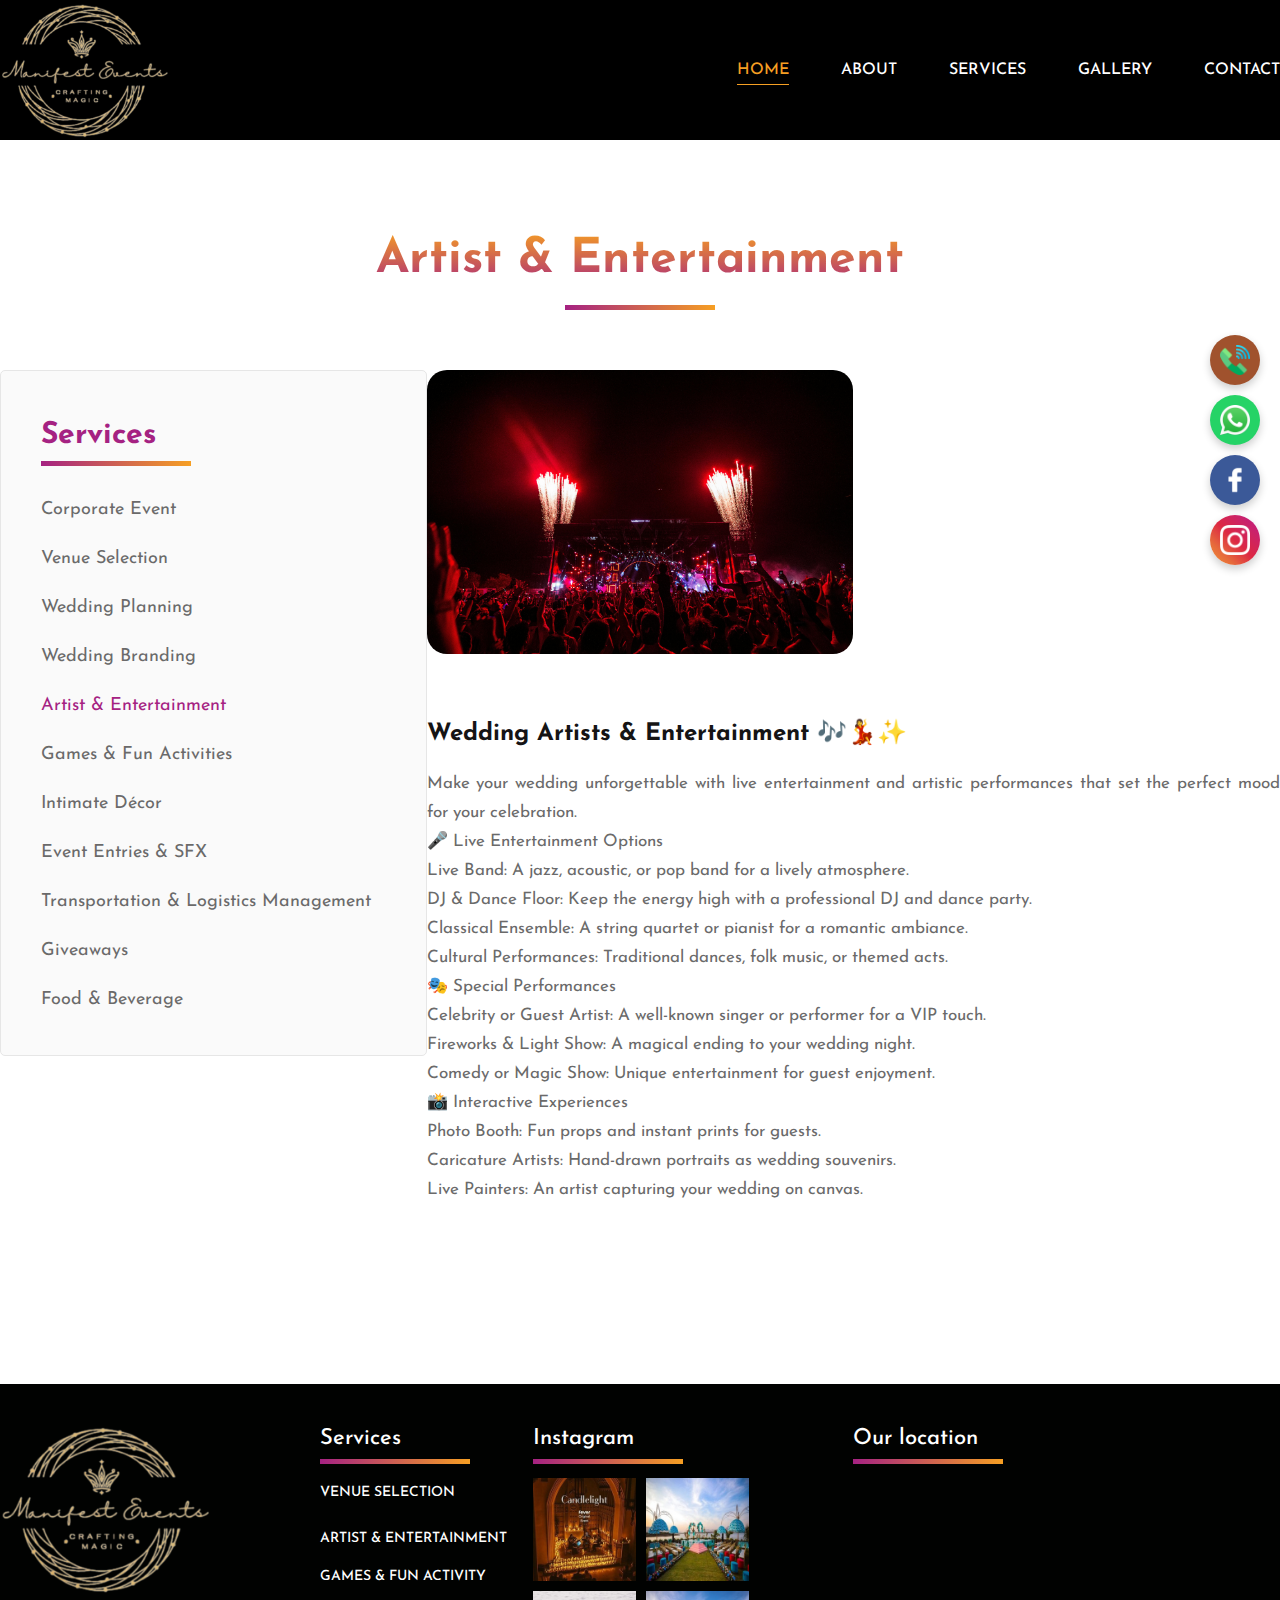
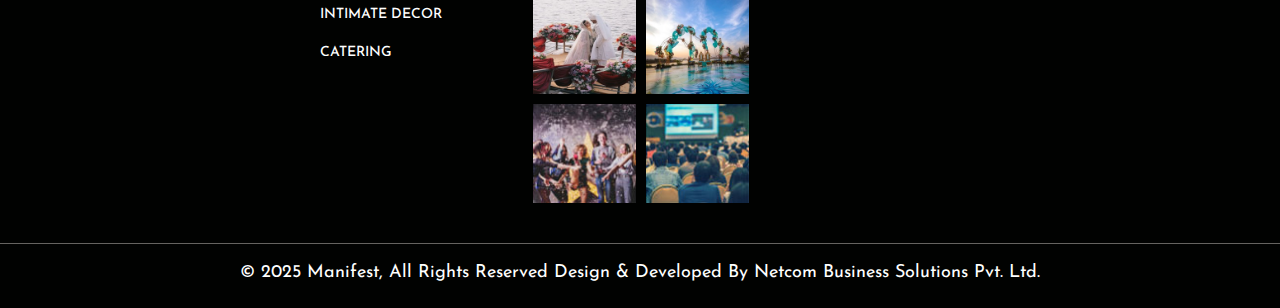
<file: artist-entertainment.html>
<!DOCTYPE html>
<html lang="en">

<head>
<meta charset="utf-8">
<meta http-equiv="X-UA-Compatible" content="IE=edge">
<meta name="viewport" content="width=device-width, initial-scale=1.0, maximum-scale=1.0, user-scalable=0">

<title>Wedding planning</title>

<!-- Fav Icon -->
<!-- <link rel="icon" href="assets/images/favicon.ico" type="image/x-icon"> -->

<!-- Google Fonts -->
<link href="https://fonts.googleapis.com/css2?family=Caveat:wght@400;500;600;700&amp;display=swap" rel="stylesheet">
<link href="https://fonts.googleapis.com/css2?family=Josefin+Sans:ital,wght@0,100;0,200;0,300;0,400;0,500;0,600;0,700;1,100;1,200;1,300;1,400;1,500;1,600;1,700&amp;display=swap" rel="stylesheet">

<!-- Stylesheets -->
<link href="assets/css/font-awesome-all.css" rel="stylesheet">
<link href="assets/css/flaticon.css" rel="stylesheet">
<link href="assets/css/owl.css" rel="stylesheet">
<link href="assets/css/bootstrap.css" rel="stylesheet">
<link href="assets/css/jquery.fancybox.min.css" rel="stylesheet">
<link href="assets/css/animate.css" rel="stylesheet">
<link href="assets/css/nice-select.css" rel="stylesheet">
<link href="assets/css/elpath.css" rel="stylesheet">
<link href="assets/css/color.css" id="jssDefault" rel="stylesheet">
<link href="assets/css/rtl.css" rel="stylesheet">
<link href="assets/css/style.css" rel="stylesheet">
<link href="assets/css/module-css/page-title.css" rel="stylesheet">
<link href="assets/css/module-css/news.css" rel="stylesheet">
<link href="assets/css/module-css/blog-details.css" rel="stylesheet">
<link href="assets/css/module-css/sidebar.css" rel="stylesheet">
<link href="assets/css/responsive.css" rel="stylesheet">

</head>


<!-- page wrapper -->
<body>

    <div class="boxed_wrapper ltr">

        <div class="social-icons">
            <a href="tel:7994975547" class="social-icon call" target="_blank">
                <img src="./assets/images/phone-call.png" alt="Call">
            </a>
            <a href="https://wa.me/7994975547" class="social-icon whatsapp" target="_blank">
                <img src="./assets/images/whatsapp.png" alt="WhatsApp">
            </a>
            <a href="https://www.facebook.com/share/16UpKKiMRL/" class="social-icon facebook" target="_blank">
                <img src="./assets/images/facebook.png" alt="Facebook">
            </a>
            <a href="https://www.instagram.com/kalarrrii?igsh=MzRlODBiNWFlZA==" class="social-icon instagram"
                target="_blank">
                <img src="./assets/images/instagram.png" alt="Instagram">
            </a>
        </div>
    


        <!-- page-direction -->
        <!-- <div class="page_direction">
            <div class="demo-rtl direction_switch"><button class="rtl">RTL</button></div>
            <div class="demo-ltr direction_switch"><button class="ltr">LTR</button></div>
        </div> -->
        <!-- page-direction end -->


         
     <!-- main header -->
         <header class="main-header header-style-two" style="background: black; top: 0;" >
            <!-- header-lower -->
            <div class="header-lower">
                <div class="auto-container">
                    <div class="outer-box">
                        <figure class="logo-box"><a href="index.html"><img src="assets/images/mani-removebg-preview (1).png" alt=""></a></figure>
                        <div class="menu-area">
                            <!--Mobile Navigation Toggler-->
                            <div class="mobile-nav-toggler">
                                <i class="icon-bar"></i>
                                <i class="icon-bar"></i>
                                <i class="icon-bar"></i>
                            </div>
                            <nav class="main-menu navbar-expand-md navbar-light clearfix">
                                <div class="collapse navbar-collapse show clearfix" id="navbarSupportedContent">
                                    <ul class="navigation clearfix">
                                        <li class="current dropdown"><a href="index.html">Home</a>
                                           
                                        </li> 
                                        <li class=" dropdown"><a href="about.html">About</a>
                                           
                                        </li>
                                        
                                        <li class="dropdown"><a href="services.html">Services</a>
                                            <!-- <ul>
                                                <li><a href="corporate-event.html">Corporate Event</a></li>
                                                <li><a href="venue-seletion.html">Venue Selection</a></li>
                                                <li ><a href="weddingg-planning.html">Wedding Planning</a></li>
                                                <li><a href="wedding-branding.html">Wedding Branding</a></li>
                                                <li><a href="artist-entertainment.html">Artist & Entertainment</a></li>
                                                <li><a href="games-fun-activities.html">Games & Fun Activities</a></li>
                                                 <li><a href="intimate-décor.html">Intimate Décor</a></li>
                                                <li><a href="event-entries-sfx.html">Event Entries & SFX</a></li>
                                                <li><a href="transportation-logistics-management.html">Transportation & Logistics Management</a></li>
                                                <li><a href="giveaways.html">Giveaways</a></li>
                                                <li><a href="food-beverage.html">Food & Beverage</a></li>
                                               
                                            </ul> -->
                                        </li> 
                                         <li class="dropdown"><a href="gallery.html">Gallery</a>
                                           
                                        </li>
                                     
                                        <li><a href="contact.html">Contact</a></li> 
                                    </ul>
                                </div>
                            </nav>
                        </div>
                        <!-- <div class="menu-right-content">
                            <ul class="social-links">
                                <li><a href="index.html"><i class="fab fa-facebook-f"></i></a></li>
                                <li><a href="index.html"><i class="fab fa-twitter"></i></a></li>
                                <li><a href="index.html"><i class="fab fa-linkedin-in"></i></a></li>
                            </ul>
                        </div> -->
                    </div>
                </div>
            </div>

            <!--sticky Header-->
            <div class="sticky-header" style="background-color: black;">
                <div class="auto-container">
                    <div class="outer-box">
                        <div class="logo-box">
                            <figure class="logo"><a href="index.html"><img src="assets/images/manifest logo.png" alt="" style="height: 120px;"></a></figure>
                        </div>
                        <div class="menu-area">
                            <nav class="main-menu clearfix">
                                <!--Keep This Empty / Menu will come through Javascript-->
                            </nav>
                        </div>
                        <!-- <div class="menu-right-content">
                            <ul class="social-links">
                                <li><a href="index.html"><i class="fab fa-facebook-f"></i></a></li>
                                <li><a href="index.html"><i class="fab fa-twitter"></i></a></li>
                                <li><a href="index.html"><i class="fab fa-linkedin-in"></i></a></li>
                            </ul>
                        </div> -->
                    </div>
                </div>
            </div>
        </header>
        <!-- main-header end -->


           <!-- Mobile Menu  -->
        <div class="mobile-menu">
            <div class="menu-backdrop"></div>
            <div class="close-btn"><i class="fas fa-times"></i></div>
            
            <nav class="menu-box">
                <div class="nav-logo"><a href="index.html"><img src="assets/images/mani-removebg-preview (1).png" alt="" title="" style="height: 120px;"></a></div>
                <div class="menu-outer"><!--Here Menu Will Come Automatically Via Javascript / Same Menu as in Header--></div>
                <div class="contact-info">
                    <h4>Contact Info</h4>
                    <ul>
                        <li>Pune</li>
                        <li><a href="tel:+8801682648101">7895499549</a></li>
                        <li><a href="mailto:info@example.com">info@example.com</a></li>
                    </ul>
                </div>
                <div class="social-links">
                    <ul class="clearfix">
                        <li><a href="index.html"><span class="fab fa-twitter"></span></a></li>
                        <li><a href="index.html"><span class="fab fa-facebook-square"></span></a></li>
                        <li><a href="index.html"><span class="fab fa-pinterest-p"></span></a></li>
                        <li><a href="index.html"><span class="fab fa-instagram"></span></a></li>
                        <li><a href="index.html"><span class="fab fa-youtube"></span></a></li>
                    </ul>
                </div>
            </nav>
        </div><!-- End Mobile Menu -->



        <!-- page-title -->
        <section class="page-title">
           
        </section>
        <!-- page-title end -->


        <!-- sidebar-page-container -->
        <section class="sidebar-page-container pt_20  pb_140">
            <div class="auto-container">
                <div class="row clearfix">
                    <div class="auto-container">
                <div class="title-inner mb_60">
                    <div class="sec-title centred mb_20">
                        <!-- <span class="sub-title"># About Us</span> -->
                        <h2>Artist & Entertainment</h2>
                    </div>
                </div>
                </div>
                    <div class="col-lg-4 col-md-12 col-sm-12 sidebar-side">
                        <div class="blog-sidebar default-sidebar">
                       
                            <div class="sidebar-widget category-widget mb_40">
                                <div class="widget-title mb_30">
                                    <h3>Services</h3>
                                </div>
                                <div class="widget-content">
                                    <ul class="category-list clearfix">
                                        <li><a href="corporate-event.html">Corporate Event</a></li>
                                        <li><a href="venue-seletion.html">Venue Selection</a></li>
                                        
                                        <li><a href="weddingg-planning.html">Wedding Planning</a></li>
                                        <li><a href="wedding-branding.html">Wedding Branding</a></li>
                                        <li><a href="artist-entertainment.html"  style="color:#a52282;" >Artist & Entertainment</a></li>
                                        <li><a href="games-fun-activities.html">Games & Fun Activities</a></li>
                                        <li><a href="intimate-décor.html">Intimate Décor</a></li>
                                        <li><a href="event-entries-sfx.html">Event Entries & SFX</a></li>
                                        <li><a href="transportation-logistics-management.html">Transportation & Logistics Management</a></li>
                                        <li><a href="giveaways.html">Giveaways</a></li>
                                       
                                     <li><a href="food-beverage.html">Food & Beverage</a></li>

                                    </ul>
                                </div>
                            </div>
                        
                         
                        </div>
                    </div>
                    <div class="col-lg-8 col-md-12 col-sm-12 content-side">
                        <div class="blog-details-content">
                            <div class="news-block-one">
                        
                            </div>
                            <div class="content-one">
                                <div class="image-box">
                                    <div class="row clearfix">
                                        <div class="col-lg-6 col-md-6 col-sm-12 image-column" style="height: 350px;overflow: hidden;border-radius: 10px;">
                                            <figure class="image" ><img src="./assets/images/Services/artist.jpg" alt=""></figure>
                                        </div>
                                       
                                    </div>
                                </div>
                                <div class="text-box">
                                    <h4 class="mb_20">Wedding Artists & Entertainment 🎶💃✨</h4> 
                                    <p >
Make your wedding unforgettable with live entertainment and artistic performances that set the perfect mood for your celebration.<br>

🎤 Live Entertainment Options<br>
Live Band: A jazz, acoustic, or pop band for a lively atmosphere.<br>
DJ & Dance Floor: Keep the energy high with a professional DJ and dance party.<br>
Classical Ensemble: A string quartet or pianist for a romantic ambiance.<br>
Cultural Performances: Traditional dances, folk music, or themed acts.<br>
🎭 Special Performances<br>
Celebrity or Guest Artist: A well-known singer or performer for a VIP touch.<br>
Fireworks & Light Show: A magical ending to your wedding night.<br>
Comedy or Magic Show: Unique entertainment for guest enjoyment.<br>
📸 Interactive Experiences<br>
Photo Booth: Fun props and instant prints for guests.<br>
Caricature Artists: Hand-drawn portraits as wedding souvenirs.<br>
Live Painters: An artist capturing your wedding on canvas. </p>
                                </div>
                            </div>
                          
                           
                           
                        </div>
                    </div>
                    
                </div>
            </div>
        </section>
        <!-- sidebar-page-container end -->


        <!-- main-footer -->
        <footer class="main-footer" style="background-color: #080c09; ">
            <div class="bg-layer" style="background-image: url(assets/images/background/amish-thakkar-BEdxXAiRfRM-unsplash.jpg);"></div>
          
            <div class="widget-section">
                <div class="auto-container">
                    <div class="row clearfix">
                        <div class="col-lg-2 col-md-5 col-sm-12 footer-column mb_20">
                            <div class="footer-widget logo-widget " style="align-items: center; justify-content: center;">
                                <figure class="footer-logo"><a href="index.html"><img src="assets/images/mani-removebg-preview (1).png" style="height: 190px; object-fit: contain;"  alt=""></a></figure>
                              

                               
                              
                            </div>
                             
                        </div>
                        <div class="col-lg-2 col-md-6 col-sm-12 footer-column offset-lg-1">
                            <div class="footer-widget links-widget">
                                <span class="title-text" style="font-family: var(--text-font);">Services</span>
                                <div class="widget-content">
                                    <ul class="links-list clearfix">
                                        <li  style="margin-bottom: 9px;"><a href="index.html"   style="margin-bottom: 9px;"  >Venue Selection</a></li>
                                        <li  style="margin-bottom: 9px;"><a href="event.html"    ">Artist & Entertainment</a></li>
                                        <li  style="margin-bottom: 9px;"><a href="about.html"    ">Games & Fun Activity</a></li>
                                        <li  style="margin-bottom: 9px;"><a href="index.html"    ">Intimate Decor</a></li>
                                        <li  style="margin-bottom: 9px;"><a href="contact.html"    ">Catering</a></li>
                                    </ul>
                                </div>
                            </div>
                        </div>
                        <!-- <div class="col-lg-2 col-md-6 col-sm-12 footer-column">
                            <div class="footer-widget newsletter-widget">
                                <span class="title-text">Address</span>
                                <div class="widget-content">
                              
                                    <div class="location-box mb_35">

                                        <span> 8502 Pre Rd. <br> Inglewood, Pune <br> </span>
                                        <h5>Contact:</h5>
                                        <span>+91-7895499549 <br></span>
                                    </div>

                                    

                                    
                                    <!-- <div class="form-inner">
                                        <form method="post" action="https://azim.hostlin.com/Eventer/contact.html">
                                            <div class="form-group">
                                                <input type="email" name="email" placeholder="Email Address" required>
                                                <button type="submit"><i class="icon-12"></i></button>
                                            </div>
                                        </form>
                                    </div> -->
                                <!-- </div>
                            </div>
                        </div> -->
                        <div class="col-lg-3 col-md-6 col-sm-12 footer-column">
                            <div class="footer-widget instagram-widget">
                                <span class="title-text">Instagram</span>
                                <div class="widget-content">
                                    <ul class="image-list clearfix">
                                        <li>
                                            <figure class="image">
                                                <img src="assets/images/photos/resize/Manifest events company profile_11.jpg" alt="">
                                                <a href="index.html"><i class="icon-13"></i></a>
                                            </figure>
                                        </li>
                                        <li>
                                            <figure class="image">
                                                <img src="assets/images/photos/resize/Manifest events company profile_13.jpg" alt="">
                                                <a href="index.html"><i class="icon-13"></i></a>
                                            </figure>
                                        </li>
                                        <li>
                                            <figure class="image">
                                                <img src="assets/images/photos/resize/Manifest events company profile_3 .jpg" alt="">
                                                <a href="index.html"><i class="icon-13"></i></a>
                                            </figure>
                                        </li>
                                        <li>
                                            <figure class="image">
                                                <img src="assets/images/photos/resize/Manifest_events_company_profile_1.jpg" alt="">
                                                <a href="index.html"><i class="icon-13"></i></a>
                                            </figure>
                                        </li>
                                        <li>
                                            <figure class="image">
                                                <img src="assets/images/resource/footer-5.jpg" alt="">
                                                <a href="index.html"><i class="icon-13"></i></a>
                                            </figure>
                                        </li>
                                        <li>
                                            <figure class="image">
                                                <img src="assets/images/resource/footer-6.jpg" alt="">
                                                <a href="index.html"><i class="icon-13"></i></a>
                                            </figure>
                                        </li>
                                    </ul>
                                </div>



                            </div>
                        </div>


                        <div class="col-lg-3 col-md-6 col-sm-12 footer-column">
                            <div class="footer-widget newsletter-widget">
                                <span class="title-text">Our location</span>
                                <div class="widget-content">
                              
                                    <div class="location-box mb_35">
                                        <div class="map-responsive">
                                            <iframe src="https://www.google.com/maps/embed?pb=..." frameborder="0" allowfullscreen="" loading="lazy" referrerpolicy="no-referrer-when-downgrade"></iframe>
                                        </div>
                                                                            </div>

                                    
                                    <!-- <div class="form-inner">
                                        <form method="post" action="https://azim.hostlin.com/Eventer/contact.html">
                                            <div class="form-group">
                                                <input type="email" name="email" placeholder="Email Address" required>
                                                <button type="submit"><i class="icon-12"></i></button>
                                            </div>
                                        </form>
                                    </div> -->
                                </div>
                            </div>
                        </div>






                        
                    </div>
                </div>
            </div>
            <div class="footer-bottom centred " >
                <div class="auto-container" style=" border-top: 1px solid rgb(101, 99, 96);">
                    <div class="copyright" ><p style="font-family:  var(--text-font);     margin-top: 15px;">&copy; 2025 <a href="index.html" style="color: white;">Manifest</a>, All Rights Reserved Design & Developed By <a href="https://www.netcom-india.com/" style="color: white;"> Netcom Business Solutions Pvt. Ltd.</a></p></div>
                </div>
            </div>
        </footer>
        <!-- main-footer end -->


        <!--Scroll to top-->
        <div class="scroll-to-top">
            <div>
                <div class="scroll-top-inner">
                    <div class="scroll-bar">
                        <div class="bar-inner"></div>
                    </div>
                    <div class="scroll-bar-text">Go To Top</div>
                </div>
            </div>
        </div>
        <!-- Scroll to top end -->
        
    </div>


    <!-- jequery plugins -->
    <script src="assets/js/jquery.js"></script>
    <script src="assets/js/bootstrap.min.js"></script>
    <script src="assets/js/owl.js"></script>
    <script src="assets/js/wow.js"></script>
    <script src="assets/js/jquery.fancybox.js"></script>
    <script src="assets/js/appear.js"></script>
    <script src="assets/js/isotope.js"></script>
    <script src="assets/js/jquery.nice-select.min.js"></script>
    <script src="assets/js/parallax-scroll.js"></script>
    <script src="assets/js/scrollbar.js"></script>

    <!-- main-js -->
    <script src="assets/js/script.js"></script>

</body><!-- End of .page_wrapper -->

</html>
</file>
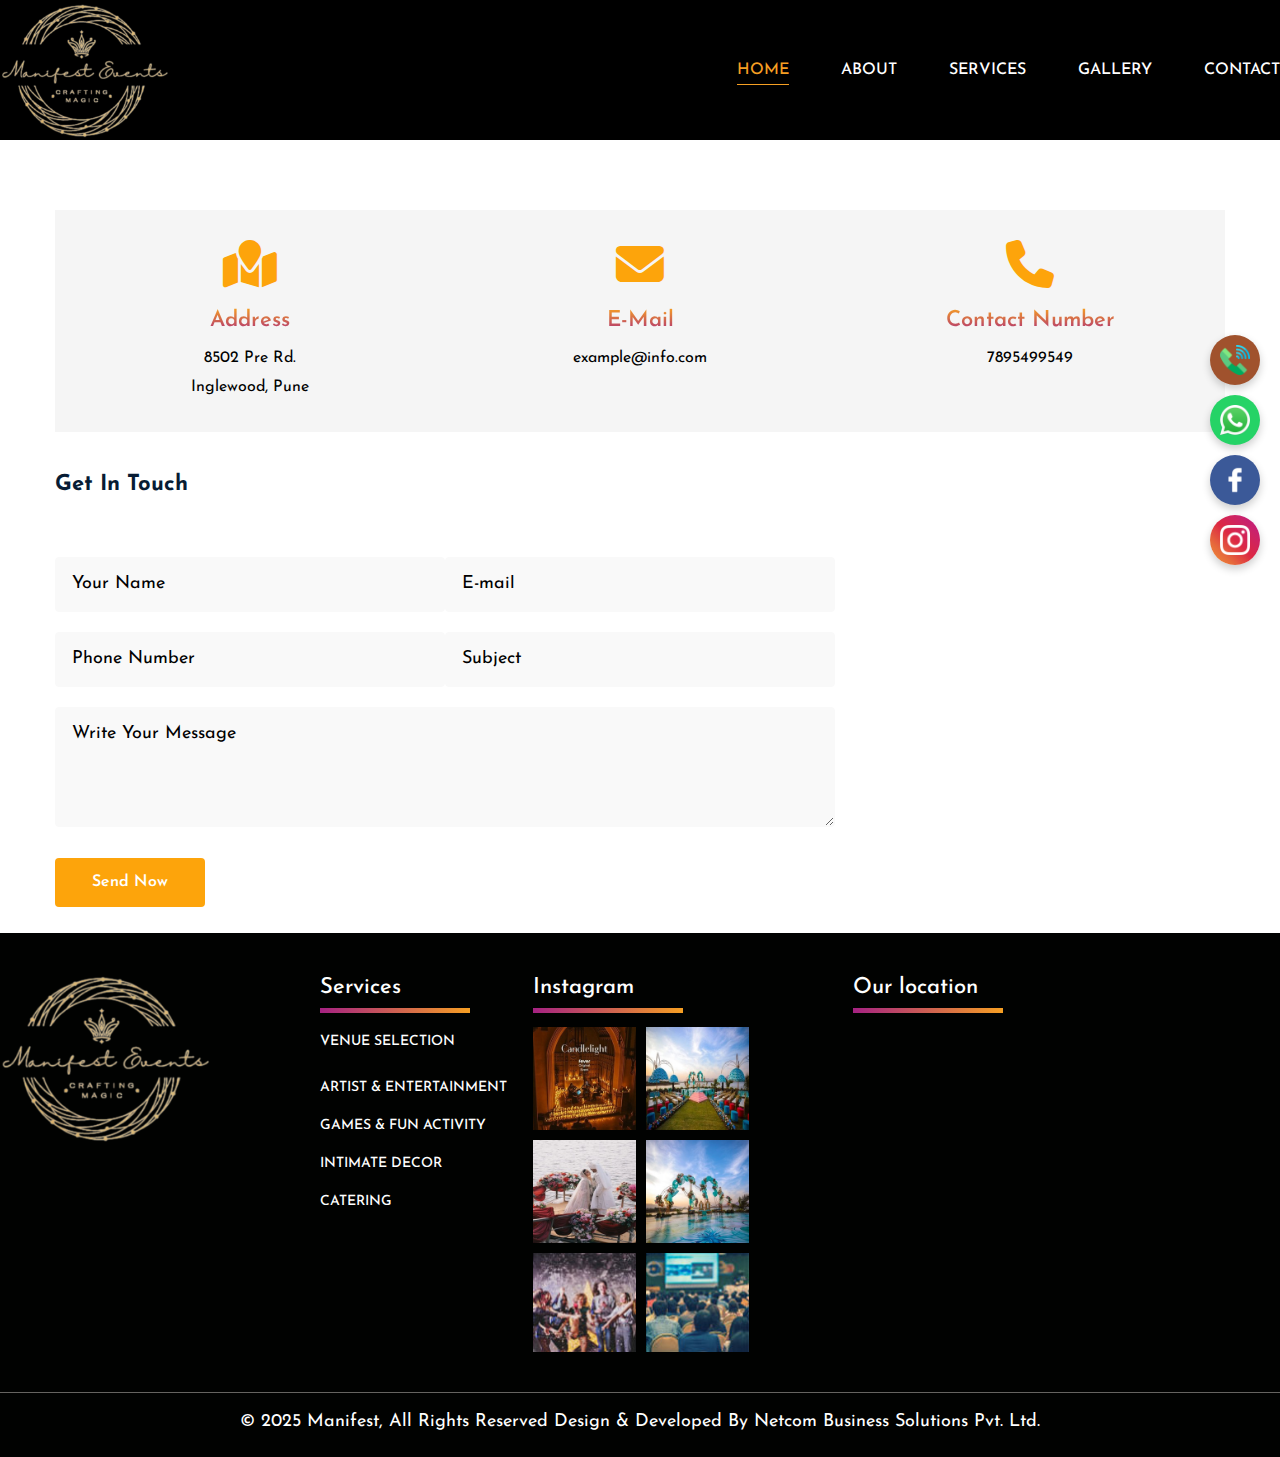
<file: contact.html>
<!DOCTYPE html>
<html lang="en">

<head>
<meta charset="utf-8">
<meta http-equiv="X-UA-Compatible" content="IE=edge">
<meta name="viewport" content="width=device-width, initial-scale=1.0, maximum-scale=1.0, user-scalable=0">

<title>Manifest</title>

<!-- Fav Icon -->
<!-- <link rel="icon" href="assets/images/favicon.ico" type="image/x-icon"> -->

<!-- Google Fonts -->
<link href="https://fonts.googleapis.com/css2?family=Caveat:wght@400;500;600;700&amp;display=swap" rel="stylesheet">
<link href="https://fonts.googleapis.com/css2?family=Josefin+Sans:ital,wght@0,100;0,200;0,300;0,400;0,500;0,600;0,700;1,100;1,200;1,300;1,400;1,500;1,600;1,700&amp;display=swap" rel="stylesheet">

<!-- Stylesheets -->
<link href="assets/css/font-awesome-all.css" rel="stylesheet">
<link href="assets/css/flaticon.css" rel="stylesheet">
<link href="assets/css/owl.css" rel="stylesheet">
<link href="assets/css/bootstrap.css" rel="stylesheet">
<link href="assets/css/jquery.fancybox.min.css" rel="stylesheet">
<link href="assets/css/animate.css" rel="stylesheet">
<link href="assets/css/nice-select.css" rel="stylesheet">
<link href="assets/css/elpath.css" rel="stylesheet">
<link href="assets/css/color.css" id="jssDefault" rel="stylesheet">
<link href="assets/css/rtl.css" rel="stylesheet">
<link href="assets/css/style.css" rel="stylesheet">
<link href="assets/css/module-css/page-title.css" rel="stylesheet">
<link href="assets/css/module-css/contact.css" rel="stylesheet">
<link href="assets/css/responsive.css" rel="stylesheet">

</head>


<!-- page wrapper -->
<body>

    <div class="boxed_wrapper ltr">



        <!-- main header -->
     <!-- main header -->
         <header class="main-header header-style-two" style="background: black; top: 0;" >
            <!-- header-lower -->
            <div class="header-lower">
                <div class="auto-container">
                    <div class="outer-box">
                        <figure class="logo-box"><a href="index.html"><img src="assets/images/mani-removebg-preview (1).png" alt=""></a></figure>
                        <div class="menu-area">
                            <!--Mobile Navigation Toggler-->
                            <div class="mobile-nav-toggler">
                                <i class="icon-bar"></i>
                                <i class="icon-bar"></i>
                                <i class="icon-bar"></i>
                            </div>
                            <nav class="main-menu navbar-expand-md navbar-light clearfix">
                                <div class="collapse navbar-collapse show clearfix" id="navbarSupportedContent">
                                    <ul class="navigation clearfix">
                                        <li class="current dropdown"><a href="index.html">Home</a>
                                           
                                        </li> 
                                        <li class=" dropdown"><a href="about.html">About</a>
                                           
                                        </li>
                                        
                                        <li class="dropdown"><a href="services.html">Services</a>
                                            <!-- <ul>
                                                <li><a href="corporate-event.html">Corporate Event</a></li>
                                                <li><a href="venue-seletion.html">Venue Selection</a></li>
                                                <li ><a href="weddingg-planning.html">Wedding Planning</a></li>
                                                <li><a href="wedding-branding.html">Wedding Branding</a></li>
                                                <li><a href="artist-entertainment.html">Artist & Entertainment</a></li>
                                                <li><a href="games-fun-activities.html">Games & Fun Activities</a></li>
                                                 <li><a href="intimate-décor.html">Intimate Décor</a></li>
                                                <li><a href="event-entries-sfx.html">Event Entries & SFX</a></li>
                                                <li><a href="transportation-logistics-management.html">Transportation & Logistics Management</a></li>
                                                <li><a href="giveaways.html">Giveaways</a></li>
                                                <li><a href="food-beverage.html">Food & Beverage</a></li>
                                               
                                            </ul> -->
                                        </li> 
                                         <li class="dropdown"><a href="gallery.html">Gallery</a>
                                           
                                        </li>
                                     
                                        <li><a href="contact.html">Contact</a></li> 
                                    </ul>
                                </div>
                            </nav>
                        </div>
                        <!-- <div class="menu-right-content">
                            <ul class="social-links">
                                <li><a href="index.html"><i class="fab fa-facebook-f"></i></a></li>
                                <li><a href="index.html"><i class="fab fa-twitter"></i></a></li>
                                <li><a href="index.html"><i class="fab fa-linkedin-in"></i></a></li>
                            </ul>
                        </div> -->
                    </div>
                </div>
            </div>

            <!--sticky Header-->
            <div class="sticky-header" style="background-color: black;">
                <div class="auto-container">
                    <div class="outer-box">
                        <div class="logo-box">
                            <figure class="logo"><a href="index.html"><img src="assets/images/manifest logo.png" alt="" style="height: 120px;"></a></figure>
                        </div>
                        <div class="menu-area">
                            <nav class="main-menu clearfix">
                                <!--Keep This Empty / Menu will come through Javascript-->
                            </nav>
                        </div>
                        <!-- <div class="menu-right-content">
                            <ul class="social-links">
                                <li><a href="index.html"><i class="fab fa-facebook-f"></i></a></li>
                                <li><a href="index.html"><i class="fab fa-twitter"></i></a></li>
                                <li><a href="index.html"><i class="fab fa-linkedin-in"></i></a></li>
                            </ul>
                        </div> -->
                    </div>
                </div>
            </div>
        </header>
        <!-- main-header end -->
        <!-- main-header end -->
        <div class="social-icons">
          <a href="tel:" class="social-icon call" target="_blank">
              <img src="./assets/images/phone-call.png" alt="Call">
          </a>
          <a href="https://wa.me/" class="social-icon whatsapp" target="_blank">
              <img src="./assets/images/whatsapp.png" alt="WhatsApp">
          </a>
          <a href="https://www.facebook.com/share//" class="social-icon facebook" target="_blank">
              <img src="./assets/images/facebook.png" alt="Facebook">
          </a>
          <a href="https://www.instagram.com/=" class="social-icon instagram"
              target="_blank">
              <img src="./assets/images/instagram.png" alt="Instagram">
          </a>
      </div>

           <!-- Mobile Menu  -->
        <div class="mobile-menu">
            <div class="menu-backdrop"></div>
            <div class="close-btn"><i class="fas fa-times"></i></div>
            
            <nav class="menu-box">
                <div class="nav-logo"><a href="index.html"><img src="assets/images/mani-removebg-preview (1).png" alt="" title=""></a></div>
                <div class="menu-outer"><!--Here Menu Will Come Automatically Via Javascript / Same Menu as in Header--></div>
                <div class="contact-info">
                    <h4>Contact Info</h4>
                    <ul>
                        <li>Pune</li>
                        <li><a href="tel:+8801682648101">7895499549</a></li>
                        <li><a href="mailto:info@example.com">info@example.com</a></li>
                    </ul>
                </div>
                <div class="social-links">
                    <ul class="clearfix">
                        <li><a href="index.html"><span class="fab fa-twitter"></span></a></li>
                        <li><a href="index.html"><span class="fab fa-facebook-square"></span></a></li>
                        <li><a href="index.html"><span class="fab fa-pinterest-p"></span></a></li>
                        <li><a href="index.html"><span class="fab fa-instagram"></span></a></li>
                        <li><a href="index.html"><span class="fab fa-youtube"></span></a></li>
                    </ul>
                </div>
            </nav>
        </div><!-- End Mobile Menu -->


        <!-- page-title -->
        <section class="page-title">
            <!-- <div class="bg-layer" ></div>
            <div class="pattern-layer">
                <div class="pattern-1" style="background-image: url(assets/images/shape/shape-36.png);"></div>
                <div class="pattern-2" style="background-image: url(assets/images/shape/shape-47.png);"></div>
            </div> -->
          
        </section>
        <!-- page-title end -->


        <!-- contact-section -->
        <section class="contact-page-sec">
            <div class="container">
              <div class="row">
                <div class="col-md-4">
                  <div class="contact-info">
                    <div class="contact-info-item">
                      <div class="contact-info-icon">
                        <i class="fas fa-map-marked"></i>
                      </div>
                      <div class="contact-info-text">
                        <h2>Address</h2>
                        <span>8502 Pre Rd. </span> 
                        <span>Inglewood, Pune </span> 
                      </div>
                    </div>            
                  </div>          
                </div>          
                <div class="col-md-4">
                  <div class="contact-info">
                    <div class="contact-info-item">
                      <div class="contact-info-icon">
                        <i class="fas fa-envelope"></i>
                      </div>
                      <div class="contact-info-text">
                        <h2>E-mail</h2>
                        <span>example@info.com</span>
                        <span>&nbsp;</span> 
                      </div>
                    </div>            
                  </div>                
                </div>                
                <div class="col-md-4">
                  <div class="contact-info">
                    <div class="contact-info-item">
                      <div class="contact-info-icon">
                        <i class="fa-solid fa-phone"></i>
                      </div>
                      <div class="contact-info-text">
                        <h2>Contact Number</h2>
                        <span>7895499549</span>
                        <span>&nbsp;</span>
                        
                      </div>
                    </div>            
                  </div>          
                </div>          
              </div>
              <div class="row">
                <div class="col-md-8">
                  <div class="contact-page-form" method="post">
                    <h2>Get in Touch</h2> <br><br> 
                    <form action="contact-mail.php" method="post">
                      <div class="row">
                      <div class="col-md-6 col-sm-6 col-xs-12">
                        <div class="single-input-field">
                          <input type="text" placeholder="Your Name" name="name"/>
                        </div>
                      </div>  
                      <div class="col-md-6 col-sm-6 col-xs-12">
                        <div class="single-input-field">
                          <input type="email" placeholder="E-mail" name="email" required/>
                        </div>
                      </div>                              
                      <div class="col-md-6 col-sm-6 col-xs-12">
                        <div class="single-input-field">
                          <input type="text" placeholder="Phone Number" name="phone"/>
                        </div>
                      </div>  
                      <div class="col-md-6 col-sm-6 col-xs-12">
                        <div class="single-input-field">
                          <input type="text" placeholder="Subject" name="subject"/>
                        </div>
                      </div>                
                      <div class="col-md-12 message-input">
                        <div class="single-input-field">
                          <textarea  placeholder="Write Your Message" name="message"></textarea>
                        </div>
                      </div>                                                
                      <div class="single-input-fieldsbtn">
                        <input type="submit" value="Send Now"/>
                      </div>                          
                    </div>
                    </form>   
                  </div>      
                </div>
                <div class="col-md-4">        
                  <div class="contact-page-map">
                    <iframe src="https://www.google.com/maps/embed?pb=!1m18!1m12!1m3!1d230138.36476916316!2d73.6981553041223!3d18.52454504095413!2m3!1f0!2f0!3f0!3m2!1i1024!2i768!4f13.1!3m3!1m2!1s0x3bc2bf2e67461101%3A0x828d43bf9d9ee343!2sPune%2C%20Maharashtra!5e1!3m2!1sen!2sin!4v1739192103216!5m2!1sen!2sin" width="100%" height="450" frameborder="0" style="border:0" allowfullscreen></iframe>
                  </div>          
                </div>        
              </div>
            </div>
          </section>
        <!-- contact-section end -->

        <footer class="main-footer" style="background-color: #080c09; ">
          <div class="bg-layer" style="background-image: url(assets/images/background/amish-thakkar-BEdxXAiRfRM-unsplash.jpg);"></div>
        
          <div class="widget-section">
              <div class="auto-container">
                  <div class="row clearfix">
                      <div class="col-lg-2 col-md-5 col-sm-12 footer-column mb_20">
                          <div class="footer-widget logo-widget " style="align-items: center; justify-content: center;">
                              <figure class="footer-logo"><a href="index.html"><img src="assets/images/mani-removebg-preview (1).png" style="height: 190px; object-fit: contain;"  alt=""></a></figure>
                            

                             
                            
                          </div>
                           
                      </div>
                      <div class="col-lg-2 col-md-6 col-sm-12 footer-column offset-lg-1">
                          <div class="footer-widget links-widget">
                              <span class="title-text" style="font-family: var(--text-font);">Services</span>
                              <div class="widget-content">
                                  <ul class="links-list clearfix">
                                      <li  style="margin-bottom: 9px;"><a href="index.html"   style="margin-bottom: 9px;"  >Venue Selection</a></li>
                                      <li  style="margin-bottom: 9px;"><a href="event.html"    ">Artist & Entertainment</a></li>
                                      <li  style="margin-bottom: 9px;"><a href="about.html"    ">Games & Fun Activity</a></li>
                                      <li  style="margin-bottom: 9px;"><a href="index.html"    ">Intimate Decor</a></li>
                                      <li  style="margin-bottom: 9px;"><a href="contact.html"    ">Catering</a></li>
                                  </ul>
                              </div>
                          </div>
                      </div>
                      <!-- <div class="col-lg-2 col-md-6 col-sm-12 footer-column">
                          <div class="footer-widget newsletter-widget">
                              <span class="title-text">Address</span>
                              <div class="widget-content">
                            
                                  <div class="location-box mb_35">

                                      <span> 8502 Pre Rd. <br> Inglewood, Pune <br> </span>
                                      <h5>Contact:</h5>
                                      <span>+91-7895499549 <br></span>
                                  </div>

                                  

                                  
                                  <!-- <div class="form-inner">
                                      <form method="post" action="https://azim.hostlin.com/Eventer/contact.html">
                                          <div class="form-group">
                                              <input type="email" name="email" placeholder="Email Address" required>
                                              <button type="submit"><i class="icon-12"></i></button>
                                          </div>
                                      </form>
                                  </div> -->
                              <!-- </div>
                          </div>
                      </div> -->
                      <div class="col-lg-3 col-md-6 col-sm-12 footer-column">
                          <div class="footer-widget instagram-widget">
                              <span class="title-text">Instagram</span>
                              <div class="widget-content">
                                  <ul class="image-list clearfix">
                                      <li>
                                          <figure class="image">
                                              <img src="assets/images/photos/resize/Manifest events company profile_11.jpg" alt="">
                                              <a href="index.html"><i class="icon-13"></i></a>
                                          </figure>
                                      </li>
                                      <li>
                                          <figure class="image">
                                              <img src="assets/images/photos/resize/Manifest events company profile_13.jpg" alt="">
                                              <a href="index.html"><i class="icon-13"></i></a>
                                          </figure>
                                      </li>
                                      <li>
                                          <figure class="image">
                                              <img src="assets/images/photos/resize/Manifest events company profile_3 .jpg" alt="">
                                              <a href="index.html"><i class="icon-13"></i></a>
                                          </figure>
                                      </li>
                                      <li>
                                          <figure class="image">
                                              <img src="assets/images/photos/resize/Manifest_events_company_profile_1.jpg" alt="">
                                              <a href="index.html"><i class="icon-13"></i></a>
                                          </figure>
                                      </li>
                                      <li>
                                          <figure class="image">
                                              <img src="assets/images/resource/footer-5.jpg" alt="">
                                              <a href="index.html"><i class="icon-13"></i></a>
                                          </figure>
                                      </li>
                                      <li>
                                          <figure class="image">
                                              <img src="assets/images/resource/footer-6.jpg" alt="">
                                              <a href="index.html"><i class="icon-13"></i></a>
                                          </figure>
                                      </li>
                                  </ul>
                              </div>



                          </div>
                      </div>


                      <div class="col-lg-3 col-md-6 col-sm-12 footer-column">
                          <div class="footer-widget newsletter-widget">
                              <span class="title-text">Our location</span>
                              <div class="widget-content">
                            
                                  <div class="location-box mb_35">
                                      <div class="map-responsive">
                                          <iframe src="https://www.google.com/maps/embed?pb=..." frameborder="0" allowfullscreen="" loading="lazy" referrerpolicy="no-referrer-when-downgrade"></iframe>
                                      </div>
                                                                          </div>

                                  
                                  <!-- <div class="form-inner">
                                      <form method="post" action="https://azim.hostlin.com/Eventer/contact.html">
                                          <div class="form-group">
                                              <input type="email" name="email" placeholder="Email Address" required>
                                              <button type="submit"><i class="icon-12"></i></button>
                                          </div>
                                      </form>
                                  </div> -->
                              </div>
                          </div>
                      </div>






                      
                  </div>
              </div>
          </div>
          <div class="footer-bottom centred " >
              <div class="auto-container" style=" border-top: 1px solid rgb(101, 99, 96);">
                  <div class="copyright" ><p style="font-family:  var(--text-font);     margin-top: 15px;">&copy; 2025 <a href="index.html" style="color: white;">Manifest</a>, All Rights Reserved Design & Developed By <a href="https://www.netcom-india.com/" style="color: white;"> Netcom Business Solutions Pvt. Ltd.</a></p></div>
              </div>
          </div>
      </footer>


        <!--Scroll to top-->
        <div class="scroll-to-top">
            <div>
                <div class="scroll-top-inner">
                    <div class="scroll-bar">
                        <div class="bar-inner"></div>
                    </div>
                    <div class="scroll-bar-text">Go To Top</div>
                </div>
            </div>
        </div>
        <!-- Scroll to top end -->
        
    </div>


    <!-- jequery plugins -->
    <script src="assets/js/jquery.js"></script>
    <script src="assets/js/bootstrap.min.js"></script>
    <script src="assets/js/owl.js"></script>
    <script src="assets/js/wow.js"></script>
    <script src="assets/js/jquery.fancybox.js"></script>
    <script src="assets/js/appear.js"></script>
    <script src="assets/js/isotope.js"></script>
    <script src="assets/js/jquery.nice-select.min.js"></script>
    <script src="assets/js/parallax-scroll.js"></script>
    <script src="assets/js/scrollbar.js"></script>

    <!-- main-js -->
    <script src="assets/js/script.js"></script>

</body><!-- End of .page_wrapper -->

</html>
</file>
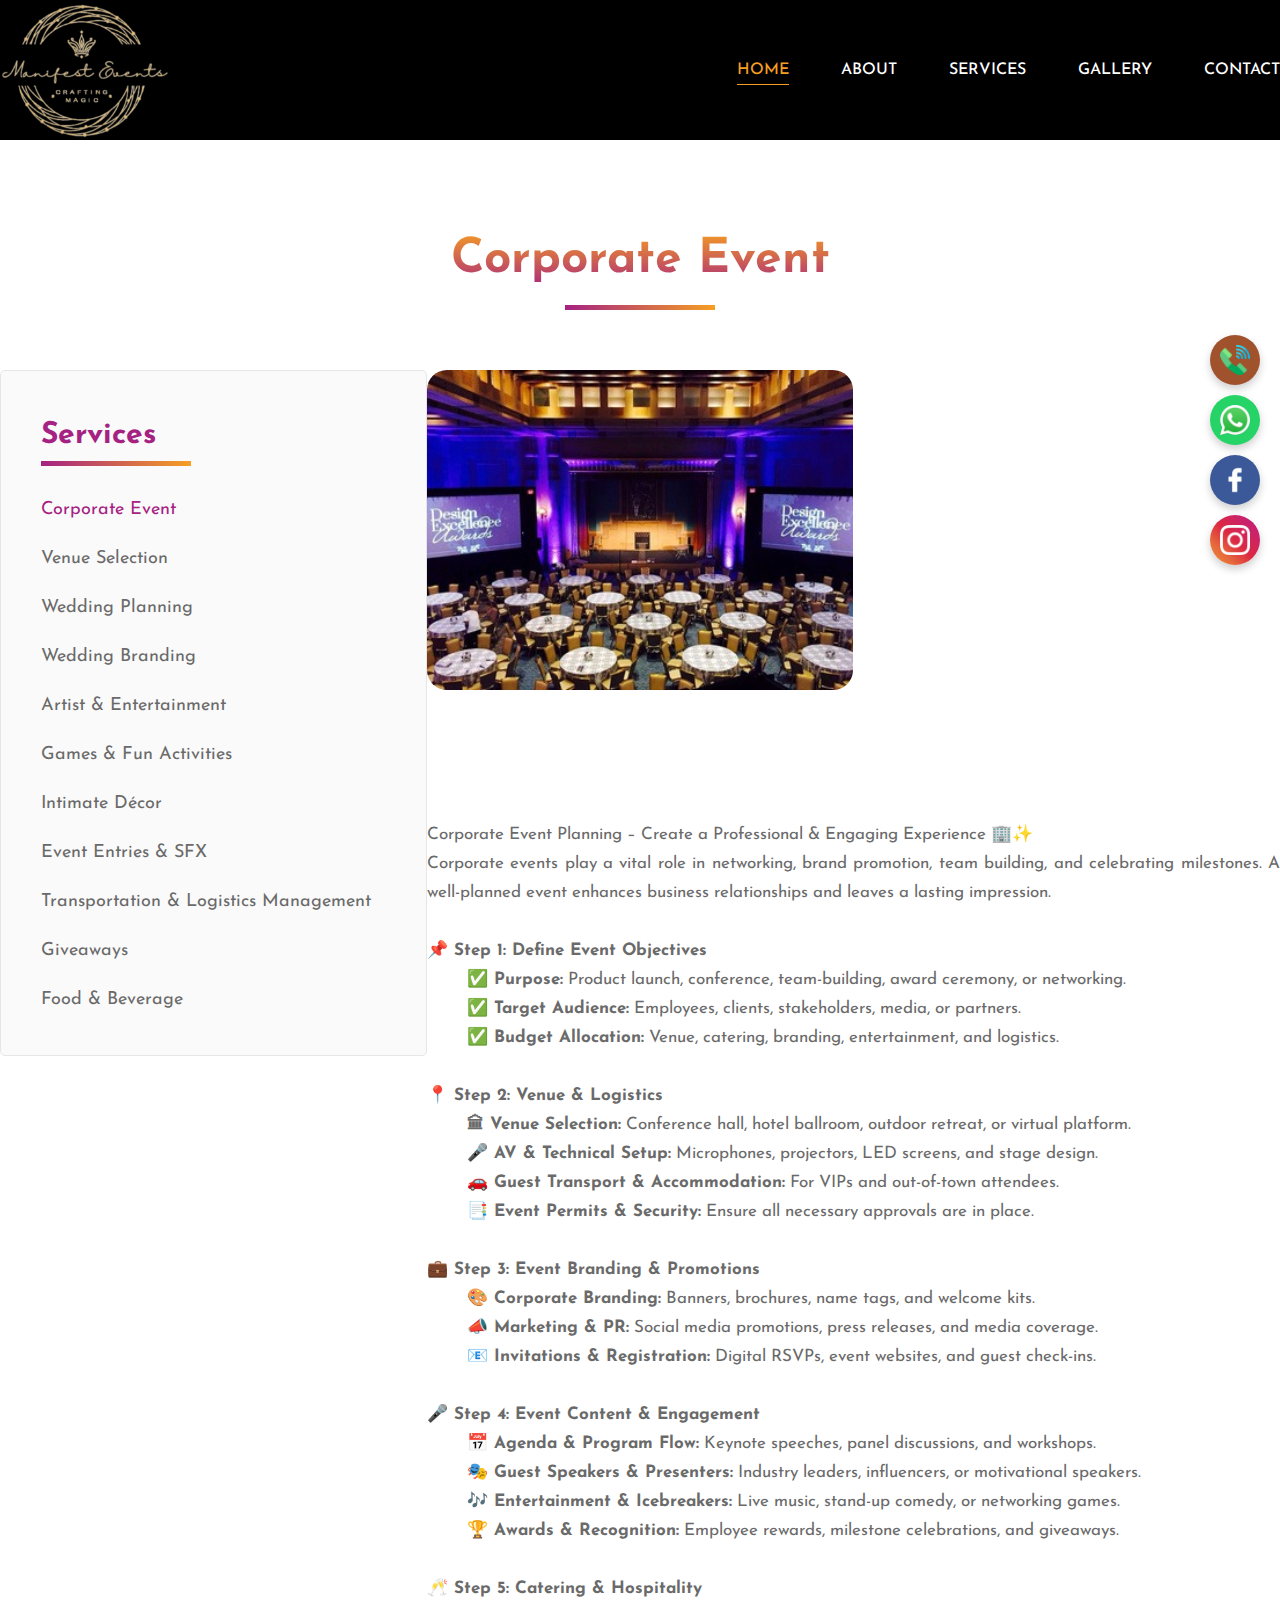
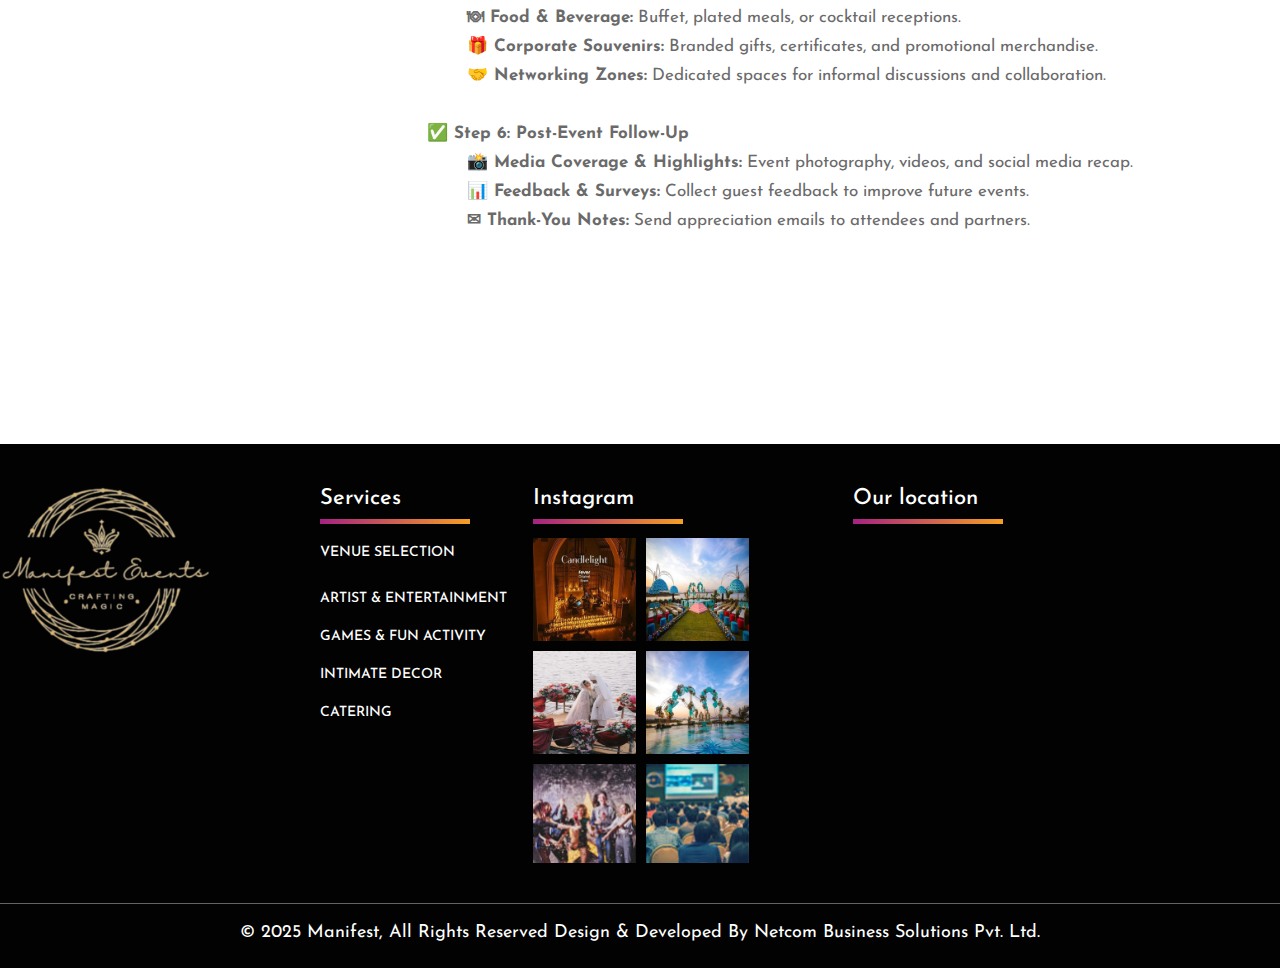
<file: corporate-event.html>
<!DOCTYPE html>
<html lang="en">

<head>
<meta charset="utf-8">
<meta http-equiv="X-UA-Compatible" content="IE=edge">
<meta name="viewport" content="width=device-width, initial-scale=1.0, maximum-scale=1.0, user-scalable=0">

<title>Wedding planning</title>

<!-- Fav Icon -->
<!-- <link rel="icon" href="assets/images/favicon.ico" type="image/x-icon"> -->

<!-- Google Fonts -->
<link href="https://fonts.googleapis.com/css2?family=Caveat:wght@400;500;600;700&amp;display=swap" rel="stylesheet">
<link href="https://fonts.googleapis.com/css2?family=Josefin+Sans:ital,wght@0,100;0,200;0,300;0,400;0,500;0,600;0,700;1,100;1,200;1,300;1,400;1,500;1,600;1,700&amp;display=swap" rel="stylesheet">

<!-- Stylesheets -->
<link href="assets/css/font-awesome-all.css" rel="stylesheet">
<link href="assets/css/flaticon.css" rel="stylesheet">
<link href="assets/css/owl.css" rel="stylesheet">
<link href="assets/css/bootstrap.css" rel="stylesheet">
<link href="assets/css/jquery.fancybox.min.css" rel="stylesheet">
<link href="assets/css/animate.css" rel="stylesheet">
<link href="assets/css/nice-select.css" rel="stylesheet">
<link href="assets/css/elpath.css" rel="stylesheet">
<link href="assets/css/color.css" id="jssDefault" rel="stylesheet">
<link href="assets/css/rtl.css" rel="stylesheet">
<link href="assets/css/style.css" rel="stylesheet">
<link href="assets/css/module-css/page-title.css" rel="stylesheet">
<link href="assets/css/module-css/news.css" rel="stylesheet">
<link href="assets/css/module-css/blog-details.css" rel="stylesheet">
<link href="assets/css/module-css/sidebar.css" rel="stylesheet">
<link href="assets/css/responsive.css" rel="stylesheet">

</head>


<!-- page wrapper -->
<body>

    <div class="boxed_wrapper ltr">


    


        <!-- page-direction -->
        <!-- <div class="page_direction">
            <div class="demo-rtl direction_switch"><button class="rtl">RTL</button></div>
            <div class="demo-ltr direction_switch"><button class="ltr">LTR</button></div>
        </div> -->
        <!-- page-direction end -->


         
 <!-- main header -->
         <header class="main-header header-style-two" style="background: black; top: 0;" >
            <!-- header-lower -->
            <div class="header-lower">
                <div class="auto-container">
                    <div class="outer-box">
                        <figure class="logo-box"><a href="index.html"><img src="assets/images/mani-removebg-preview (1).png" alt=""></a></figure>
                        <div class="menu-area">
                            <!--Mobile Navigation Toggler-->
                            <div class="mobile-nav-toggler">
                                <i class="icon-bar"></i>
                                <i class="icon-bar"></i>
                                <i class="icon-bar"></i>
                            </div>
                            <nav class="main-menu navbar-expand-md navbar-light clearfix">
                                <div class="collapse navbar-collapse show clearfix" id="navbarSupportedContent">
                                    <ul class="navigation clearfix">
                                        <li class="current dropdown"><a href="index.html">Home</a>
                                           
                                        </li> 
                                        <li class=" dropdown"><a href="about.html">About</a>
                                           
                                        </li>
                                        
                                        <li class="dropdown"><a href="services.html">Services</a>
                                            <!-- <ul>
                                                <li><a href="corporate-event.html">Corporate Event</a></li>
                                                <li><a href="venue-seletion.html">Venue Selection</a></li>
                                                <li ><a href="weddingg-planning.html">Wedding Planning</a></li>
                                                <li><a href="wedding-branding.html">Wedding Branding</a></li>
                                                <li><a href="artist-entertainment.html">Artist & Entertainment</a></li>
                                                <li><a href="games-fun-activities.html">Games & Fun Activities</a></li>
                                                 <li><a href="intimate-décor.html">Intimate Décor</a></li>
                                                <li><a href="event-entries-sfx.html">Event Entries & SFX</a></li>
                                                <li><a href="transportation-logistics-management.html">Transportation & Logistics Management</a></li>
                                                <li><a href="giveaways.html">Giveaways</a></li>
                                                <li><a href="food-beverage.html">Food & Beverage</a></li>
                                               
                                            </ul> -->
                                        </li> 
                                         <li class="dropdown"><a href="gallery.html">Gallery</a>
                                           
                                        </li>
                                     
                                        <li><a href="contact.html">Contact</a></li> 
                                    </ul>
                                </div>
                            </nav>
                        </div>
                        <!-- <div class="menu-right-content">
                            <ul class="social-links">
                                <li><a href="index.html"><i class="fab fa-facebook-f"></i></a></li>
                                <li><a href="index.html"><i class="fab fa-twitter"></i></a></li>
                                <li><a href="index.html"><i class="fab fa-linkedin-in"></i></a></li>
                            </ul>
                        </div> -->
                    </div>
                </div>
            </div>

            <!--sticky Header-->
            <div class="sticky-header" style="background-color: black;">
                <div class="auto-container">
                    <div class="outer-box">
                        <div class="logo-box">
                            <figure class="logo"><a href="index.html"><img src="assets/images/manifest logo.png" alt="" style="height: 120px;"></a></figure>
                        </div>
                        <div class="menu-area">
                            <nav class="main-menu clearfix">
                                <!--Keep This Empty / Menu will come through Javascript-->
                            </nav>
                        </div>
                        <!-- <div class="menu-right-content">
                            <ul class="social-links">
                                <li><a href="index.html"><i class="fab fa-facebook-f"></i></a></li>
                                <li><a href="index.html"><i class="fab fa-twitter"></i></a></li>
                                <li><a href="index.html"><i class="fab fa-linkedin-in"></i></a></li>
                            </ul>
                        </div> -->
                    </div>
                </div>
            </div>
        </header>
        <!-- main-header end -->


           <!-- Mobile Menu  -->
        <div class="mobile-menu">
            <div class="menu-backdrop"></div>
            <div class="close-btn"><i class="fas fa-times"></i></div>
            
            <nav class="menu-box">
                <div class="nav-logo"><a href="index.html"><img src="assets/images/mani-removebg-preview (1).png" alt="" title=""></a></div>
                <div class="menu-outer"><!--Here Menu Will Come Automatically Via Javascript / Same Menu as in Header--></div>
                <div class="contact-info">
                    <h4>Contact Info</h4>
                    <ul>
                        <li>Pune</li>
                        <li><a href="tel:+8801682648101">7895499549</a></li>
                        <li><a href="mailto:info@example.com">info@example.com</a></li>
                    </ul>
                </div>
                <div class="social-links">
                    <ul class="clearfix">
                        <li><a href="index.html"><span class="fab fa-twitter"></span></a></li>
                        <li><a href="index.html"><span class="fab fa-facebook-square"></span></a></li>
                        <li><a href="index.html"><span class="fab fa-pinterest-p"></span></a></li>
                        <li><a href="index.html"><span class="fab fa-instagram"></span></a></li>
                        <li><a href="index.html"><span class="fab fa-youtube"></span></a></li>
                    </ul>
                </div>
            </nav>
        </div><!-- End Mobile Menu -->

        <div class="social-icons">
            <a href="tel:7994975547" class="social-icon call" target="_blank">
                <img src="./assets/images/phone-call.png" alt="Call">
            </a>
            <a href="https://wa.me/7994975547" class="social-icon whatsapp" target="_blank">
                <img src="./assets/images/whatsapp.png" alt="WhatsApp">
            </a>
            <a href="https://www.facebook.com/share/16UpKKiMRL/" class="social-icon facebook" target="_blank">
                <img src="./assets/images/facebook.png" alt="Facebook">
            </a>
            <a href="https://www.instagram.com/kalarrrii?igsh=MzRlODBiNWFlZA==" class="social-icon instagram"
                target="_blank">
                <img src="./assets/images/instagram.png" alt="Instagram">
            </a>
        </div>

        <!-- page-title -->
        <section class="page-title">
           
        </section>
        <!-- page-title end -->


        <!-- sidebar-page-container -->
        <section class="sidebar-page-container pt_20 pb_140">
            <div class="auto-container">
                <div class="row clearfix">
                    <div class="auto-container">
                <div class="title-inner mb_60">
                    <div class="sec-title centred mb_20">
                        <!-- <span class="sub-title"># About Us</span> -->
                        <h2>Corporate Event</h2>
                    </div>
                </div>
                </div>
                    <div class="col-lg-4 col-md-12 col-sm-12 sidebar-side">
                        <div class="blog-sidebar default-sidebar">
                       
                            <div class="sidebar-widget category-widget mb_40">
                                <div class="widget-title mb_30">
                                    <h3>Services</h3>
                                </div>
                                <div class="widget-content">
                                   <ul class="category-list clearfix">
                                        <li><a href="corporate-event.html" style="color:#a52282;" >Corporate Event</a></li>
                                        <li><a href="venue-seletion.html">Venue Selection</a></li>
                                        
                                        <li><a href="weddingg-planning.html">Wedding Planning</a></li>
                                        <li><a href="wedding-branding.html">Wedding Branding</a></li>
                                        <li><a href="artist-entertainment.html"   >Artist & Entertainment</a></li>
                                        <li><a href="games-fun-activities.html">Games & Fun Activities</a></li>
                                        <li><a href="intimate-décor.html">Intimate Décor</a></li>
                                        <li><a href="event-entries-sfx.html">Event Entries & SFX</a></li>
                                        <li><a href="transportation-logistics-management.html">Transportation & Logistics Management</a></li>
                                        <li><a href="giveaways.html">Giveaways</a></li>
                                       
                                     <li><a href="food-beverage.html">Food & Beverage</a></li>

                                    </ul>
                                </div>
                            </div>
                        
                         
                        </div>
                    </div>
                     <div class="col-lg-8 col-md-12 col-sm-12 content-side">
                        <div class="blog-details-content">
                            <div class="news-block-one">
                        
                            </div>
                            <div class="content-one">
                                <div class="image-box">
                                    <div class="row clearfix">
                                        <div class="col-lg-6 col-md-6 col-sm-12 image-column" style="height: 450px;overflow: hidden;border-radius: 10px;">
                                            <figure class="image" ><img src="assets/images/photos/Manifest events company profile_6.jpg" alt=""></figure>
                                        </div>
                                        <!-- <div class="col-lg-6 col-md-6 col-sm-12 image-column">
                                            <figure class="image"><img src="assets/images/photos/Manifest events company profile_18.jpg" alt=""></figure>
                                        </div> -->
                                    </div>
                                </div>
                                <div class="event-description">
      <p>      Corporate Event Planning – Create a Professional & Engaging Experience 🏢✨<br>
Corporate events play a vital role in networking, brand promotion, team building, and celebrating milestones. A well-planned event enhances business relationships and leaves a lasting impression.<br><br>

 <strong class="text-header">📌 Step 1: Define Event Objectives </strong><br>
 &nbsp;&nbsp;&nbsp;&nbsp;&nbsp;&nbsp;&nbsp;&nbsp;<b>✅ Purpose:</b> Product launch, conference, team-building, award ceremony, or networking.<br>
 &nbsp;&nbsp;&nbsp;&nbsp;&nbsp;&nbsp;&nbsp;&nbsp;<b>✅ Target Audience:</b> Employees, clients, stakeholders, media, or partners.<br>
 &nbsp;&nbsp;&nbsp;&nbsp;&nbsp;&nbsp;&nbsp;&nbsp;<b>✅ Budget Allocation:</b> Venue, catering, branding, entertainment, and logistics.<br><br>

<strong class="text-header">📍 Step 2: Venue & Logistics </strong> <br>
&nbsp;&nbsp;&nbsp;&nbsp;&nbsp;&nbsp;&nbsp;&nbsp;<b>🏛 Venue Selection:</b> Conference hall, hotel ballroom, outdoor retreat, or virtual platform.<br>
&nbsp;&nbsp;&nbsp;&nbsp;&nbsp;&nbsp;&nbsp;&nbsp;<b>🎤 AV & Technical Setup:</b> Microphones, projectors, LED screens, and stage design.<br>
&nbsp;&nbsp;&nbsp;&nbsp;&nbsp;&nbsp;&nbsp;&nbsp;<b>🚗 Guest Transport & Accommodation:</b> For VIPs and out-of-town attendees.<br>
&nbsp;&nbsp;&nbsp;&nbsp;&nbsp;&nbsp;&nbsp;&nbsp;<b>📑 Event Permits & Security:</b> Ensure all necessary approvals are in place.<br><br>

<strong class="text-header">💼 Step 3: Event Branding & Promotions </strong> <br>
&nbsp;&nbsp;&nbsp;&nbsp;&nbsp;&nbsp;&nbsp;&nbsp;<b>🎨 Corporate Branding:</b> Banners, brochures, name tags, and welcome kits.<br>
&nbsp;&nbsp;&nbsp;&nbsp;&nbsp;&nbsp;&nbsp;&nbsp;<b>📣 Marketing & PR:</b> Social media promotions, press releases, and media coverage.<br>
&nbsp;&nbsp;&nbsp;&nbsp;&nbsp;&nbsp;&nbsp;&nbsp;<b>📧 Invitations & Registration:</b> Digital RSVPs, event websites, and guest check-ins.<br><br>

<strong class="text-header">🎤 Step 4: Event Content & Engagement </strong> <br>
&nbsp;&nbsp;&nbsp;&nbsp;&nbsp;&nbsp;&nbsp;&nbsp;<b>📅 Agenda & Program Flow:</b> Keynote speeches, panel discussions, and workshops.<br>
&nbsp;&nbsp;&nbsp;&nbsp;&nbsp;&nbsp;&nbsp;&nbsp;<b>🎭 Guest Speakers & Presenters:</b> Industry leaders, influencers, or motivational speakers.<br>
&nbsp;&nbsp;&nbsp;&nbsp;&nbsp;&nbsp;&nbsp;&nbsp;<b>🎶 Entertainment & Icebreakers:</b> Live music, stand-up comedy, or networking games.<br>
&nbsp;&nbsp;&nbsp;&nbsp;&nbsp;&nbsp;&nbsp;&nbsp;<b>🏆 Awards & Recognition:</b> Employee rewards, milestone celebrations, and giveaways.<br><br>

<strong class="text-header">🥂 Step 5: Catering & Hospitality </strong><br>
&nbsp;&nbsp;&nbsp;&nbsp;&nbsp;&nbsp;&nbsp;&nbsp;<b>🍽 Food & Beverage:</b> Buffet, plated meals, or cocktail receptions.<br>
&nbsp;&nbsp;&nbsp;&nbsp;&nbsp;&nbsp;&nbsp;&nbsp;<b>🎁 Corporate Souvenirs:</b> Branded gifts, certificates, and promotional merchandise.<br>
&nbsp;&nbsp;&nbsp;&nbsp;&nbsp;&nbsp;&nbsp;&nbsp;<b>🤝 Networking Zones:</b> Dedicated spaces for informal discussions and collaboration.<br><br>

<strong class="text-header">✅ Step 6: Post-Event Follow-Up </strong><br>
&nbsp;&nbsp;&nbsp;&nbsp;&nbsp;&nbsp;&nbsp;&nbsp;<b>📸 Media Coverage & Highlights:</b> Event photography, videos, and social media recap.<br>
&nbsp;&nbsp;&nbsp;&nbsp;&nbsp;&nbsp;&nbsp;&nbsp;<b>📊 Feedback & Surveys:</b> Collect guest feedback to improve future events.<br>
&nbsp;&nbsp;&nbsp;&nbsp;&nbsp;&nbsp;&nbsp;&nbsp;<b>✉ Thank-You Notes:</b> Send appreciation emails to attendees and partners.<br><br>


</p>
        </div>
                            </div>
                           
                            
                           
                        </div>
                    
                </div>
            </div>
        </section>
        <!-- sidebar-page-container end -->


        <!-- main-footer -->
        <footer class="main-footer" style="background-color: #080c09; ">
            <div class="bg-layer" style="background-image: url(assets/images/background/amish-thakkar-BEdxXAiRfRM-unsplash.jpg);"></div>
          
            <div class="widget-section">
                <div class="auto-container">
                    <div class="row clearfix">
                        <div class="col-lg-2 col-md-5 col-sm-12 footer-column mb_20">
                            <div class="footer-widget logo-widget " style="align-items: center; justify-content: center;">
                                <figure class="footer-logo"><a href="index.html"><img src="assets/images/mani-removebg-preview (1).png" style="height: 190px; object-fit: contain;"  alt=""></a></figure>
                              

                               
                              
                            </div>
                             
                        </div>
                        <div class="col-lg-2 col-md-6 col-sm-12 footer-column offset-lg-1">
                            <div class="footer-widget links-widget">
                                <span class="title-text" style="font-family: var(--text-font);">Services</span>
                                <div class="widget-content">
                                    <ul class="links-list clearfix">
                                        <li  style="margin-bottom: 9px;"><a href="index.html"   style="margin-bottom: 9px;"  >Venue Selection</a></li>
                                        <li  style="margin-bottom: 9px;"><a href="event.html"    ">Artist & Entertainment</a></li>
                                        <li  style="margin-bottom: 9px;"><a href="about.html"    ">Games & Fun Activity</a></li>
                                        <li  style="margin-bottom: 9px;"><a href="index.html"    ">Intimate Decor</a></li>
                                        <li  style="margin-bottom: 9px;"><a href="contact.html"    ">Catering</a></li>
                                    </ul>
                                </div>
                            </div>
                        </div>
                        <!-- <div class="col-lg-2 col-md-6 col-sm-12 footer-column">
                            <div class="footer-widget newsletter-widget">
                                <span class="title-text">Address</span>
                                <div class="widget-content">
                              
                                    <div class="location-box mb_35">

                                        <span> 8502 Pre Rd. <br> Inglewood, Pune <br> </span>
                                        <h5>Contact:</h5>
                                        <span>+91-7895499549 <br></span>
                                    </div>

                                    

                                    
                                    <!-- <div class="form-inner">
                                        <form method="post" action="https://azim.hostlin.com/Eventer/contact.html">
                                            <div class="form-group">
                                                <input type="email" name="email" placeholder="Email Address" required>
                                                <button type="submit"><i class="icon-12"></i></button>
                                            </div>
                                        </form>
                                    </div> -->
                                <!-- </div>
                            </div>
                        </div> -->
                        <div class="col-lg-3 col-md-6 col-sm-12 footer-column">
                            <div class="footer-widget instagram-widget">
                                <span class="title-text">Instagram</span>
                                <div class="widget-content">
                                    <ul class="image-list clearfix">
                                        <li>
                                            <figure class="image">
                                                <img src="assets/images/photos/resize/Manifest events company profile_11.jpg" alt="">
                                                <a href="index.html"><i class="icon-13"></i></a>
                                            </figure>
                                        </li>
                                        <li>
                                            <figure class="image">
                                                <img src="assets/images/photos/resize/Manifest events company profile_13.jpg" alt="">
                                                <a href="index.html"><i class="icon-13"></i></a>
                                            </figure>
                                        </li>
                                        <li>
                                            <figure class="image">
                                                <img src="assets/images/photos/resize/Manifest events company profile_3 .jpg" alt="">
                                                <a href="index.html"><i class="icon-13"></i></a>
                                            </figure>
                                        </li>
                                        <li>
                                            <figure class="image">
                                                <img src="assets/images/photos/resize/Manifest_events_company_profile_1.jpg" alt="">
                                                <a href="index.html"><i class="icon-13"></i></a>
                                            </figure>
                                        </li>
                                        <li>
                                            <figure class="image">
                                                <img src="assets/images/resource/footer-5.jpg" alt="">
                                                <a href="index.html"><i class="icon-13"></i></a>
                                            </figure>
                                        </li>
                                        <li>
                                            <figure class="image">
                                                <img src="assets/images/resource/footer-6.jpg" alt="">
                                                <a href="index.html"><i class="icon-13"></i></a>
                                            </figure>
                                        </li>
                                    </ul>
                                </div>



                            </div>
                        </div>


                        <div class="col-lg-3 col-md-6 col-sm-12 footer-column">
                            <div class="footer-widget newsletter-widget">
                                <span class="title-text">Our location</span>
                                <div class="widget-content">
                              
                                    <div class="location-box mb_35">
                                        <div class="map-responsive">
                                            <iframe src="https://www.google.com/maps/embed?pb=..." frameborder="0" allowfullscreen="" loading="lazy" referrerpolicy="no-referrer-when-downgrade"></iframe>
                                        </div>
                                                                            </div>

                                    
                                    <!-- <div class="form-inner">
                                        <form method="post" action="https://azim.hostlin.com/Eventer/contact.html">
                                            <div class="form-group">
                                                <input type="email" name="email" placeholder="Email Address" required>
                                                <button type="submit"><i class="icon-12"></i></button>
                                            </div>
                                        </form>
                                    </div> -->
                                </div>
                            </div>
                        </div>






                        
                    </div>
                </div>
            </div>
            <div class="footer-bottom centred " >
                <div class="auto-container" style=" border-top: 1px solid rgb(101, 99, 96);">
                    <div class="copyright" ><p style="font-family:  var(--text-font);     margin-top: 15px;">&copy; 2025 <a href="index.html" style="color: white;">Manifest</a>, All Rights Reserved Design & Developed By <a href="https://www.netcom-india.com/" style="color: white;"> Netcom Business Solutions Pvt. Ltd.</a></p></div>
                </div>
            </div>
        </footer>
        <!-- main-footer end -->


        <!--Scroll to top-->
        <div class="scroll-to-top">
            <div>
                <div class="scroll-top-inner">
                    <div class="scroll-bar">
                        <div class="bar-inner"></div>
                    </div>
                    <div class="scroll-bar-text">Go To Top</div>
                </div>
            </div>
        </div>
        <!-- Scroll to top end -->
        
    </div>


    <!-- jequery plugins -->
    <script src="assets/js/jquery.js"></script>
    <script src="assets/js/bootstrap.min.js"></script>
    <script src="assets/js/owl.js"></script>
    <script src="assets/js/wow.js"></script>
    <script src="assets/js/jquery.fancybox.js"></script>
    <script src="assets/js/appear.js"></script>
    <script src="assets/js/isotope.js"></script>
    <script src="assets/js/jquery.nice-select.min.js"></script>
    <script src="assets/js/parallax-scroll.js"></script>
    <script src="assets/js/scrollbar.js"></script>

    <!-- main-js -->
    <script src="assets/js/script.js"></script>

</body><!-- End of .page_wrapper -->

</html>
</file>
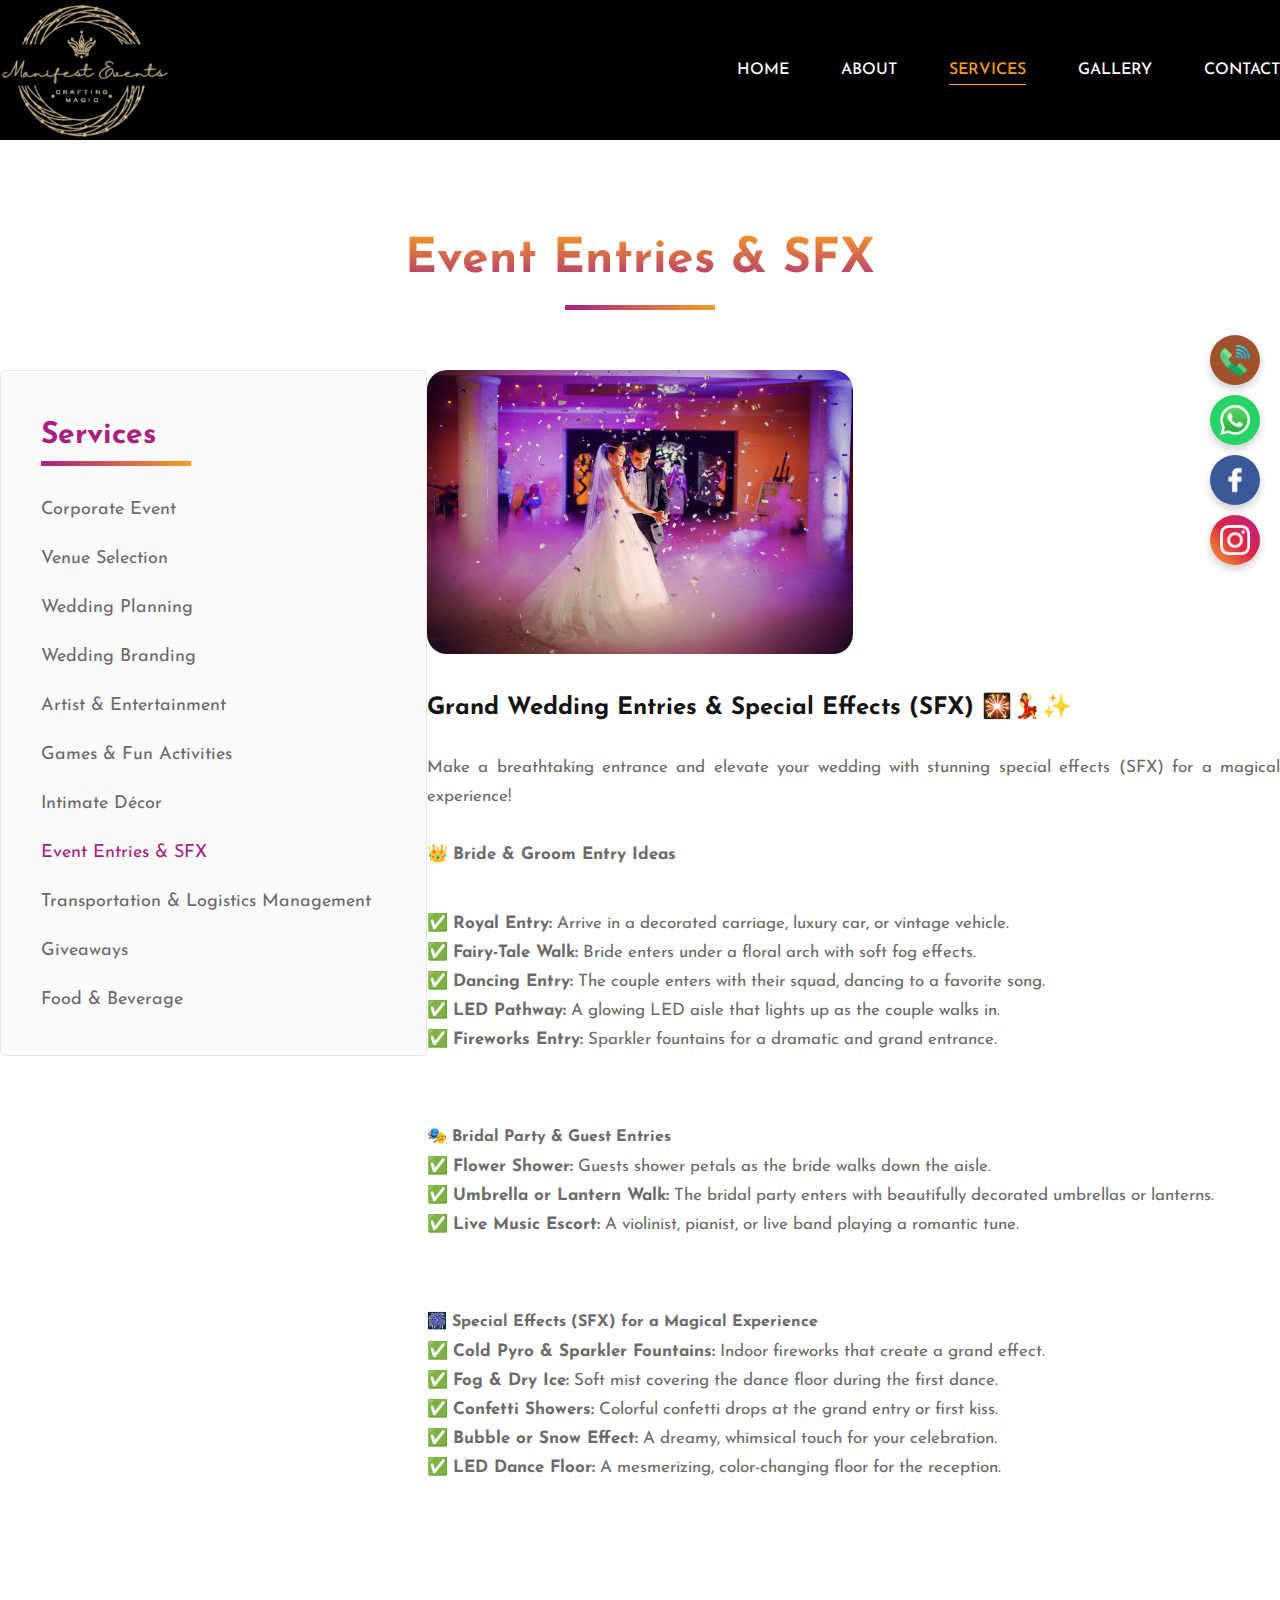
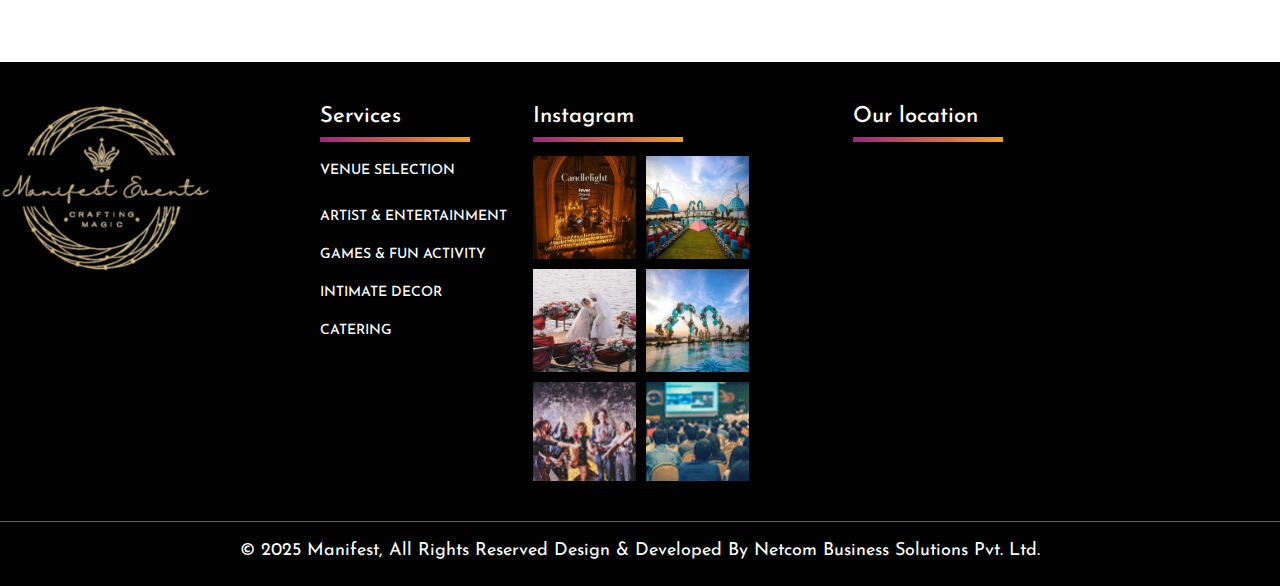
<file: event-entries-sfx.html>
<!DOCTYPE html>
<html lang="en">

<head>
<meta charset="utf-8">
<meta http-equiv="X-UA-Compatible" content="IE=edge">
<meta name="viewport" content="width=device-width, initial-scale=1.0, maximum-scale=1.0, user-scalable=0">

<title>Wedding planning</title>

<!-- Fav Icon -->
<!-- <link rel="icon" href="assets/images/favicon.ico" type="image/x-icon"> -->

<!-- Google Fonts -->
<link href="https://fonts.googleapis.com/css2?family=Caveat:wght@400;500;600;700&amp;display=swap" rel="stylesheet">
<link href="https://fonts.googleapis.com/css2?family=Josefin+Sans:ital,wght@0,100;0,200;0,300;0,400;0,500;0,600;0,700;1,100;1,200;1,300;1,400;1,500;1,600;1,700&amp;display=swap" rel="stylesheet">

<!-- Stylesheets -->
<link href="assets/css/font-awesome-all.css" rel="stylesheet">
<link href="assets/css/flaticon.css" rel="stylesheet">
<link href="assets/css/owl.css" rel="stylesheet">
<link href="assets/css/bootstrap.css" rel="stylesheet">
<link href="assets/css/jquery.fancybox.min.css" rel="stylesheet">
<link href="assets/css/animate.css" rel="stylesheet">
<link href="assets/css/nice-select.css" rel="stylesheet">
<link href="assets/css/elpath.css" rel="stylesheet">
<link href="assets/css/color.css" id="jssDefault" rel="stylesheet">
<link href="assets/css/rtl.css" rel="stylesheet">
<link href="assets/css/style.css" rel="stylesheet">
<link href="assets/css/module-css/page-title.css" rel="stylesheet">
<link href="assets/css/module-css/news.css" rel="stylesheet">
<link href="assets/css/module-css/blog-details.css" rel="stylesheet">
<link href="assets/css/module-css/sidebar.css" rel="stylesheet">
<link href="assets/css/responsive.css" rel="stylesheet">

</head>


<!-- page wrapper -->
<body>

    <div class="boxed_wrapper ltr">


    


        <!-- page-direction -->
        <!-- <div class="page_direction">
            <div class="demo-rtl direction_switch"><button class="rtl">RTL</button></div>
            <div class="demo-ltr direction_switch"><button class="ltr">LTR</button></div>
        </div> -->
        <!-- page-direction end -->

        <div class="social-icons">
            <a href="tel:7994975547" class="social-icon call" target="_blank">
                <img src="./assets/images/phone-call.png" alt="Call">
            </a>
            <a href="https://wa.me/7994975547" class="social-icon whatsapp" target="_blank">
                <img src="./assets/images/whatsapp.png" alt="WhatsApp">
            </a>
            <a href="https://www.facebook.com/share/16UpKKiMRL/" class="social-icon facebook" target="_blank">
                <img src="./assets/images/facebook.png" alt="Facebook">
            </a>
            <a href="https://www.instagram.com/kalarrrii?igsh=MzRlODBiNWFlZA==" class="social-icon instagram"
                target="_blank">
                <img src="./assets/images/instagram.png" alt="Instagram">
            </a>
        </div>
         
        <!-- main header -->
        <header class="main-header header-style-two" style="background: black; top: 0;" >
            <!-- header-lower -->
            <div class="header-lower">
                <div class="auto-container">
                    <div class="outer-box">
                        <figure class="logo-box"><a href="index.html"><img src="assets/images/mani-removebg-preview (1).png" alt=""></a></figure>
                        <div class="menu-area">
                            <!--Mobile Navigation Toggler-->
                            <div class="mobile-nav-toggler">
                                <i class="icon-bar"></i>
                                <i class="icon-bar"></i>
                                <i class="icon-bar"></i>
                            </div>
                            <nav class="main-menu navbar-expand-md navbar-light clearfix">
                                <div class="collapse navbar-collapse show clearfix" id="navbarSupportedContent">
                                    <ul class="navigation clearfix">
                                        <li class=" dropdown"><a href="index.html">Home</a>
                                           
                                        </li> 
                                        <li class=" dropdown"><a href="about.html">About</a>
                                           
                                        </li>
                                        
                                        <li class="current dropdown"><a href="services.html">Services</a>
                                            <!-- <ul>
                                                <li><a href="corporate-event.html">Corporate Event</a></li>
                                                <li><a href="venue-seletion.html">Venue Selection</a></li>
                                                <li ><a href="weddingg-planning.html">Wedding Planning</a></li>
                                                <li><a href="wedding-branding.html">Wedding Branding</a></li>
                                                <li><a href="artist-entertainment.html">Artist & Entertainment</a></li>
                                                <li><a href="games-fun-activities.html">Games & Fun Activities</a></li>
                                                 <li><a href="intimate-décor.html">Intimate Décor</a></li>
                                                <li><a href="event-entries-sfx.html">Event Entries & SFX</a></li>
                                                <li><a href="transportation-logistics-management.html">Transportation & Logistics Management</a></li>
                                                <li><a href="giveaways.html">Giveaways</a></li>
                                                <li><a href="food-beverage.html">Food & Beverage</a></li>
                                               
                                            </ul> -->
                                        </li> 
                                         <li class="dropdown"><a href="gallery.html">Gallery</a>
                                           
                                        </li>
                                     
                                        <li><a href="contact.html">Contact</a></li> 
                                    </ul>
                                </div>
                            </nav>
                        </div>
                        <!-- <div class="menu-right-content">
                            <ul class="social-links">
                                <li><a href="index.html"><i class="fab fa-facebook-f"></i></a></li>
                                <li><a href="index.html"><i class="fab fa-twitter"></i></a></li>
                                <li><a href="index.html"><i class="fab fa-linkedin-in"></i></a></li>
                            </ul>
                        </div> -->
                    </div>
                </div>
            </div>

            <!--sticky Header-->
            <div class="sticky-header" style="background-color: black;">
                <div class="auto-container">
                    <div class="outer-box">
                        <div class="logo-box">
                            <figure class="logo"><a href="index.html"><img src="assets/images/manifest logo.png" alt="" style="height: 120px;"></a></figure>
                        </div>
                        <div class="menu-area">
                            <nav class="main-menu clearfix">
                                <!--Keep This Empty / Menu will come through Javascript-->
                            </nav>
                        </div>
                        <!-- <div class="menu-right-content">
                            <ul class="social-links">
                                <li><a href="index.html"><i class="fab fa-facebook-f"></i></a></li>
                                <li><a href="index.html"><i class="fab fa-twitter"></i></a></li>
                                <li><a href="index.html"><i class="fab fa-linkedin-in"></i></a></li>
                            </ul>
                        </div> -->
                    </div>
                </div>
            </div>
        </header>
        <!-- main-header end -->


           <!-- Mobile Menu  -->
        <div class="mobile-menu">
            <div class="menu-backdrop"></div>
            <div class="close-btn"><i class="fas fa-times"></i></div>
            
            <nav class="menu-box">
                <div class="nav-logo"><a href="index.html"><img src="assets/images/mani-removebg-preview (1).png" alt="" title=""></a></div>
                <div class="menu-outer"><!--Here Menu Will Come Automatically Via Javascript / Same Menu as in Header--></div>
                <div class="contact-info">
                    <h4>Contact Info</h4>
                    <ul>
                        <li>Pune</li>
                        <li><a href="tel:+8801682648101">7895499549</a></li>
                        <li><a href="mailto:info@example.com">info@example.com</a></li>
                    </ul>
                </div>
                <div class="social-links">
                    <ul class="clearfix">
                        <li><a href="index.html"><span class="fab fa-twitter"></span></a></li>
                        <li><a href="index.html"><span class="fab fa-facebook-square"></span></a></li>
                        <li><a href="index.html"><span class="fab fa-pinterest-p"></span></a></li>
                        <li><a href="index.html"><span class="fab fa-instagram"></span></a></li>
                        <li><a href="index.html"><span class="fab fa-youtube"></span></a></li>
                    </ul>
                </div>
            </nav>
        </div><!-- End Mobile Menu -->



        <!-- page-title -->
        <section class="page-title">
            
        </section>
        <!-- page-title end -->


        <!-- sidebar-page-container -->
        <section class="sidebar-page-container pt_20 pb_140">
            <div class="auto-container">
                <div class="row clearfix">
                    <div class="auto-container">
                <div class="title-inner mb_60">
                    <div class="sec-title centred mb_20">
                        <!-- <span class="sub-title"># About Us</span> -->
                        <h2>Event Entries & SFX</h2>
                    </div>
                </div>
                </div>
                    <div class="col-lg-4 col-md-12 col-sm-12 sidebar-side">
                        <div class="blog-sidebar default-sidebar">
                       
                            <div class="sidebar-widget category-widget mb_40">
                                <div class="widget-title mb_30">
                                    <h3>Services</h3>
                                </div>
                                <div class="widget-content">
                                   <ul class="category-list clearfix">
                                        <li><a href="corporate-event.html">Corporate Event</a></li>
                                        <li><a href="venue-seletion.html">Venue Selection</a></li>
                                        
                                        <li><a href="weddingg-planning.html">Wedding Planning</a></li>
                                        <li><a href="wedding-branding.html">Wedding Branding</a></li>
                                        <li><a href="artist-entertainment.html"   >Artist & Entertainment</a></li>
                                        <li><a href="games-fun-activities.html">Games & Fun Activities</a></li>
                                        <li><a href="intimate-décor.html">Intimate Décor</a></li>
                                        <li><a href="event-entries-sfx.html" style="color:#a52282;">Event Entries & SFX</a></li>
                                        <li><a href="transportation-logistics-management.html">Transportation & Logistics Management</a></li>
                                        <li><a href="giveaways.html">Giveaways</a></li>
                                       
                                     <li><a href="food-beverage.html">Food & Beverage</a></li>

                                    </ul>
                                </div>
                            </div>
                        
                         
                        </div>
                    </div>
                  <div class="col-lg-8 col-md-12 col-sm-12 content-side">
                        <div class="blog-details-content">
                            <div class="news-block-one">
                        
                            </div>
                            <div class="content-one">
                                <div class="image-box">
                                    <div class="row clearfix">
                                        <div class="col-lg-6 col-md-6 col-sm-12 image-column" >
                                            <figure class="image" ><img src="./assets/images/Services/SFX.jpg" alt=""></figure>
                                        </div>
                                        <!-- <div class="col-lg-6 col-md-6 col-sm-12 image-column">
                                            <figure class="image"><img src="assets/images/photos/Manifest events company profile_18.jpg" alt=""></figure>
                                        </div> -->
                                    </div>
                                </div>
                                <div class="text-box">
                                    <h4 class="mb_30 mb_20">Grand Wedding Entries & Special Effects (SFX) 🎇💃✨</h4> 
                                    <p>
                                        Make a breathtaking entrance and elevate your wedding with stunning special effects (SFX) for a magical experience!<br><br>
                                        👑 <b>Bride & Groom Entry Ideas</b><br>
                                        <p class="paragraph">
                                        ✅ <b>Royal Entry:</b> Arrive in a decorated carriage, luxury car, or vintage vehicle.<br>
                                        ✅ <b>Fairy-Tale Walk:</b> Bride enters under a floral arch with soft fog effects.<br>
                                       ✅ <b>Dancing Entry:</b> The couple enters with their squad, dancing to a favorite song.<br>
                                       ✅ <b>LED Pathway:</b> A glowing LED aisle that lights up as the couple walks in.<br>
                                       ✅ <b>Fireworks Entry:</b> Sparkler fountains for a dramatic and grand entrance.<br><br>
                                        </p>
                                        🎭 <b>Bridal Party & Guest Entries</b><br>
                                        <p class="paragraph">

                                       ✅ <b>Flower Shower:</b> Guests shower petals as the bride walks down the aisle.<br>
                                       ✅ <b>Umbrella or Lantern Walk:</b> The bridal party enters with beautifully decorated umbrellas or lanterns.<br>
                                       ✅ <b>Live Music Escort:</b> A violinist, pianist, or live band playing a romantic tune.<br><br>
                                        </p>
                                        🎆 <b>Special Effects (SFX) for a Magical Experience</b><br>
                                        <p class="paragraph">
                                       ✅ <b>Cold Pyro & Sparkler Fountains:</b> Indoor fireworks that create a grand effect.<br>
                                       ✅ <b>Fog & Dry Ice:</b> Soft mist covering the dance floor during the first dance.<br>
                                       ✅ <b>Confetti Showers:</b> Colorful confetti drops at the grand entry or first kiss.<br>
                                       ✅ <b>Bubble or Snow Effect:</b> A dreamy, whimsical touch for your celebration.<br>
                                       ✅ <b>LED Dance Floor:</b> A mesmerizing, color-changing floor for the reception.<br>
                                        </p>
                                    </p>
                                    </p>    
                                </div>
                                
                            </div>
                           
                          
                           
                        </div>
                    </div>
                    
                    
                </div>
            </div>
        </section>
        <!-- sidebar-page-container end -->


        <!-- main-footer -->
        <footer class="main-footer" style="background-color: #080c09; ">
            <div class="bg-layer" style="background-image: url(assets/images/background/amish-thakkar-BEdxXAiRfRM-unsplash.jpg);"></div>
          
            <div class="widget-section">
                <div class="auto-container">
                    <div class="row clearfix">
                        <div class="col-lg-2 col-md-5 col-sm-12 footer-column mb_20">
                            <div class="footer-widget logo-widget " style="align-items: center; justify-content: center;">
                                <figure class="footer-logo"><a href="index.html"><img src="assets/images/mani-removebg-preview (1).png" style="height: 190px; object-fit: contain;"  alt=""></a></figure>
                              

                               
                              
                            </div>
                             
                        </div>
                        <div class="col-lg-2 col-md-6 col-sm-12 footer-column offset-lg-1">
                            <div class="footer-widget links-widget">
                                <span class="title-text" style="font-family: var(--text-font);">Services</span>
                                <div class="widget-content">
                                    <ul class="links-list clearfix">
                                        <li  style="margin-bottom: 9px;"><a href="index.html"   style="margin-bottom: 9px;"  >Venue Selection</a></li>
                                        <li  style="margin-bottom: 9px;"><a href="event.html"    ">Artist & Entertainment</a></li>
                                        <li  style="margin-bottom: 9px;"><a href="about.html"    ">Games & Fun Activity</a></li>
                                        <li  style="margin-bottom: 9px;"><a href="index.html"    ">Intimate Decor</a></li>
                                        <li  style="margin-bottom: 9px;"><a href="contact.html"    ">Catering</a></li>
                                    </ul>
                                </div>
                            </div>
                        </div>
                        <!-- <div class="col-lg-2 col-md-6 col-sm-12 footer-column">
                            <div class="footer-widget newsletter-widget">
                                <span class="title-text">Address</span>
                                <div class="widget-content">
                              
                                    <div class="location-box mb_35">

                                        <span> 8502 Pre Rd. <br> Inglewood, Pune <br> </span>
                                        <h5>Contact:</h5>
                                        <span>+91-7895499549 <br></span>
                                    </div>

                                    

                                    
                                    <!-- <div class="form-inner">
                                        <form method="post" action="https://azim.hostlin.com/Eventer/contact.html">
                                            <div class="form-group">
                                                <input type="email" name="email" placeholder="Email Address" required>
                                                <button type="submit"><i class="icon-12"></i></button>
                                            </div>
                                        </form>
                                    </div> -->
                                <!-- </div>
                            </div>
                        </div> -->
                        <div class="col-lg-3 col-md-6 col-sm-12 footer-column">
                            <div class="footer-widget instagram-widget">
                                <span class="title-text">Instagram</span>
                                <div class="widget-content">
                                    <ul class="image-list clearfix">
                                        <li>
                                            <figure class="image">
                                                <img src="assets/images/photos/resize/Manifest events company profile_11.jpg" alt="">
                                                <a href="index.html"><i class="icon-13"></i></a>
                                            </figure>
                                        </li>
                                        <li>
                                            <figure class="image">
                                                <img src="assets/images/photos/resize/Manifest events company profile_13.jpg" alt="">
                                                <a href="index.html"><i class="icon-13"></i></a>
                                            </figure>
                                        </li>
                                        <li>
                                            <figure class="image">
                                                <img src="assets/images/photos/resize/Manifest events company profile_3 .jpg" alt="">
                                                <a href="index.html"><i class="icon-13"></i></a>
                                            </figure>
                                        </li>
                                        <li>
                                            <figure class="image">
                                                <img src="assets/images/photos/resize/Manifest_events_company_profile_1.jpg" alt="">
                                                <a href="index.html"><i class="icon-13"></i></a>
                                            </figure>
                                        </li>
                                        <li>
                                            <figure class="image">
                                                <img src="assets/images/resource/footer-5.jpg" alt="">
                                                <a href="index.html"><i class="icon-13"></i></a>
                                            </figure>
                                        </li>
                                        <li>
                                            <figure class="image">
                                                <img src="assets/images/resource/footer-6.jpg" alt="">
                                                <a href="index.html"><i class="icon-13"></i></a>
                                            </figure>
                                        </li>
                                    </ul>
                                </div>



                            </div>
                        </div>


                        <div class="col-lg-3 col-md-6 col-sm-12 footer-column">
                            <div class="footer-widget newsletter-widget">
                                <span class="title-text">Our location</span>
                                <div class="widget-content">
                              
                                    <div class="location-box mb_35">
                                        <div class="map-responsive">
                                            <iframe src="https://www.google.com/maps/embed?pb=..." frameborder="0" allowfullscreen="" loading="lazy" referrerpolicy="no-referrer-when-downgrade"></iframe>
                                        </div>
                                                                            </div>

                                    
                                    <!-- <div class="form-inner">
                                        <form method="post" action="https://azim.hostlin.com/Eventer/contact.html">
                                            <div class="form-group">
                                                <input type="email" name="email" placeholder="Email Address" required>
                                                <button type="submit"><i class="icon-12"></i></button>
                                            </div>
                                        </form>
                                    </div> -->
                                </div>
                            </div>
                        </div>






                        
                    </div>
                </div>
            </div>
            <div class="footer-bottom centred " >
                <div class="auto-container" style=" border-top: 1px solid rgb(101, 99, 96);">
                    <div class="copyright" ><p style="font-family:  var(--text-font);     margin-top: 15px;">&copy; 2025 <a href="index.html" style="color: white;">Manifest</a>, All Rights Reserved Design & Developed By <a href="https://www.netcom-india.com/" style="color: white;"> Netcom Business Solutions Pvt. Ltd.</a></p></div>
                </div>
            </div>
        </footer>
        <!-- main-footer end -->


        <!--Scroll to top-->
        <div class="scroll-to-top">
            <div>
                <div class="scroll-top-inner">
                    <div class="scroll-bar">
                        <div class="bar-inner"></div>
                    </div>
                    <div class="scroll-bar-text">Go To Top</div>
                </div>
            </div>
        </div>
        <!-- Scroll to top end -->
        
    </div>


    <!-- jequery plugins -->
    <script src="assets/js/jquery.js"></script>
    <script src="assets/js/bootstrap.min.js"></script>
    <script src="assets/js/owl.js"></script>
    <script src="assets/js/wow.js"></script>
    <script src="assets/js/jquery.fancybox.js"></script>
    <script src="assets/js/appear.js"></script>
    <script src="assets/js/isotope.js"></script>
    <script src="assets/js/jquery.nice-select.min.js"></script>
    <script src="assets/js/parallax-scroll.js"></script>
    <script src="assets/js/scrollbar.js"></script>

    <!-- main-js -->
    <script src="assets/js/script.js"></script>

</body><!-- End of .page_wrapper -->

</html>
</file>
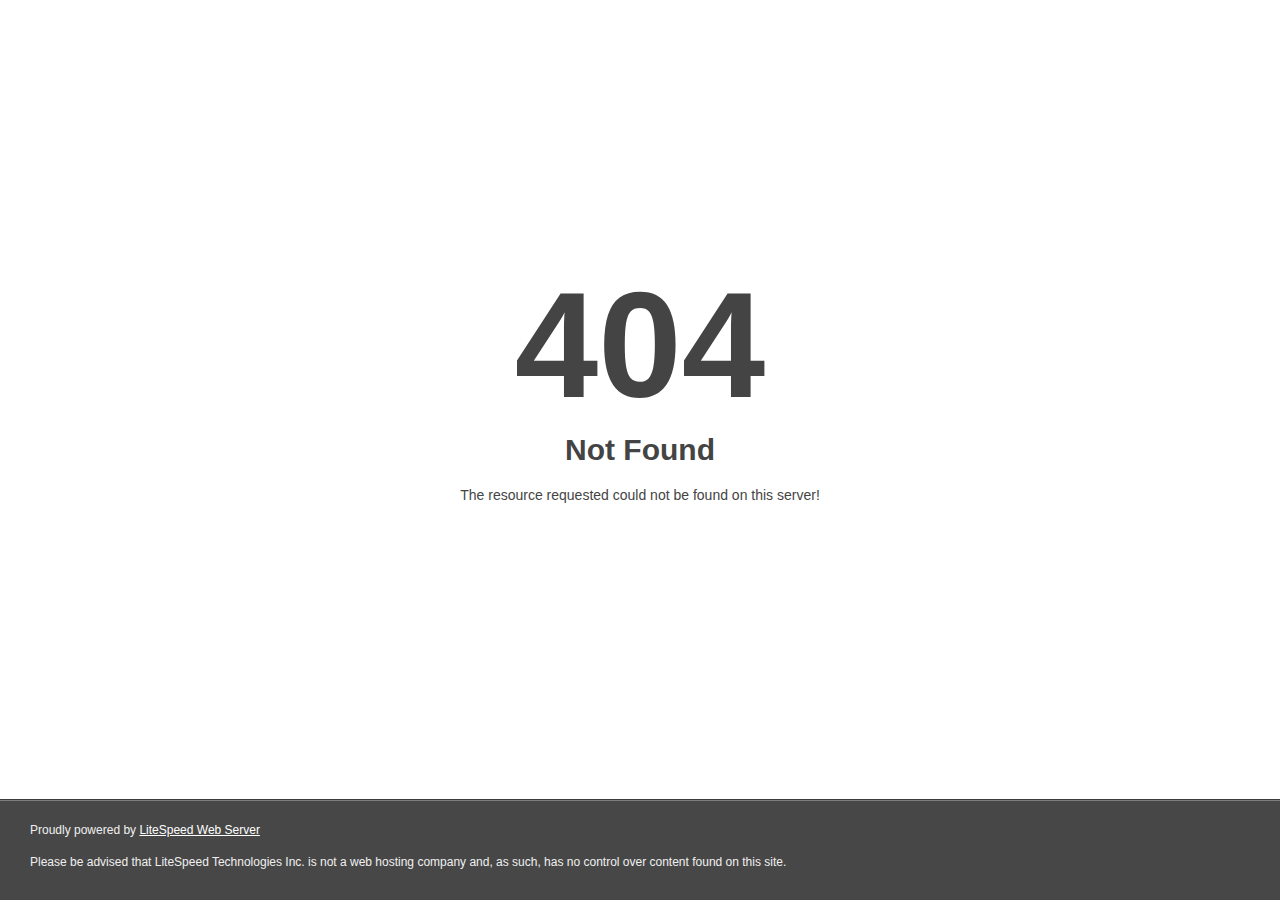
<file: events-details.html>
<!DOCTYPE html>
<html style="height:100%">
<head>
<meta name="viewport" content="width=device-width, initial-scale=1, shrink-to-fit=no" />
<title> 404 Not Found
</title></head>
<body style="color: #444; margin:0;font: normal 14px/20px Arial, Helvetica, sans-serif; height:100%; background-color: #fff;">
<div style="height:auto; min-height:100%; ">     <div style="text-align: center; width:800px; margin-left: -400px; position:absolute; top: 30%; left:50%;">
        <h1 style="margin:0; font-size:150px; line-height:150px; font-weight:bold;">404</h1>
<h2 style="margin-top:20px;font-size: 30px;">Not Found
</h2>
<p>The resource requested could not be found on this server!</p>
</div></div><div style="color:#f0f0f0; font-size:12px;margin:auto;padding:0px 30px 0px 30px;position:relative;clear:both;height:100px;margin-top:-101px;background-color:#474747;border-top: 1px solid rgba(0,0,0,0.15);box-shadow: 0 1px 0 rgba(255, 255, 255, 0.3) inset;">
<br>Proudly powered by  <a style="color:#fff;" href="http://www.litespeedtech.com/error-page">LiteSpeed Web Server</a><p>Please be advised that LiteSpeed Technologies Inc. is not a web hosting company and, as such, has no control over content found on this site.</p></div></body></html>
</file>
<file: assets/css/flaticon.css>
@font-face {
  font-family: 'icomoon';
  src:  url('../fonts/icomoon9a84.eot?tin97q');
  src:  url('../fonts/icomoon9a84.eot?tin97q#iefix') format('embedded-opentype'),
    url('../fonts/icomoon9a84.ttf?tin97q') format('truetype'),
    url('../fonts/icomoon9a84.woff?tin97q') format('woff'),
    url('../fonts/icomoon9a84.svg?tin97q#icomoon') format('svg');
  font-weight: normal;
  font-style: normal;
  font-display: block;
}

[class^="icon-"], [class*=" icon-"] {
  /* use !important to prevent issues with browser extensions that change fonts */
  font-family: 'icomoon' !important;
  speak: never;
  font-style: normal;
  font-weight: normal;
  font-variant: normal;
  text-transform: none;
  line-height: 1;

  /* Better Font Rendering =========== */
  -webkit-font-smoothing: antialiased;
  -moz-osx-font-smoothing: grayscale;
}

.icon-1:before {
  content: "\e900";
}
.icon-2:before {
  content: "\e901";
}
.icon-3:before {
  content: "\e902";
}
.icon-4:before {
  content: "\e903";
}
.icon-5:before {
  content: "\e904";
}
.icon-6:before {
  content: "\e905";
}
.icon-7:before {
  content: "\e906";
}
.icon-8:before {
  content: "\e907";
}
.icon-9:before {
  content: "\e908";
}
.icon-10:before {
  content: "\e909";
}
.icon-11:before {
  content: "\e90a";
}
.icon-12:before {
  content: "\e90b";
}
.icon-13:before {
  content: "\e90c";
}
.icon-14:before {
  content: "\e90d";
}
.icon-15:before {
  content: "\e90e";
}
.icon-16:before {
  content: "\e90f";
}
.icon-17:before {
  content: "\e910";
}
.icon-18:before {
  content: "\e911";
}
.icon-19:before {
  content: "\e912";
}
.icon-20:before {
  content: "\e913";
}
.icon-21:before {
  content: "\e914";
}
.icon-22:before {
  content: "\e915";
}
.icon-23:before {
  content: "\e916";
}
.icon-24:before {
  content: "\e917";
}
.icon-25:before {
  content: "\e918";
}
.icon-26:before {
  content: "\e919";
}
.icon-27:before {
  content: "\e91a";
}
.icon-28:before {
  content: "\e91b";
}
.icon-29:before {
  content: "\e91c";
}
</file>
<file: assets/css/nice-select.css>
.nice-select {
  -webkit-tap-highlight-color: transparent;
  box-sizing: border-box;
  clear: both;
  cursor: pointer;
  display: block;
  float: left;
  font-family: inherit;
  font-size: 14px;
  font-weight: normal;
  outline: none;
  position: relative;
  text-align: left !important;
  -webkit-transition: all 0.2s ease-in-out;
  transition: all 0.2s ease-in-out;
  -webkit-user-select: none;
  -moz-user-select: none;
  -ms-user-select: none;
  user-select: none;
  white-space: nowrap;
  width: auto; }
  .nice-select.open .list {
    min-width: 80px;
    opacity: 1;
    pointer-events: auto;
    -webkit-transform: scale(1) translateY(0);
        -ms-transform: scale(1) translateY(0);
            transform: scale(1) translateY(0); }
  .nice-select.disabled {
    border-color: #ededed;
    color: #999;
    pointer-events: none; }
    .nice-select.disabled:after {
      border-color: #cccccc; }
  .nice-select.wide {
    width: 100%; }
    .nice-select.wide .list {
      left: 0 !important;
      right: 0 !important; }
  .nice-select.right {
    float: right; }
    .nice-select.right .list {
      left: auto;
      right: 0; }
  .nice-select.small {
    font-size: 12px;
    height: 36px;
    line-height: 34px; }
    .nice-select.small:after {
      height: 4px;
      width: 4px; }
    .nice-select.small .option {
      line-height: 34px;
      min-height: 34px; }
  .nice-select .list {
    background-color: #fff;
    border-radius: 5px;
    box-shadow: 0 0 0 1px rgba(68, 68, 68, 0.11);
    box-sizing: border-box;
    margin-top: 4px;
    opacity: 0;
    overflow: hidden;
    padding: 0;
    pointer-events: none;
    position: absolute;
    top: 100%;
    left: 0;
    -webkit-transform-origin: 50% 0;
        -ms-transform-origin: 50% 0;
            transform-origin: 50% 0;
    -webkit-transform: scale(0.75) translateY(-21px);
        -ms-transform: scale(0.75) translateY(-21px);
            transform: scale(0.75) translateY(-21px);
    -webkit-transition: all 0.2s cubic-bezier(0.5, 0, 0, 1.25), opacity 0.15s ease-out;
    transition: all 0.2s cubic-bezier(0.5, 0, 0, 1.25), opacity 0.15s ease-out;
    z-index: 9; }
    .nice-select .list:hover .option:not(:hover) {
      background-color: transparent !important; }
  .nice-select .option {
    cursor: pointer;
    font-weight: 400;
    line-height: 40px;
    list-style: none;
    min-height: 40px;
    outline: none;
    padding-left: 20px;
    padding-right: 20px;
    text-align: left;
    -webkit-transition: all 0.2s;
    transition: all 0.2s; }
    .nice-select .option:hover, .nice-select .option.focus, .nice-select .option.selected.focus {
      background-color: #f6f6f6; }
    .nice-select .option.selected {
      font-weight: bold; }
    .nice-select .option.disabled {
      background-color: transparent;
      color: #999;
      cursor: default; }

.no-csspointerevents .nice-select .list {
  display: none; }

.no-csspointerevents .nice-select.open .list {
  display: block; }
</file>
<file: assets/css/elpath.css>
/* Elementpath css */

/* 
el_01 
color
*/
.color_blue {
    color: #7f27d8;
}
.color_purple {
    color: #6f42c1;
}
.color_pink {
    color: #d63384;
}
.color_red {
    color: #dc3545;
}
.color_orange {
    color: #fd7e14;
}
.color_yellow {
    color: #ffc107;
}
.color_green {
    color: #198754;
}
.color_gray {
    color: #6c757d;
}
.color_gray_dark {
    color: #343a40;
}
.color_light {
    color: #f8f9fa;
}
.color_dark {
    color: #212529;
}
.color_black{
    color: #000000;
}

/* 
el_02 
background
*/
.bg_blue {
    background-color: #7f27d8;
}
.bg_purple {
    background-color: #6f42c1;
}
.bg_pink {
    background-color: #d63384;
}
.bg_red {
    background-color: #dc3545;
}
.bg_orange {
    background-color: #fd7e14;
}
.bg_yellow {
    background-color: #ffc107;
}
.bg_green {
    background-color: #198754;;
}
.bg_gray {
    background-color: #6c757d;
}
.bg_gray-dark {
    background-color: #343a40;
}
.bg_light {
    background-color: #f8f9fa;
}
.bg_dark {
    background-color: #212529;
}
.bg_cover {
    background-size: cover;
}
.bg_contain {
    background-size: contain;
}
.bg_fixed {
    background-attachment: fixed;
}
.bg_top {
    background-position: top;
}
.bg_right {
    background-position: right;
}
.bg_bottom {
    background-position: bottom;
}
.bg_left {
    background-position: left;
}
.bg_center {
    background-position: center;
}
/* 
el_03 
display
*/
.d_block {
    display: block;
}
.d_iblock {
    display: inline-block;
}
.d_flex {
    display: flex;
}
.d_table {
    display: table;
}
.d_tcell {
    display: table-cell;
}
.d_none {
    display: none;
}
/* 
el_04 
position
*/
.p_relative {
    position: relative;
}
.p_absolute {
    position: absolute;
}
.p_fixed {
    position: fixed;
}
/* 
el_05 
Border
*/
.border {
    border: 1px solid #ddd;
}
.border_top {
    border-top: 1px solid #ddd;
}
.border_right {
    border-right: 1px solid #ddd;
}
.border_bottom {
    border-bottom: 1px solid #ddd;
}
.border_left {
    border-left: 1px solid #ddd;
}
/* 
el_06 
Transition
*/
.tran_3 {
    transition: .3s;
}
.tran_4 {
    transition: .4s;
}
.tran_5 {
    transition: .5s;
}
/* 
el_07 
Font size
*/
.fs_0 {
    font-size: 0;
}
.fs_1 {
    font-size: 1px;
}
.fs_2 {
    font-size: 2px;
}
.fs_3 {
    font-size: 3px;
}
.fs_4 {
    font-size: 4px;
}
.fs_5 {
    font-size: 5px;
}
.fs_6 {
    font-size: 6px;
}
.fs_7 {
    font-size: 7px;
}
.fs_8 {
    font-size: 8px;
}
.fs_9 {
    font-size: 9px;
}
.fs_10 {
    font-size: 10px;
}
.fs_11 {
    font-size: 11px;
}
.fs_12 {
    font-size: 12px;
}
.fs_13 {
    font-size: 13px;
}
.fs_14 {
    font-size: 14px;
}
.fs_15 {
    font-size: 15px;
}
.fs_16 {
    font-size: 16px;
}
.fs_17 {
    font-size: 17px;
}
.fs_18 {
    font-size: 18px;
}
.fs_19 {
    font-size: 19px;
}
.fs_20 {
    font-size: 20px;
}
.fs_25 {
    font-size: 25px;
}
.fs_30 {
    font-size: 30px;
}
.fs_35 {
    font-size: 35px;
}
.fs_40 {
    font-size: 40px;
}
.fs_45 {
    font-size: 45px;
}
.fs_50 {
    font-size: 50px;
}
.fs_55 {
    font-size: 55px;
}
.fs_60 {
    font-size: 60px;
}
.fs_65 {
    font-size: 65px;
}
.fs_70 {
    font-size: 70px;
}
.fs_75 {
    font-size: 75px;
}
.fs_80 {
    font-size: 80px;
}
.fs_85 {
    font-size: 85px;
}
.fs_90 {
    font-size: 90px;
}
.fs_95 {
    font-size: 95px;
}
.fs_100 {
    font-size: 100px;
}
.fs_110 {
    font-size: 110px;
}
.fs_120 {
    font-size: 120px;
}
.fs_130 {
    font-size: 130px;
}
.fs_140 {
    font-size: 140px;
}
.fs_150 {
    font-size: 150px;
}
.fs_160 {
    font-size: 160px;
}
.fs_170 {
    font-size: 170px;
}
.fs_180 {
    font-size: 180px;
}
.fs_190 {
    font-size: 190px;
}
.fs_200 {
    font-size: 200px;
}
/* 
el_08 
Font wieght
*/
.fw_light {
    font-weight: 300;
}
.fw_normal {
    font-weight: 400;
}
.fw_medium {
    font-weight: 500;
}
.fw_sbold {
    font-weight: 600;
}
.fw_bold {
    font-weight: 700;
}
.fw_exbold {
    font-weight: 800;
}
/* 
el_09 
Float
*/
.float_left {
    float: left;
}
.float_right {
    float: right;
}
/* 
el_10 
Width
*/
.w_0 {
    width: 0;
}
.w_1 {
    width: 1px;
}
.w_2 {
    width: 2px;
}
.w_3 {
    width: 3px;
}
.w_4 {
    width: 4px;
}
.w_5 {
    width: 5px;
}
.w_6 {
    width: 6px;
}
.w_7 {
    width: 7px;
}
.w_8 {
    width: 8px;
}
.w_9 {
    width: 9px;
}
.w_10 {
    width: 10px;
}
.w_11 {
    width: 11px;
}
.w_12 {
    width: 12px;
}
.w_13 {
    width: 13px;
}
.w_14 {
    width: 14px;
}
.w_15 {
    width: 15px;
}
.w_16 {
    width: 16px;
}
.w_17 {
    width: 17px;
}
.w_18 {
    width: 18px;
}
.w_19 {
    width: 19px;
}
.w_20 {
    width: 20px;
}
.w_25 {
    width: 25px;
}
.w_30 {
    width: 30px;
}
.w_35 {
    width: 35px;
}
.w_40 {
    width: 40px;
}
.w_45 {
    width: 45px;
}
.w_50 {
    width: 50px;
}
.w_55 {
    width: 55px;
}
.w_60 {
    width: 60px;
}
.w_65 {
    width: 65px;
}
.w_70 {
    width: 70px;
}
.w_75 {
    width: 75px;
}
.w_80 {
    width: 80px;
}
.w_85 {
    width: 85px;
}
.w_90 {
    width: 90px;
}
.w_95 {
    width: 95px;
}
.w_100 {
    width: 100px;
}
.w_110 {
    width: 110px;
}
.w_120 {
    width: 120px;
}
.w_130 {
    width: 130px;
}
.w_140 {
    width: 140px;
}
.w_150 {
    width: 150px;
}
.w_160 {
    width: 160px;
}
.w_170 {
    width: 170px;
}
.w_180 {
    width: 180px;
}
.w_190 {
    width: 190px;
}
.w_200 {
    width: 200px;
}
.mw_0 {
    max-width: 0;
}
.mw_1 {
    max-width: 1px;
}
.mw_2 {
    max-width: 2px;
}
.mw_3 {
    max-width: 3px;
}
.mw_4 {
    max-width: 4px;
}
.mw_5 {
    max-width: 5px;
}
.mw_6 {
    max-width: 6px;
}
.mw_7 {
    max-width: 7px;
}
.mw_8 {
    max-width: 8px;
}
.mw_9 {
    max-width: 9px;
}
.mw_10 {
    max-width: 10px;
}
.mw_11 {
    max-width: 11px;
}
.mw_12 {
    max-width: 12px;
}
.mw_13 {
    max-width: 13px;
}
.mw_14 {
    max-width: 14px;
}
.mw_15 {
    max-width: 15px;
}
.mw_16 {
    max-width: 16px;
}
.mw_17 {
    max-width: 17px;
}
.mw_18 {
    max-width: 18px;
}
.mw_19 {
    max-width: 19px;
}
.mw_20 {
    max-width: 20px;
}
.mw_25 {
    max-width: 25px;
}
.mw_30 {
    max-width: 30px;
}
.mw_35 {
    max-width: 35px;
}
.mw_40 {
    max-width: 40px;
}
.mw_45 {
    max-width: 45px;
}
.mw_50 {
    max-width: 50px;
}
.mw_55 {
    max-width: 55px;
}
.mw_60 {
    max-width: 60px;
}
.mw_65 {
    max-width: 65px;
}
.mw_70 {
    max-width: 70px;
}
.mw_75 {
    max-width: 75px;
}
.mw_80 {
    max-width: 80px;
}
.mw_85 {
    max-width: 85px;
}
.mw_90 {
    max-width: 90px;
}
.mw_95 {
    max-width: 95px;
}
.mw_100 {
    max-width: 100px;
}
.mw_110 {
    max-width: 110px;
}
.mw_120 {
    max-width: 120px;
}
.mw_130 {
    max-width: 130px;
}
.mw_140 {
    max-width: 140px;
}
.mw_150 {
    max-width: 150px;
}
.mw_160 {
    max-width: 160px;
}
.mw_170 {
    max-width: 170px;
}
.mw_180 {
    max-width: 180px;
}
.mw_190 {
    max-width: 190px;
}
.mw_200 {
    max-width: 200px;
}
/* 
el_11
height
*/
.h_0 {
    height: 0;
}
.h_1 {
    height: 1px;
}
.h_2 {
    height: 2px;
}
.h_3 {
    height: 3px;
}
.h_4 {
    height: 4px;
}
.h_5 {
    height: 5px;
}
.h_6 {
    height: 6px;
}
.h_7 {
    height: 7px;
}
.h_8 {
    height: 8px;
}
.h_9 {
    height: 9px;
}
.h_10 {
    height: 10px;
}
.h_11 {
    height: 11px;
}
.h_12 {
    height: 12px;
}
.h_13 {
    height: 13px;
}
.h_14 {
    height: 14px;
}
.h_15 {
    height: 15px;
}
.h_16 {
    height: 16px;
}
.h_17 {
    height: 17px;
}
.h_18 {
    height: 18px;
}
.h_19 {
    height: 19px;
}
.h_20 {
    height: 20px;
}
.h_25 {
    height: 25px;
}
.h_30 {
    height: 30px;
}
.h_35 {
    height: 35px;
}
.h_40 {
    height: 40px;
}
.h_45 {
    height: 45px;
}
.h_50 {
    height: 50px;
}
.h_55 {
    height: 55px;
}
.h_60 {
    height: 60px;
}
.h_65 {
    height: 65px;
}
.h_70 {
    height: 70px;
}
.h_75 {
    height: 75px;
}
.h_80 {
    height: 80px;
}
.h_85 {
    height: 85px;
}
.h_90 {
    height: 90px;
}
.h_95 {
    height: 95px;
}
.h_100 {
    height: 100px;
}
.h_110 {
    height: 110px;
}
.h_120 {
    height: 120px;
}
.h_130 {
    height: 130px;
}
.h_140 {
    height: 140px;
}
.h_150 {
    height: 150px;
}
.h_160 {
    height: 160px;
}
.h_170 {
    height: 170px;
}
.h_180 {
    height: 180px;
}
.h_190 {
    height: 190px;
}
.h_200 {
    height: 200px;
}
.mh_0 {
    max-height: 0;
}
.mh_1 {
    max-height: 1px;
}
.mh_2 {
    max-height: 2px;
}
.mh_3 {
    max-height: 3px;
}
.mh_4 {
    max-height: 4px;
}
.mh_5 {
    max-height: 5px;
}
.mh_6 {
    max-height: 6px;
}
.mh_7 {
    max-height: 7px;
}
.mh_8 {
    max-height: 8px;
}
.mh_9 {
    max-height: 9px;
}
.mh_10 {
    max-height: 10px;
}
.mh_11 {
    max-height: 11px;
}
.mh_12 {
    max-height: 12px;
}
.mh_13 {
    max-height: 13px;
}
.mh_14 {
    max-height: 14px;
}
.mh_15 {
    max-height: 15px;
}
.mh_16 {
    max-height: 16px;
}
.mh_17 {
    max-height: 17px;
}
.mh_18 {
    max-height: 18px;
}
.mh_19 {
    max-height: 19px;
}
.mh_20 {
    max-height: 20px;
}
.mh_25 {
    max-height: 25px;
}
.mh_30 {
    max-height: 30px;
}
.mh_35 {
    max-height: 35px;
}
.mh_40 {
    max-height: 40px;
}
.mh_45 {
    max-height: 45px;
}
.mh_50 {
    max-height: 50px;
}
.mh_55 {
    max-height: 55px;
}
.mh_60 {
    max-height: 60px;
}
.mh_65 {
    max-height: 65px;
}
.mh_70 {
    max-height: 70px;
}
.mh_75 {
    max-height: 75px;
}
.mh_80 {
    max-height: 80px;
}
.mh_85 {
    max-height: 85px;
}
.mh_90 {
    max-height: 90px;
}
.mh_95 {
    max-height: 95px;
}
.mh_100 {
    max-height: 100px;
}
.mh_110 {
    max-height: 110px;
}
.mh_120 {
    max-height: 120px;
}
.mh_130 {
    max-height: 130px;
}
.mh_140 {
    max-height: 140px;
}
.mh_150 {
    max-height: 150px;
}
.mh_160 {
    max-height: 160px;
}
.mh_170 {
    max-height: 170px;
}
.mh_180 {
    max-height: 180px;
}
.mh_190 {
    max-height: 190px;
}
.mh_200 {
    max-height: 200px;
}
/* 
el_12
Line height
*/
.lh_0 {
    line-height: 0;
}
.lh_1 {
    line-height: 1px;
}
.lh_2 {
    line-height: 2px;
}
.lh_3 {
    line-height: 3px;
}
.lh_4 {
    line-height: 4px;
}
.lh_5 {
    line-height: 5px;
}
.lh_6 {
    line-height: 6px;
}
.lh_7 {
    line-height: 7px;
}
.lh_8 {
    line-height: 8px;
}
.lh_9 {
    line-height: 9px;
}
.lh_10 {
    line-height: 10px;
}
.lh_11 {
    line-height: 11px;
}
.lh_12 {
    line-height: 12px;
}
.lh_13 {
    line-height: 13px;
}
.lh_14 {
    line-height: 14px;
}
.lh_15 {
    line-height: 15px;
}
.lh_16 {
    line-height: 16px;
}
.lh_17 {
    line-height: 17px;
}
.lh_18 {
    line-height: 18px;
}
.lh_19 {
    line-height: 19px;
}
.lh_20 {
    line-height: 20px;
}
.lh_25 {
    line-height: 25px;
}
.lh_30 {
    line-height: 30px;
}
.lh_35 {
    line-height: 35px;
}
.lh_40 {
    line-height: 40px;
}
.lh_45 {
    line-height: 45px;
}
.lh_50 {
    line-height: 50px;
}
.lh_55 {
    line-height: 55px;
}
.lh_60 {
    line-height: 60px;
}
.lh_65 {
    line-height: 65px;
}
.lh_70 {
    line-height: 70px;
}
.lh_75 {
    line-height: 75px;
}
.lh_80 {
    line-height: 80px;
}
.lh_85 {
    line-height: 85px;
}
.lh_90 {
    line-height: 90px;
}
.lh_95 {
    line-height: 95px;
}
.lh_100 {
    line-height: 100px;
}
.lh_110 {
    line-height: 110px;
}
.lh_120 {
    line-height: 120px;
}
.lh_130 {
    line-height: 130px;
}
.lh_140 {
    line-height: 140px;
}
.lh_150 {
    line-height: 150px;
}
.lh_160 {
    line-height: 160px;
}
.lh_170 {
    line-height: 170px;
}
.lh_180 {
    line-height: 180px;
}
.lh_190 {
    line-height: 190px;
}
.lh_200 {
    line-height: 200px;
}
/* 
el_13
Margin
*/
.m_0 {
    margin: 0;
}
.m_1 {
    margin: 1px;
}
.m_2 {
    margin: 2px;
}
.m_3 {
    margin: 3px;
}
.m_4 {
    margin: 4px;
}
.m_5 {
    margin: 5px;
}
.m_6 {
    margin: 6px;
}
.m_7 {
    margin: 7px;
}
.m_8 {
    margin: 8px;
}
.m_9 {
    margin: 9px;
}
.m_10 {
    margin: 10px;
}
.m_11 {
    margin: 11px;
}
.m_12 {
    margin: 12px;
}
.m_13 {
    margin: 13px;
}
.m_14 {
    margin: 14px;
}
.m_15 {
    margin: 15px;
}
.m_16 {
    margin: 16px;
}
.m_17 {
    margin: 17px;
}
.m_18 {
    margin: 18px;
}
.m_19 {
    margin: 19px;
}
.m_20 {
    margin: 20px;
}
.m_25 {
    margin: 25px;
}
.m_30 {
    margin: 30px;
}
.m_35 {
    margin: 35px;
}
.m_40 {
    margin: 40px;
}
.m_45 {
    margin: 45px;
}
.m_50 {
    margin: 50px;
}
.m_55 {
    margin: 55px;
}
.m_60 {
    margin: 60px;
}
.m_65 {
    margin: 65px;
}
.m_70 {
    margin: 70px;
}
.m_75 {
    margin: 75px;
}
.m_80 {
    margin: 80px;
}
.m_85 {
    margin: 85px;
}
.m_90 {
    margin: 90px;
}
.m_95 {
    margin: 95px;
}
.m_100 {
    margin: 100px;
}
.m_110 {
    margin: 110px;
}
.m_120 {
    margin: 120px;
}
.m_130 {
    margin: 130px;
}
.m_140 {
    margin: 140px;
}
.m_150 {
    margin: 150px;
}
.m_160 {
    margin: 160px;
}
.m_170 {
    margin: 170px;
}
.m_180 {
    margin: 180px;
}
.m_190 {
    margin: 190px;
}
.m_200 {
    margin: 200px;
}
.mx_0 {
    margin-left: 0;
    margin-right: 0;
}
.mx_1 {
    margin-left: 1px;
    margin-right: 1px;
}
.mx_2 {
    margin-left: 2px;
    margin-right: 2px;
}
.mx_3 {
    margin-left: 3px;
    margin-right: 3px;
}
.mx_4 {
    margin-left: 4px;
    margin-right: 4px;
}
.mx_5 {
    margin-left: 5px;
    margin-right: 5px;
}
.mx_6 {
    margin-left: 6px;
    margin-right: 6px;
}
.mx_7 {
    margin-left: 7px;
    margin-right: 7px;
}
.mx_8 {
    margin-left: 8px;
    margin-right: 8px;
}
.mx_9 {
    margin-left: 9px;
    margin-right: 9px;
}
.mx_10 {
    margin-left: 10px;
    margin-right: 10px;
}
.mx_11 {
    margin-left: 11px;
    margin-right: 11px;
}
.mx_12 {
    margin-left: 12px;
    margin-right: 12px;
}
.mx_13 {
    margin-left: 13px;
    margin-right: 13px;
}
.mx_14 {
    margin-left: 14px;
    margin-right: 14px;
}
.mx_15 {
    margin-left: 15px;
    margin-right: 15px;
}
.mx_16 {
    margin-left: 16px;
    margin-right: 16px;
}
.mx_17 {
    margin-left: 17px;
    margin-right: 17px;
}
.mx_18 {
    margin-left: 18px;
    margin-right: 18px;
}
.mx_19 {
    margin-left: 19px;
    margin-right: 19px;
}
.mx_20 {
    margin-left: 20px;
    margin-right: 20px;
}
.mx_25 {
    margin-left: 25px;
    margin-right: 25px;
}
.mx_30 {
    margin-left: 30px;
    margin-right: 30px;
}
.mx_35 {
    margin-left: 35px;
    margin-right: 35px;
}
.mx_40 {
    margin-left: 40px;
    margin-right: 40px;
}
.mx_45 {
    margin-left: 45px;
    margin-right: 45px;
}
.mx_50 {
    margin-left: 50px;
    margin-right: 50px;
}
.mx_55 {
    margin-left: 55px;
    margin-right: 55px;
}
.mx_60 {
    margin-left: 60px;
    margin-right: 60px;
}
.mx_65 {
    margin-left: 65px;
    margin-right: 65px;
}
.mx_70 {
    margin-left: 70px;
    margin-right: 70px;
}
.mx_75 {
    margin-left: 75px;
    margin-right: 75px;
}
.mx_80 {
    margin-left: 80px;
    margin-right: 80px;
}
.mx_85 {
    margin-left: 85px;
    margin-right: 85px;
}
.mx_90 {
    margin-left: 90px;
    margin-right: 90px;
}
.mx_95 {
    margin-left: 95px;
    margin-right: 95px;
}
.mx_100 {
    margin-left: 100px;
    margin-right: 100px;
}
.mx_110 {
    margin-left: 110px;
    margin-right: 110px;
}
.mx_120 {
    margin-left: 120px;
    margin-right: 120px;
}
.mx_130 {
    margin-left: 130px;
    margin-right: 130px;
}
.mx_140 {
    margin-left: 140px;
    margin-right: 140px;
}
.mx_150 {
    margin-left: 150px;
    margin-right: 150px;
}
.mx_160 {
    margin-left: 160px;
    margin-right: 160px;
}
.mx_170 {
    margin-left: 170px;
    margin-right: 170px;
}
.mx_180 {
    margin-left: 180px;
    margin-right: 180px;
}
.mx_190 {
    margin-left: 190px;
    margin-right: 190px;
}
.mx_200 {
    margin-left: 200px;
    margin-right: 200px;
}
.my_0 {
    margin-top: 0;
    margin-bottom: 0;
}
.my_1 {
    margin-top: 1px;
    margin-bottom: 1px;
}
.my_2 {
    margin-top: 2px;
    margin-bottom: 2px;
}
.my_3 {
    margin-top: 3px;
    margin-bottom: 3px;
}
.my_4 {
    margin-top: 4px;
    margin-bottom: 4px;
}
.my_5 {
    margin-top: 5px;
    margin-bottom: 5px;
}
.my_6 {
    margin-top: 6px;
    margin-bottom: 6px;
}
.my_7 {
    margin-top: 7px;
    margin-bottom: 7px;
}
.my_8 {
    margin-top: 8px;
    margin-bottom: 8px;
}
.my_9 {
    margin-top: 9px;
    margin-bottom: 9px;
}
.my_10 {
    margin-top: 10px;
    margin-bottom: 10px;
}
.my_11 {
    margin-top: 11px;
    margin-bottom: 11px;
}
.my_12 {
    margin-top: 12px;
    margin-bottom: 12px;
}
.my_13 {
    margin-top: 13px;
    margin-bottom: 13px;
}
.my_14 {
    margin-top: 14px;
    margin-bottom: 14px;
}
.my_15 {
    margin-top: 15px;
    margin-bottom: 15px;
}
.my_16 {
    margin-top: 16px;
    margin-bottom: 16px;
}
.my_17 {
    margin-top: 17px;
    margin-bottom: 17px;
}
.my_18 {
    margin-top: 18px;
    margin-bottom: 18px;
}
.my_19 {
    margin-top: 19px;
    margin-bottom: 19px;
}
.my_20 {
    margin-top: 20px;
    margin-bottom: 20px;
}
.my_25 {
    margin-top: 25px;
    margin-bottom: 25px;
}
.my_30 {
    margin-top: 30px;
    margin-bottom: 30px;
}
.my_35 {
    margin-top: 35px;
    margin-bottom: 35px;
}
.my_40 {
    margin-top: 40px;
    margin-bottom: 40px;
}
.my_45 {
    margin-top: 45px;
    margin-bottom: 45px;
}
.my_50 {
    margin-top: 50px;
    margin-bottom: 50px;
}
.my_55 {
    margin-top: 55px;
    margin-bottom: 55px;
}
.my_60 {
    margin-top: 60px;
    margin-bottom: 60px;
}
.my_65 {
    margin-top: 65px;
    margin-bottom: 65px;
}
.my_70 {
    margin-top: 70px;
    margin-bottom: 70px;
}
.my_75 {
    margin-top: 75px;
    margin-bottom: 75px;
}
.my_80 {
    margin-top: 80px;
    margin-bottom: 80px;
}
.my_85 {
    margin-top: 85px;
    margin-bottom: 85px;
}
.my_90 {
    margin-top: 90px;
    margin-bottom: 90px;
}
.my_95 {
    margin-top: 95px;
    margin-bottom: 95px;
}
.my_100 {
    margin-top: 100px;
    margin-bottom: 100px;
}
.my_110 {
    margin-top: 110px;
    margin-bottom: 110px;
}
.my_120 {
    margin-top: 120px;
    margin-bottom: 120px;
}
.my_130 {
    margin-top: 130px;
    margin-bottom: 130px;
}
.my_140 {
    margin-top: 140px;
    margin-bottom: 140px;
}
.my_150 {
    margin-top: 150px;
    margin-bottom: 150px;
}
.my_160 {
    margin-top: 160px;
    margin-bottom: 160px;
}
.my_170 {
    margin-top: 170px;
    margin-bottom: 170px;
}
.my_180 {
    margin-top: 180px;
    margin-bottom: 180px;
}
.my_190 {
    margin-top: 190px;
    margin-bottom: 190px;
}
.my_200 {
    margin-top: 200px;
    margin-bottom: 200px;
}
.mt_0 {
    margin-top: 0;
}
.mt_1 {
    margin-top: 1px;
}
.mt_2 {
    margin-top: 2px;
}
.mt_3 {
    margin-top: 3px;
}
.mt_4 {
    margin-top: 4px;
}
.mt_5 {
    margin-top: 5px;
}
.mt_6 {
    margin-top: 6px;
}
.mt_7 {
    margin-top: 7px;
}
.mt_8 {
    margin-top: 8px;
}
.mt_9 {
    margin-top: 9px;
}
.mt_10 {
    margin-top: 10px;
}
.mt_11 {
    margin-top: 11px;
}
.mt_12 {
    margin-top: 12px;
}
.mt_13 {
    margin-top: 13px;
}
.mt_14 {
    margin-top: 14px;
}
.mt_15 {
    margin-top: 15px;
}
.mt_16 {
    margin-top: 16px;
}
.mt_17 {
    margin-top: 17px;
}
.mt_18 {
    margin-top: 18px;
}
.mt_19 {
    margin-top: 19px;
}
.mt_20 {
    margin-top: 20px;
}
.mt_25 {
    margin-top: 25px;
}
.mt_30 {
    margin-top: 30px;
}
.mt_35 {
    margin-top: 35px;
}
.mt_40 {
    margin-top: 40px;
}
.mt_45 {
    margin-top: 45px;
}
.mt_50 {
    margin-top: 50px;
}
.mt_55 {
    margin-top: 55px;
}
.mt_60 {
    margin-top: 60px;
}
.mt_65 {
    margin-top: 65px;
}
.mt_70 {
    margin-top: 70px;
}
.mt_75 {
    margin-top: 75px;
}
.mt_80 {
    margin-top: 80px;
}
.mt_85 {
    margin-top: 85px;
}
.mt_90 {
    margin-top: 90px;
}
.mt_95 {
    margin-top: 95px;
}
.mt_100 {
    margin-top: 100px;
}
.mt_110 {
    margin-top: 110px;
}
.mt_120 {
    margin-top: 120px;
}
.mt_130 {
    margin-top: 130px;
}
.mt_140 {
    margin-top: 140px;
}
.mt_150 {
    margin-top: 150px;
}
.mt_160 {
    margin-top: 160px;
}
.mt_170 {
    margin-top: 170px;
}
.mt_180 {
    margin-top: 180px;
}
.mt_190 {
    margin-top: 190px;
}
.mt_200 {
    margin-top: 200px;
}
.mr_0 {
    margin-right: 0;
}
.mr_1 {
    margin-right: 1px;
}
.mr_2 {
    margin-right: 2px;
}
.mr_3 {
    margin-right: 3px;
}
.mr_4 {
    margin-right: 4px;
}
.mr_5 {
    margin-right: 5px;
}
.mr_6 {
    margin-right: 6px;
}
.mr_7 {
    margin-right: 7px;
}
.mr_8 {
    margin-right: 8px;
}
.mr_9 {
    margin-right: 9px;
}
.mr_10 {
    margin-right: 10px;
}
.mr_11 {
    margin-right: 11px;
}
.mr_12 {
    margin-right: 12px;
}
.mr_13 {
    margin-right: 13px;
}
.mr_14 {
    margin-right: 14px;
}
.mr_15 {
    margin-right: 15px;
}
.mr_16 {
    margin-right: 16px;
}
.mr_17 {
    margin-right: 17px;
}
.mr_18 {
    margin-right: 18px;
}
.mr_19 {
    margin-right: 19px;
}
.mr_20 {
    margin-right: 20px;
}
.mr_25 {
    margin-right: 25px;
}
.mr_30 {
    margin-right: 30px;
}
.mr_35 {
    margin-right: 35px;
}
.mr_40 {
    margin-right: 40px;
}
.mr_45 {
    margin-right: 45px;
}
.mr_50 {
    margin-right: 50px;
}
.mr_55 {
    margin-right: 55px;
}
.mr_60 {
    margin-right: 60px;
}
.mr_65 {
    margin-right: 65px;
}
.mr_70 {
    margin-right: 70px;
}
.mr_75 {
    margin-right: 75px;
}
.mr_80 {
    margin-right: 80px;
}
.mr_85 {
    margin-right: 85px;
}
.mr_90 {
    margin-right: 90px;
}
.mr_95 {
    margin-right: 95px;
}
.mr_100 {
    margin-right: 100px;
}
.mr_110 {
    margin-right: 110px;
}
.mr_120 {
    margin-right: 120px;
}
.mr_130 {
    margin-right: 130px;
}
.mr_140 {
    margin-right: 140px;
}
.mr_150 {
    margin-right: 150px;
}
.mr_160 {
    margin-right: 160px;
}
.mr_170 {
    margin-right: 170px;
}
.mr_180 {
    margin-right: 180px;
}
.mr_190 {
    margin-right: 190px;
}
.mr_200 {
    margin-right: 200px;
}
.mb_0 {
    margin-bottom: 0;
}
.mb_1 {
    margin-bottom: 1px;
}
.mb_2 {
    margin-bottom: 2px;
}
.mb_3 {
    margin-bottom: 3px;
}
.mb_4 {
    margin-bottom: 4px;
}
.mb_5 {
    margin-bottom: 5px;
}
.mb_6 {
    margin-bottom: 6px;
}
.mb_7 {
    margin-bottom: 7px;
}
.mb_8 {
    margin-bottom: 8px;
}
.mb_9 {
    margin-bottom: 9px;
}
.mb_10 {
    margin-bottom: 10px;
}
.mb_11 {
    margin-bottom: 11px;
}
.mb_12 {
    margin-bottom: 12px;
}
.mb_13 {
    margin-bottom: 13px;
}
.mb_14 {
    margin-bottom: 14px;
}
.mb_15 {
    margin-bottom: 15px;
}
.mb_16 {
    margin-bottom: 16px;
}
.mb_17 {
    margin-bottom: 17px;
}
.mb_18 {
    margin-bottom: 18px;
}
.mb_19 {
    margin-bottom: 19px;
}
.mb_20 {
    margin-bottom: 20px;
}
.mb_25 {
    margin-bottom: 25px;
}
.mb_30 {
    margin-bottom: 30px;
}
.mb_35 {
    margin-bottom: 35px;
}
.mb_40 {
    margin-bottom: 40px;
}
.mb_45 {
    margin-bottom: 45px;
}
.mb_50 {
    margin-bottom: 50px;
}
.mb_55 {
    margin-bottom: 55px;
}
.mb_60 {
    margin-bottom: 60px;
}
.mb_65 {
    margin-bottom: 65px;
}
.mb_70 {
    margin-bottom: 70px;
}
.mb_75 {
    margin-bottom: 75px;
}
.mb_80 {
    margin-bottom: 80px;
}
.mb_85 {
    margin-bottom: 85px;
}
.mb_90 {
    margin-bottom: 90px;
}
.mb_95 {
    margin-bottom: 95px;
}
.mb_100 {
    margin-bottom: 100px;
}
.mb_110 {
    margin-bottom: 110px;
}
.mb_120 {
    margin-bottom: 120px;
}
.mb_130 {
    margin-bottom: 130px;
}
.mb_140 {
    margin-bottom: 140px;
}
.mb_150 {
    margin-bottom: 150px;
}
.mb_160 {
    margin-bottom: 160px;
}
.mb_170 {
    margin-bottom: 170px;
}
.mb_180 {
    margin-bottom: 180px;
}
.mb_190 {
    margin-bottom: 190px;
}
.mb_200 {
    margin-bottom: 200px;
}
.ml_0 {
    margin-left: 0;
}
.ml_1 {
    margin-left: 1px;
}
.ml_2 {
    margin-left: 2px;
}
.ml_3 {
    margin-left: 3px;
}
.ml_4 {
    margin-left: 4px;
}
.ml_5 {
    margin-left: 5px;
}
.ml_6 {
    margin-left: 6px;
}
.ml_7 {
    margin-left: 7px;
}
.ml_8 {
    margin-left: 8px;
}
.ml_9 {
    margin-left: 9px;
}
.ml_10 {
    margin-left: 10px;
}
.ml_11 {
    margin-left: 11px;
}
.ml_12 {
    margin-left: 12px;
}
.ml_13 {
    margin-left: 13px;
}
.ml_14 {
    margin-left: 14px;
}
.ml_15 {
    margin-left: 15px;
}
.ml_16 {
    margin-left: 16px;
}
.ml_17 {
    margin-left: 17px;
}
.ml_18 {
    margin-left: 18px;
}
.ml_19 {
    margin-left: 19px;
}
.ml_20 {
    margin-left: 20px;
}
.ml_25 {
    margin-left: 25px;
}
.ml_30 {
    margin-left: 30px;
}
.ml_35 {
    margin-left: 35px;
}
.ml_40 {
    margin-left: 40px;
}
.ml_45 {
    margin-left: 45px;
}
.ml_50 {
    margin-left: 50px;
}
.ml_55 {
    margin-left: 55px;
}
.ml_60 {
    margin-left: 60px;
}
.ml_65 {
    margin-left: 65px;
}
.ml_70 {
    margin-left: 70px;
}
.ml_75 {
    margin-left: 75px;
}
.ml_80 {
    margin-left: 80px;
}
.ml_85 {
    margin-left: 85px;
}
.ml_90 {
    margin-left: 90px;
}
.ml_95 {
    margin-left: 95px;
}
.ml_100 {
    margin-left: 100px;
}
.ml_110 {
    margin-left: 110px;
}
.ml_120 {
    margin-left: 120px;
}
.ml_130 {
    margin-left: 130px;
}
.ml_140 {
    margin-left: 140px;
}
.ml_150 {
    margin-left: 150px;
}
.ml_160 {
    margin-left: 160px;
}
.ml_170 {
    margin-left: 170px;
}
.ml_180 {
    margin-left: 180px;
}
.ml_190 {
    margin-left: 190px;
}
.ml_200 {
    margin-left: 200px;
}
/* 
el_13 
Padding
*/
.p_0 {
    padding: 0;
}
.p_1 {
    padding: 1px;
}
.p_2 {
    padding: 2px;
}
.p_3 {
    padding: 3px;
}
.p_4 {
    padding: 4px;
}
.p_5 {
    padding: 5px;
}
.p_6 {
    padding: 6px;
}
.p_7 {
    padding: 7px;
}
.p_8 {
    padding: 8px;
}
.p_9 {
    padding: 9px;
}
.p_10 {
    padding: 10px;
}
.p_11 {
    padding: 11px;
}
.p_12 {
    padding: 12px;
}
.p_13 {
    padding: 13px;
}
.p_14 {
    padding: 14px;
}
.p_15 {
    padding: 15px;
}
.p_16 {
    padding: 16px;
}
.p_17 {
    padding: 17px;
}
.p_18 {
    padding: 18px;
}
.p_19 {
    padding: 19px;
}
.p_20 {
    padding: 20px;
}
.p_25 {
    padding: 25px;
}
.p_30 {
    padding: 30px;
}
.p_35 {
    padding: 35px;
}
.p_40 {
    padding: 40px;
}
.p_45 {
    padding: 45px;
}
.p_50 {
    padding: 50px;
}
.p_55 {
    padding: 55px;
}
.p_60 {
    padding: 60px;
}
.p_65 {
    padding: 65px;
}
.p_70 {
    padding: 70px;
}
.p_75 {
    padding: 75px;
}
.p_80 {
    padding: 80px;
}
.p_85 {
    padding: 85px;
}
.p_90 {
    padding: 90px;
}
.p_95 {
    padding: 95px;
}
.p_100 {
    padding: 100px;
}
.p_110 {
    padding: 110px;
}
.p_120 {
    padding: 120px;
}
.p_130 {
    padding: 130px;
}
.p_140 {
    padding: 140px;
}
.p_150 {
    padding: 150px;
}
.p_160 {
    padding: 160px;
}
.p_170 {
    padding: 170px;
}
.p_180 {
    padding: 180px;
}
.p_190 {
    padding: 190px;
}
.p_200 {
    padding: 200px;
}
.px_0 {
    padding-left: 0;
    padding-right: 0;
}
.px_1 {
    padding-left: 1px;
    padding-right: 1px;
}
.px_2 {
    padding-left: 2px;
    padding-right: 2px;
}
.px_3 {
    padding-left: 3px;
    padding-right: 3px;
}
.px_4 {
    padding-left: 4px;
    padding-right: 4px;
}
.px_5 {
    padding-left: 5px;
    padding-right: 5px;
}
.px_6 {
    padding-left: 6px;
    padding-right: 6px;
}
.px_7 {
    padding-left: 7px;
    padding-right: 7px;
}
.px_8 {
    padding-left: 8px;
    padding-right: 8px;
}
.px_9 {
    padding-left: 9px;
    padding-right: 9px;
}
.px_10 {
    padding-left: 10px;
    padding-right: 10px;
}
.px_11 {
    padding-left: 11px;
    padding-right: 11px;
}
.px_12 {
    padding-left: 12px;
    padding-right: 12px;
}
.px_13 {
    padding-left: 13px;
    padding-right: 13px;
}
.px_14 {
    padding-left: 14px;
    padding-right: 14px;
}
.px_15 {
    padding-left: 15px;
    padding-right: 15px;
}
.px_16 {
    padding-left: 16px;
    padding-right: 16px;
}
.px_17 {
    padding-left: 17px;
    padding-right: 17px;
}
.px_18 {
    padding-left: 18px;
    padding-right: 18px;
}
.px_19 {
    padding-left: 19px;
    padding-right: 19px;
}
.px_20 {
    padding-left: 20px;
    padding-right: 20px;
}
.px_25 {
    padding-left: 25px;
    padding-right: 25px;
}
.px_30 {
    padding-left: 30px;
    padding-right: 30px;
}
.px_35 {
    padding-left: 35px;
    padding-right: 35px;
}
.px_40 {
    padding-left: 40px;
    padding-right: 40px;
}
.px_45 {
    padding-left: 45px;
    padding-right: 45px;
}
.px_50 {
    padding-left: 50px;
    padding-right: 50px;
}
.px_55 {
    padding-left: 55px;
    padding-right: 55px;
}
.px_60 {
    padding-left: 60px;
    padding-right: 60px;
}
.px_65 {
    padding-left: 65px;
    padding-right: 65px;
}
.px_70 {
    padding-left: 70px;
    padding-right: 70px;
}
.px_75 {
    padding-left: 75px;
    padding-right: 75px;
}
.px_80 {
    padding-left: 80px;
    padding-right: 80px;
}
.px_85 {
    padding-left: 85px;
    padding-right: 85px;
}
.px_90 {
    padding-left: 90px;
    padding-right: 90px;
}
.px_95 {
    padding-left: 95px;
    padding-right: 95px;
}
.px_100 {
    padding-left: 100px;
    padding-right: 100px;
}
.px_110 {
    padding-left: 110px;
    padding-right: 110px;
}
.px_120 {
    padding-left: 120px;
    padding-right: 120px;
}
.px_130 {
    padding-left: 130px;
    padding-right: 130px;
}
.px_140 {
    padding-left: 140px;
    padding-right: 140px;
}
.px_150 {
    padding-left: 150px;
    padding-right: 150px;
}
.px_160 {
    padding-left: 160px;
    padding-right: 160px;
}
.px_170 {
    padding-left: 170px;
    padding-right: 170px;
}
.px_180 {
    padding-left: 180px;
    padding-right: 180px;
}
.px_190 {
    padding-left: 190px;
    padding-right: 190px;
}
.px_200 {
    padding-left: 200px;
    padding-right: 200px;
}
.py_0 {
    padding-top: 0;
    padding-bottom: 0;
}
.py_1 {
    padding-top: 1px;
    padding-bottom: 1px;
}
.py_2 {
    padding-top: 2px;
    padding-bottom: 2px;
}
.py_3 {
    padding-top: 3px;
    padding-bottom: 3px;
}
.py_4 {
    padding-top: 4px;
    padding-bottom: 4px;
}
.py_5 {
    padding-top: 5px;
    padding-bottom: 5px;
}
.py_6 {
    padding-top: 6px;
    padding-bottom: 6px;
}
.py_7 {
    padding-top: 7px;
    padding-bottom: 7px;
}
.py_8 {
    padding-top: 8px;
    padding-bottom: 8px;
}
.py_9 {
    padding-top: 9px;
    padding-bottom: 9px;
}
.py_10 {
    padding-top: 10px;
    padding-bottom: 10px;
}
.py_11 {
    padding-top: 11px;
    padding-bottom: 11px;
}
.py_12 {
    padding-top: 12px;
    padding-bottom: 12px;
}
.py_13 {
    padding-top: 13px;
    padding-bottom: 13px;
}
.py_14 {
    padding-top: 14px;
    padding-bottom: 14px;
}
.py_15 {
    padding-top: 15px;
    padding-bottom: 15px;
}
.py_16 {
    padding-top: 16px;
    padding-bottom: 16px;
}
.py_17 {
    padding-top: 17px;
    padding-bottom: 17px;
}
.py_18 {
    padding-top: 18px;
    padding-bottom: 18px;
}
.py_19 {
    padding-top: 19px;
    padding-bottom: 19px;
}
.py_20 {
    padding-top: 20px;
    padding-bottom: 20px;
}
.py_25 {
    padding-top: 25px;
    padding-bottom: 25px;
}
.py_30 {
    padding-top: 30px;
    padding-bottom: 30px;
}
.py_35 {
    padding-top: 35px;
    padding-bottom: 35px;
}
.py_40 {
    padding-top: 40px;
    padding-bottom: 40px;
}
.py_45 {
    padding-top: 45px;
    padding-bottom: 45px;
}
.py_50 {
    padding-top: 50px;
    padding-bottom: 50px;
}
.py_55 {
    padding-top: 55px;
    padding-bottom: 55px;
}
.py_60 {
    padding-top: 60px;
    padding-bottom: 60px;
}
.py_65 {
    padding-top: 65px;
    padding-bottom: 65px;
}
.py_70 {
    padding-top: 70px;
    padding-bottom: 70px;
}
.py_75 {
    padding-top: 75px;
    padding-bottom: 75px;
}
.py_80 {
    padding-top: 80px;
    padding-bottom: 80px;
}
.py_85 {
    padding-top: 85px;
    padding-bottom: 85px;
}
.py_90 {
    padding-top: 90px;
    padding-bottom: 90px;
}
.py_95 {
    padding-top: 95px;
    padding-bottom: 95px;
}
.py_100 {
    padding-top: 100px;
    padding-bottom: 100px;
}
.py_110 {
    padding-top: 110px;
    padding-bottom: 110px;
}
.py_120 {
    padding-top: 120px;
    padding-bottom: 120px;
}
.py_130 {
    padding-top: 130px;
    padding-bottom: 130px;
}
.py_140 {
    padding-top: 140px;
    padding-bottom: 140px;
}
.py_150 {
    padding-top: 150px;
    padding-bottom: 150px;
}
.py_160 {
    padding-top: 160px;
    padding-bottom: 160px;
}
.py_170 {
    padding-top: 170px;
    padding-bottom: 170px;
}
.py_180 {
    padding-top: 180px;
    padding-bottom: 180px;
}
.py_190 {
    padding-top: 190px;
    padding-bottom: 190px;
}
.py_200 {
    padding-top: 200px;
    padding-bottom: 200px;
}
.pt_0 {
    padding-top: 0;
}
.pt_1 {
    padding-top: 1px;
}
.pt_2 {
    padding-top: 2px;
}
.pt_3 {
    padding-top: 3px;
}
.pt_4 {
    padding-top: 4px;
}
.pt_5 {
    padding-top: 5px;
}
.pt_6 {
    padding-top: 6px;
}
.pt_7 {
    padding-top: 7px;
}
.pt_8 {
    padding-top: 8px;
}
.pt_9 {
    padding-top: 9px;
}
.pt_10 {
    padding-top: 10px;
}
.pt_11 {
    padding-top: 11px;
}
.pt_12 {
    padding-top: 12px;
}
.pt_13 {
    padding-top: 13px;
}
.pt_14 {
    padding-top: 14px;
}
.pt_15 {
    padding-top: 15px;
}
.pt_16 {
    padding-top: 16px;
}
.pt_17 {
    padding-top: 17px;
}
.pt_18 {
    padding-top: 18px;
}
.pt_19 {
    padding-top: 19px;
}
.pt_20 {
    padding-top: 20px;
}
.pt_25 {
    padding-top: 25px;
}
.pt_30 {
    padding-top: 30px;
}
.pt_35 {
    padding-top: 35px;
}
.pt_40 {
    padding-top: 40px;
}
.pt_45 {
    padding-top: 45px;
}
.pt_50 {
    padding-top: 50px;
}
.pt_55 {
    padding-top: 55px;
}
.pt_60 {
    padding-top: 0px;
}
.pt_65 {
    padding-top: 65px;
}
.pt_70 {
    padding-top: 70px;
}
.pt_75 {
    padding-top: 75px;
}
.pt_80 {
    padding-top: 80px;
}
.pt_85 {
    padding-top: 85px;
}
.pt_90 {
    padding-top: 90px;
}
.pt_95 {
    padding-top: 95px;
}
.pt_100 {
    padding-top: 100px;
}
.pt_110 {
    padding-top: 110px;
}
.pt_120 {
    padding-top: 120px;
}
.pt_130 {
    padding-top: 130px;
}
.pt_140 {
    padding-top: 140px;
}
.pt_150 {
    padding-top: 150px;
}
.pt_160 {
    padding-top: 160px;
}
.pt_170 {
    padding-top: 170px;
}
.pt_180 {
    padding-top: 180px;
}
.pt_190 {
    padding-top: 190px;
}
.pt_200 {
    padding-top: 200px;
}
.pr_0 {
    padding-right: 0;
}
.pr_1 {
    padding-right: 1px;
}
.pr_2 {
    padding-right: 2px;
}
.pr_3 {
    padding-right: 3px;
}
.pr_4 {
    padding-right: 4px;
}
.pr_5 {
    padding-right: 5px;
}
.pr_6 {
    padding-right: 6px;
}
.pr_7 {
    padding-right: 7px;
}
.pr_8 {
    padding-right: 8px;
}
.pr_9 {
    padding-right: 9px;
}
.pr_10 {
    padding-right: 10px;
}
.pr_11 {
    padding-right: 11px;
}
.pr_12 {
    padding-right: 12px;
}
.pr_13 {
    padding-right: 13px;
}
.pr_14 {
    padding-right: 14px;
}
.pr_15 {
    padding-right: 15px;
}
.pr_16 {
    padding-right: 16px;
}
.pr_17 {
    padding-right: 17px;
}
.pr_18 {
    padding-right: 18px;
}
.pr_19 {
    padding-right: 19px;
}
.pr_20 {
    padding-right: 20px;
}
.pr_25 {
    padding-right: 25px;
}
.pr_30 {
    padding-right: 30px;
}
.pr_35 {
    padding-right: 35px;
}
.pr_40 {
    padding-right: 40px;
}
.pr_45 {
    padding-right: 45px;
}
.pr_50 {
    padding-right: 50px;
}
.pr_55 {
    padding-right: 55px;
}
.pr_60 {
    padding-right: 60px;
}
.pr_65 {
    padding-right: 65px;
}
.pr_70 {
    padding-right: 70px;
}
.pr_75 {
    padding-right: 75px;
}
.pr_80 {
    padding-right: 80px;
}
.pr_85 {
    padding-right: 85px;
}
.pr_90 {
    padding-right: 90px;
}
.pr_95 {
    padding-right: 95px;
}
.pr_100 {
    padding-right: 100px;
}
.pr_110 {
    padding-right: 110px;
}
.pr_120 {
    padding-right: 120px;
}
.pr_130 {
    padding-right: 130px;
}
.pr_140 {
    padding-right: 140px;
}
.pr_150 {
    padding-right: 150px;
}
.pr_160 {
    padding-right: 160px;
}
.pr_170 {
    padding-right: 170px;
}
.pr_180 {
    padding-right: 180px;
}
.pr_190 {
    padding-right: 190px;
}
.pr_200 {
    padding-right: 200px;
}
.pb_0 {
    padding-bottom: 0;
}
.pb_1 {
    padding-bottom: 1px;
}
.pb_2 {
    padding-bottom: 2px;
}
.pb_3 {
    padding-bottom: 3px;
}
.pb_4 {
    padding-bottom: 4px;
}
.pb_5 {
    padding-bottom: 5px;
}
.pb_6 {
    padding-bottom: 6px;
}
.pb_7 {
    padding-bottom: 7px;
}
.pb_8 {
    padding-bottom: 8px;
}
.pb_9 {
    padding-bottom: 9px;
}
.pb_10 {
    padding-bottom: 10px;
}
.pb_11 {
    padding-bottom: 11px;
}
.pb_12 {
    padding-bottom: 12px;
}
.pb_13 {
    padding-bottom: 13px;
}
.pb_14 {
    padding-bottom: 14px;
}
.pb_15 {
    padding-bottom: 15px;
}
.pb_16 {
    padding-bottom: 16px;
}
.pb_17 {
    padding-bottom: 17px;
}
.pb_18 {
    padding-bottom: 18px;
}
.pb_19 {
    padding-bottom: 19px;
}
.pb_20 {
    padding-bottom: 20px;
}
.pb_25 {
    padding-bottom: 25px;
}
.pb_30 {
    padding-bottom: 30px;
}
.pb_35 {
    padding-bottom: 35px;
}
.pb_40 {
    padding-bottom: 40px;
}
.pb_45 {
    padding-bottom: 45px;
}
.pb_50 {
    padding-bottom: 50px;
}
.pb_55 {
    padding-bottom: 55px;
}
.pb_60 {
    padding-bottom: 60px;
}
.pb_65 {
    padding-bottom: 65px;
}
.pb_70 {
    padding-bottom: 70px;
}
.pb_75 {
    padding-bottom: 75px;
}
.pb_80 {
    padding-bottom: 80px;
}
.pb_85 {
    padding-bottom: 85px;
}
.pb_90 {
    padding-bottom: 90px;
}
.pb_95 {
    padding-bottom: 95px;
}
.pb_100 {
    padding-bottom: 100px;
}
.pb_110 {
    padding-bottom: 20px;
}
.pb_120 {
    padding-bottom: 120px;
}
.pb_130 {
    padding-bottom: 130px;
}
.pb_140 {
    padding-bottom: 140px;
}
.pb_150 {
    padding-bottom: 150px;
}
.pb_160 {
    padding-bottom: 160px;
}
.pb_170 {
    padding-bottom: 170px;
}
.pb_180 {
    padding-bottom: 180px;
}
.pb_190 {
    padding-bottom: 190px;
}
.pb_200 {
    padding-bottom: 200px;
}
.pl_0 {
    padding-left: 0;
}
.pl_1 {
    padding-left: 1px;
}
.pl_2 {
    padding-left: 2px;
}
.pl_3 {
    padding-left: 3px;
}
.pl_4 {
    padding-left: 4px;
}
.pl_5 {
    padding-left: 5px;
}
.pl_6 {
    padding-left: 6px;
}
.pl_7 {
    padding-left: 7px;
}
.pl_8 {
    padding-left: 8px;
}
.pl_9 {
    padding-left: 9px;
}
.pl_10 {
    padding-left: 10px;
}
.pl_11 {
    padding-left: 11px;
}
.pl_12 {
    padding-left: 12px;
}
.pl_13 {
    padding-left: 13px;
}
.pl_14 {
    padding-left: 14px;
}
.pl_15 {
    padding-left: 15px;
}
.pl_16 {
    padding-left: 16px;
}
.pl_17 {
    padding-left: 17px;
}
.pl_18 {
    padding-left: 18px;
}
.pl_19 {
    padding-left: 19px;
}
.pl_20 {
    padding-left: 20px;
}
.pl_25 {
    padding-left: 25px;
}
.pl_30 {
    padding-left: 30px;
}
.pl_35 {
    padding-left: 35px;
}
.pl_40 {
    padding-left: 40px;
}
.pl_45 {
    padding-left: 45px;
}
.pl_50 {
    padding-left: 50px;
}
.pl_55 {
    padding-left: 55px;
}
.pl_60 {
    padding-left: 60px;
}
.pl_65 {
    padding-left: 65px;
}
.pl_70 {
    padding-left: 70px;
}
.pl_75 {
    padding-left: 75px;
}
.pl_80 {
    padding-left: 80px;
}
.pl_85 {
    padding-left: 85px;
}
.pl_90 {
    padding-left: 90px;
}
.pl_95 {
    padding-left: 95px;
}
.pl_100 {
    padding-left: 100px;
}
.pl_110 {
    padding-left: 110px;
}
.pl_120 {
    padding-left: 120px;
}
.pl_130 {
    padding-left: 130px;
}
.pl_140 {
    padding-left: 140px;
}
.pl_150 {
    padding-left: 150px;
}
.pl_160 {
    padding-left: 160px;
}
.pl_170 {
    padding-left: 170px;
}
.pl_180 {
    padding-left: 180px;
}
.pl_190 {
    padding-left: 190px;
}
.pl_200 {
    padding-left: 200px;
}
/* 
el_14 
Top
*/
.t_0 {
    top: 0;
}
.t_1 {
    top: 1px;
}
.t_2 {
    top: 2px;
}
.t_3 {
    top: 3px;
}
.t_4 {
    top: 4px;
}
.t_5 {
    top: 5px;
}
.t_6 {
    top: 6px;
}
.t_7 {
    top: 7px;
}
.t_8 {
    top: 8px;
}
.t_9 {
    top: 9px;
}
.t_10 {
    top: 10px;
}
.t_11 {
    top: 11px;
}
.t_12 {
    top: 12px;
}
.t_13 {
    top: 13px;
}
.t_14 {
    top: 14px;
}
.t_15 {
    top: 15px;
}
.t_16 {
    top: 16px;
}
.t_17 {
    top: 17px;
}
.t_18 {
    top: 18px;
}
.t_19 {
    top: 19px;
}
.t_20 {
    top: 20px;
}
.t_25 {
    top: 25px;
}
.t_30 {
    top: 30px;
}
.t_35 {
    top: 35px;
}
.t_40 {
    top: 40px;
}
.t_45 {
    top: 45px;
}
.t_50 {
    top: 50px;
}
.t_55 {
    top: 55px;
}
.t_60 {
    top: 60px;
}
.t_65 {
    top: 65px;
}
.t_70 {
    top: 70px;
}
.t_75 {
    top: 75px;
}
.t_80 {
    top: 80px;
}
.t_85 {
    top: 85px;
}
.t_90 {
    top: 90px;
}
.t_95 {
    top: 95px;
}
.t_100 {
    top: 100px;
}
.t_110 {
    top: 110px;
}
.t_120 {
    top: 120px;
}
.t_130 {
    top: 130px;
}
.t_140 {
    top: 140px;
}
.t_150 {
    top: 150px;
}
.t_160 {
    top: 160px;
}
.t_170 {
    top: 170px;
}
.t_180 {
    top: 180px;
}
.t_190 {
    top: 190px;
}
.t_200 {
    top: 200px;
}
/* 
el_15 
Right
*/
.r_0 {
    right: 0;
}
.r_1 {
    right: 1px;
}
.r_2 {
    right: 2px;
}
.r_3 {
    right: 3px;
}
.r_4 {
    right: 4px;
}
.r_5 {
    right: 5px;
}
.r_6 {
    right: 6px;
}
.r_7 {
    right: 7px;
}
.r_8 {
    right: 8px;
}
.r_9 {
    right: 9px;
}
.r_10 {
    right: 10px;
}
.r_11 {
    right: 11px;
}
.r_12 {
    right: 12px;
}
.r_13 {
    right: 13px;
}
.r_14 {
    right: 14px;
}
.r_15 {
    right: 15px;
}
.r_16 {
    right: 16px;
}
.r_17 {
    right: 17px;
}
.r_18 {
    right: 18px;
}
.r_19 {
    right: 19px;
}
.r_20 {
    right: 20px;
}
.r_25 {
    right: 25px;
}
.r_30 {
    right: 30px;
}
.r_35 {
    right: 35px;
}
.r_40 {
    right: 40px;
}
.r_45 {
    right: 45px;
}
.r_50 {
    right: 50px;
}
.r_55 {
    right: 55px;
}
.r_60 {
    right: 60px;
}
.r_65 {
    right: 65px;
}
.r_70 {
    right: 70px;
}
.r_75 {
    right: 75px;
}
.r_80 {
    right: 80px;
}
.r_85 {
    right: 85px;
}
.r_90 {
    right: 90px;
}
.r_95 {
    right: 95px;
}
.r_100 {
    right: 100px;
}
.r_110 {
    right: 110px;
}
.r_120 {
    right: 120px;
}
.r_130 {
    right: 130px;
}
.r_140 {
    right: 140px;
}
.r_150 {
    right: 150px;
}
.r_160 {
    right: 160px;
}
.r_170 {
    right: 170px;
}
.r_180 {
    right: 180px;
}
.r_190 {
    right: 190px;
}
.r_200 {
    right: 200px;
}
/* 
el_16
Bottom
*/
.b_0 {
    bottom: 0;
}
.b_1 {
    bottom: 1px;
}
.b_2 {
    bottom: 2px;
}
.b_3 {
    bottom: 3px;
}
.b_4 {
    bottom: 4px;
}
.b_5 {
    bottom: 5px;
}
.b_6 {
    bottom: 6px;
}
.b_7 {
    bottom: 7px;
}
.b_8 {
    bottom: 8px;
}
.b_9 {
    bottom: 9px;
}
.b_10 {
    bottom: 10px;
}
.b_11 {
    bottom: 11px;
}
.b_12 {
    bottom: 12px;
}
.b_13 {
    bottom: 13px;
}
.b_14 {
    bottom: 14px;
}
.b_15 {
    bottom: 15px;
}
.b_16 {
    bottom: 16px;
}
.b_17 {
    bottom: 17px;
}
.b_18 {
    bottom: 18px;
}
.b_19 {
    bottom: 19px;
}
.b_20 {
    bottom: 20px;
}
.b_25 {
    bottom: 25px;
}
.b_30 {
    bottom: 30px;
}
.b_35 {
    bottom: 35px;
}
.b_40 {
    bottom: 40px;
}
.b_45 {
    bottom: 45px;
}
.b_50 {
    bottom: 50px;
}
.b_55 {
    bottom: 55px;
}
.b_60 {
    bottom: 60px;
}
.b_65 {
    bottom: 65px;
}
.b_70 {
    bottom: 70px;
}
.b_75 {
    bottom: 75px;
}
.b_80 {
    bottom: 80px;
}
.b_85 {
    bottom: 85px;
}
.b_90 {
    bottom: 90px;
}
.b_95 {
    bottom: 95px;
}
.b_100 {
    bottom: 100px;
}
.b_110 {
    bottom: 110px;
}
.b_120 {
    bottom: 120px;
}
.b_130 {
    bottom: 130px;
}
.b_140 {
    bottom: 140px;
}
.b_150 {
    bottom: 150px;
}
.b_160 {
    bottom: 160px;
}
.b_170 {
    bottom: 170px;
}
.b_180 {
    bottom: 180px;
}
.b_190 {
    bottom: 190px;
}
.b_200 {
    bottom: 200px;
}
/* 
el_17
Top
*/
.l_0 {
    left: 0;
}
.l_1 {
    left: 1px;
}
.l_2 {
    left: 2px;
}
.l_3 {
    left: 3px;
}
.l_4 {
    left: 4px;
}
.l_5 {
    left: 5px;
}
.l_6 {
    left: 6px;
}
.l_7 {
    left: 7px;
}
.l_8 {
    left: 8px;
}
.l_9 {
    left: 9px;
}
.l_10 {
    left: 10px;
}
.l_11 {
    left: 11px;
}
.l_12 {
    left: 12px;
}
.l_13 {
    left: 13px;
}
.l_14 {
    left: 14px;
}
.l_15 {
    left: 15px;
}
.l_16 {
    left: 16px;
}
.l_17 {
    left: 17px;
}
.l_18 {
    left: 18px;
}
.l_19 {
    left: 19px;
}
.l_20 {
    left: 20px;
}
.l_25 {
    left: 25px;
}
.l_30 {
    left: 30px;
}
.l_35 {
    left: 35px;
}
.l_40 {
    left: 40px;
}
.l_45 {
    left: 45px;
}
.l_50 {
    left: 50px;
}
.l_55 {
    left: 55px;
}
.l_60 {
    left: 60px;
}
.l_65 {
    left: 65px;
}
.l_70 {
    left: 70px;
}
.l_75 {
    left: 75px;
}
.l_80 {
    left: 80px;
}
.l_85 {
    left: 85px;
}
.l_90 {
    left: 90px;
}
.l_95 {
    left: 95px;
}
.l_100 {
    left: 100px;
}
.l_110 {
    left: 110px;
}
.l_120 {
    left: 120px;
}
.l_130 {
    left: 130px;
}
.l_140 {
    left: 140px;
}
.l_150 {
    left: 150px;
}
.l_160 {
    left: 160px;
}
.l_170 {
    left: 170px;
}
.l_180 {
    left: 180px;
}
.l_190 {
    left: 190px;
}
.l_200 {
    left: 200px;
}
/* 
el_18
Text align
*/
.align-1 {
    text-align: left;
} 
.align-2 {
    text-align: center;
}
.align-3 {
    text-align: right;
}
/* 
el_19
Z-index
*/
.z_1 {
    z-index: 1;
}
.z_2 {
    z-index: 2;
}
.z_3 {
    z-index: 3;
}
.z_4 {
    z-index: 4;
}
.z_5 {
    z-index: 5;
}
.z_6 {
    z-index: 6;
}
.z_7 {
    z-index: 7;
}
.z_8 {
    z-index: 8;
}
.z_9 {
    z-index: 9;
}
.z_99 {
    z-index: 99;
}
.z_999 {
    z-index: 999;
}
.z_9999 {
    z-index: 9999;
}
.z_99999 {
    z-index: 99999;
}
/* 
el_20
Border radius
*/
.b_radius_0 {
    border-radius: 0;
}
.b_radius_1 {
    border-radius: 1px;
}
.b_radius_2 {
    border-radius: 2px;
}
.b_radius_3 {
    border-radius: 3px;
}
.b_radius_4 {
    border-radius: 4px;
}
.b_radius_5 {
    border-radius: 5px;
}
.b_radius_6 {
    border-radius: 6px;
}
.b_radius_7 {
    border-radius: 7px;
}
.b_radius_8 {
    border-radius: 8px;
}
.b_radius_9 {
    border-radius: 9px;
}
.b_radius_10 {
    border-radius: 10px;
}
.b_radius_11 {
    border-radius: 11px;
}
.b_radius_12 {
    border-radius: 12px;
}
.b_radius_13 {
    border-radius: 13px;
}
.b_radius_14 {
    border-radius: 14px;
}
.b_radius_15 {
    border-radius: 15px;
}
.b_radius_16 {
    border-radius: 16px;
}
.b_radius_17 {
    border-radius: 17px;
}
.b_radius_18 {
    border-radius: 18px;
}
.b_radius_19 {
    border-radius: 19px;
}
.b_radius_20 {
    border-radius: 20px;
}
.b_radius_25 {
    border-radius: 25px;
}
.b_radius_30 {
    border-radius: 30px;
}
.b_radius_50 {
    border-radius: 50%;
}
/* 
el_21
Box shadow
*/
.b_shadow_1 {
    box-shadow: 0 0 20px rgba(0, 0, 0, 0.05);
}
.b_shadow_2 {
    box-shadow: 0 0 20px rgba(0, 0, 0, 0.1);
}
.b_shadow_3 {
    box-shadow: 0 0 20px rgba(0, 0, 0, 0.15);
}
.b_shadow_4 {
    box-shadow: 0 0 20px rgba(0, 0, 0, 0.2);
}
.b_shadow_5 {
    box-shadow: 0 0 40px rgba(0, 0, 0, 0.05);
}
.b_shadow_6 {
    box-shadow: 0 0 40px rgba(0, 0, 0, 0.10);
}
.b_shadow_7 {
    box-shadow: 0 0 40px rgba(0, 0, 0, 0.15);
}
.b_shadow_8 {
    box-shadow: 0 0 40px rgba(0, 0, 0, 0.20);
}
/* 
el_22
Btn
*/
.theme_btn_1{
    position: relative;
    display: inline-block;
    font-size: 16px;
    line-height: 26px;
    font-weight: 700;
    color: #fff !important;
    text-align: center;
    padding: 14.5px 31px;
    letter-spacing: 1px;
    text-transform: uppercase;
    background-color: #0d6efd;
    z-index: 1;
    vertical-align: middle;
}
.theme_btn_1:before{
    position: absolute;
    content: '';
    width: 0%;
    height: 100%;
    background: #272727;
    left: 0px;
    top: 0px;
    z-index: -1;
    transition: all 500ms ease;
}
.theme_btn_1:hover:before{
    width: 100%;
}

.theme_btn_2{
    position: relative;
    display: inline-block;
    overflow: hidden;
    font-size: 16px;
    line-height: 25px;
    font-weight: 500;
    color: #061a3a;
    border: 1px solid #e4e8e9;
    text-align: center;
    padding: 16.5px 41.5px;
    border-radius: 4px;
    z-index: 1;
    transition: all 500ms ease;
    vertical-align: middle;
}
.theme_btn_2:hover{
    color: #ffffff;
}
.theme_btn_2:before{
    transition-duration: 800ms;
    position: absolute;
    width: 200%;
    height: 200%;
    content: "";
    top: 110%;
    left: 50%;
    background: #0d6efd;
    -webkit-transform: translateX(-50%);
    transform: translateX(-50%);
    border-radius: 50%;
    z-index: -1;
}
.theme_btn_2:hover:before{
    top: -40%;
}
/* 
el_23
Image Hover
*/
.img_hover_1 {
    position: relative;
    overflow: hidden;
}
.img_hover_1 img{
    width: 100%;
    transition: all 500ms ease;
} 
.img_hover_1:before {
    position: absolute;
    top: 50%;
    left: 50%;
    z-index: 1;
    display: block;
    content: '';
    width: 0;
    height: 0;
    background: rgba(255, 255, 255,.2);
    border-radius: 0%;
    -webkit-transform: translate(-50%, -50%);
    transform: translate(-50%, -50%);
    opacity: 0;
}
.img_hover_1:hover:before {
    -webkit-animation: circle .95s;
    animation: circle .95s;
}
.img_hover_2 {
    position: relative;
    overflow: hidden;
    background-color: #0d6efd;
}
.img_hover_2 img{
    width: 100%;
    transition: all 500ms ease;
} 
.img_hover_2:hover img{
    transform: scale(1.05);
    opacity: .5;
} 
.img_hover_2:before {
    position: absolute;
    top: 50%;
    left: 50%;
    z-index: 1;
    display: block;
    content: '';
    width: 0;
    height: 0;
    background: rgba(255, 255, 255,.2);
    border-radius: 50%;
    -webkit-transform: translate(-50%, -50%);
    transform: translate(-50%, -50%);
    opacity: 0;
}
.img_hover_2:hover:before {
    -webkit-animation: circle .95s;
    animation: circle .95s;
}
@-webkit-keyframes circle {
    0% {
      opacity: 1;
    }
    40% {
      opacity: 1;
    }
    100% {
      width: 200%;
      height: 200%;
      opacity: 0;
    }
}
@keyframes circle {
    0% {
      opacity: 1;
    }
    40% {
      opacity: 1;
    }
    100% {
      width: 200%;
      height: 200%;
      opacity: 0;
    }
}
.img_hover_3 {
    position: relative;
    overflow: hidden;
}
.img_hover_3 img{
    width: 100%;
    transition: all 500ms ease;
} 
.img_hover_3:before{
    position: absolute;
    top: 0;
    left: -75%;
    display: block;
    content: '';
    width: 50%;
    height: 100%;
    background: -o-linear-gradient(left, rgba(255, 255, 255, 0) 0%, rgba(255, 255, 255, .3) 100%);
    background: -webkit-gradient(linear, left top, right top, from(rgba(255, 255, 255, 0)), to(rgba(255, 255, 255, .3)));
    background: linear-gradient(to right, rgba(255, 255, 255, 0) 0%, rgba(255, 255, 255, .3) 100%);
    -webkit-transform: skewX(-25deg);
    -ms-transform: skewX(-25deg);
    transform: skewX(-25deg);
}
.img_hover_3:hover:before{
    -webkit-animation: shine 1s;
    animation: shine 1s;
}
@-webkit-keyframes shine {
    100% {
      left: 125%;
    }
}
@keyframes shine {
    100% {
      left: 125%;
    }
}
.img_hover_4{
    position: relative;
    overflow: hidden;
}
.img_hover_4 img{
    width: 100%;
    transition: all 500ms ease;
} 
.img_hover_4:before{
    position: absolute;
    content: '';
    width: 100%;
    height: 0%;
    left: 0px;
    top: 0px;
    opacity: 0.8;
    transition: all 500ms ease;
    background-color: #0d6efd;
}
.img_hover_4:hover:before{
    height: 100%;
}
.img_hover_5{
    position: relative;
    display: block;
    overflow: hidden;
}  
.img_hover_5:before{
    position: absolute;
    content: '';
    width: calc(100% - 20px);
    height: calc(100% - 20px);
    left: 10px;
    top: 10px;
    transform: scale(0,0);
    opacity: 0.9;
    z-index: 1;
    transition: all 500ms ease;
    background-color: #0d6efd;
}  
.img_hover_5:hover:before{
    transform: scale(1,1);
}
.img_hover_5 img{
    width: 100%;
    transition: all 500ms ease;
} 
.img_hover_5:hover img{
    transform: scale(1.1);
}
.img_hover_6{
    position: relative;
    display: block;
    overflow: hidden;
    background-color: #0d6efd;
}
.img_hover_6 img{
    width: 100%;
    transition: all 500ms ease;
}
.img_hover_6:hover img{
    transform: scale(1.1);
    opacity: 0.2;
}
.img_hover_7{
    position: relative;
    display: block;
    overflow: hidden;
}
.img_hover_7 img{
    width: 100%;
    transform: scale(1.0);
    transition: all 1700ms ease;    
}
.img_hover_7:hover img{
    transform: scale(1.2);    
}
.img_hover_7:before {
    position: absolute;
    content: '';
    top: 0;
    left: 0;
    right: 0;
    bottom: 0;
    opacity: 0;
    background: #000000;
    opacity: 1.0;
    border-radius: 5px;
    transition: .5s;
    transform: perspective(400px) scaleX(0);
    -webkit-transform-origin: bottom;
    -ms-transform-origin: bottom;
    transform-origin: bottom;
    z-index: 2;
}
.img_hover_7:hover:before{
    opacity: 0.80;
    transform: perspective(400px) scaleX(1.0);
}
.img_hover_8 {
    position: relative;
    display: block;
    overflow: hidden;
}
.img_hover_8 img{
    width: 100%;
    transition: all 1700ms ease;    
}
.img_hover_8:before {
    position: absolute;
    content: '';
    top: 0;
    left: 0;
    right: 0;
    bottom: 0;
    background-color: #000000;
    opacity: 0;
    -webkit-transition: .5s;
    -o-transition: .5s;
    transition: .5s;
    -webkit-transform: perspective(400px) rotateX(-90deg);
    -ms-transform: perspective(400px) rotateX(-90deg);
    transform: perspective(400px) rotateX(-90deg);
    -webkit-transform-origin: top;
    -ms-transform-origin: top;
    transform-origin: top;
    z-index: 1;
}
.img_hover_8:hover:before{
    opacity: .65;
    -webkit-transform: perspective(400px) rotateX(0deg);
    -ms-transform: perspective(400px) rotateX(0deg);
    transform: perspective(400px) rotateX(0deg);
}
.img_hover_9{
    position: relative;
    display: block;
    overflow: hidden;
}
.img_hover_9 img{
    width: 100%;
    transform: scale(1.0);
    transition: all 3500ms ease;   
}
.img_hover_9:hover img{
    transform:scale(1.2) rotate(1deg);      
}
.img_hover_9:before {
    position: absolute;
    content: "";
    top: 0;
    left: 0;
    right: 0;
    height: 50%;
    opacity: 0;
    transition-delay: .1s;
    transition-timing-function: ease-in-out;
    transition-duration: .5s;
    transition-property: all;
    opacity: 1;
    transform-origin: top;
    transform-style: preserve-3d;
    transform: scaleY(0);
    z-index: 1;
    background-color: #0d6efd;
}
.img_hover_9:hover:before{
    opacity: 0.80;
    transform: scaleY(1.0);    
}
.img_hover_9:after {
    position: absolute;
    content: "";
    bottom: 0;
    left: 0;
    right: 0;
    height: 50%;
    opacity: 1;
    transition-delay: .1s;
    transition-timing-function: ease-in-out;
    transition-duration: .5s;
    transition-property: all;
    opacity: 1;
    transform-origin: bottom;
    transform-style: preserve-3d;
    transform: scaleY(0);
    z-index: 1;
    background-color: #0d6efd;
}
.img_hover_9:hover:after{
    opacity: 0.80;
    transform: scaleY(1.0);
}
.img_hover_10{
    position: relative;
    display: block;
    overflow: hidden;
}
.img_hover_10:before {
    content: '';
    position: absolute;
    top: 0;
    left: 0;
    right: 0;
    bottom: 0;
    opacity: 0;
    background: #0d6efd;
    opacity: 1.0;
    transition: .5s;
    transform: perspective(400px) scaleY(0);
    -webkit-transform-origin: bottom;
    -ms-transform-origin: bottom;
    transform-origin: bottom;
    z-index: 1;
}
.img_hover_10:hover:before{
    opacity: 0.50;
    transform: perspective(400px) scaleY(1.0);
}
.img_hover_10 img{
    width: 100%;
    transition: all 3500ms ease;    
}
.img_hover_10:hover img{
    transform: scale(1.3) rotate(2deg);
}

.flexbox_1 {
    display: flex;
    flex-wrap: wrap;
    justify-content: center;
}

.flexbox_2 {
    display: flex;
    flex-wrap: wrap;
    justify-content: space-between;
}
</file>
<file: assets/css/color.css>
/** color-css **/

.main-menu .navigation > li.current > a,
.main-menu .navigation > li:hover > a{
  color: var(--secondary-color); 
}

.main-header .menu-right-content .support-box a:hover{
  color: var(--secondary-color); 
}

.banner-section .social-links li a:hover{
  color: var(--secondary-color); 
}

.conference-section .content-box .single-item h4{
  color: var(--theme-color);
}

.conference-section .carousel-content{
  border-left: 50px solid var(--theme-color);
}

.conference-block-one .inner-box .lower-content h3 a:hover{
  color: var(--theme-color);
}

.conference-block-one .inner-box .lower-content .link a:hover{
  color: var(--theme-color);
}

.dots-style-one .owl-dots .owl-dot.active span,
.dots-style-one .owl-dots .owl-dot span:hover{
  background: var(--theme-color);
}

.sec-title h2{
  color: #000;
}

.about-section .content-box .inner-box .icon-box{
  background: var(--theme-color);
}

.about-section .content-box .inner-box .text-box a:hover{
  color: var(--theme-color);
}

.video-section .content-box .inner-box h3 a:hover{
  color: var(--theme-color);
}

.video-section .video-btn{
  background: var(--theme-color);
}

.video-section h2{
  color: var(--theme-color);
}

.mission-block-one .inner-box h3 a:hover{
  color: var(--theme-color);
}

.mission-block-one .inner-box .link a:hover{
  color: var(--theme-color);
}

.event-section .tab-btns li h3{
  color: var(--theme-color);
}

.event-block-one .inner-box h5 a{
  color: var(--theme-color);
}

.event-block-one .inner-box .info-list li{
  color: var(--theme-color);
}

.gallery-block-one .inner-box .link a{
  background: var(--theme-color);
}

.gallery-block-one .inner-box .link a:hover{
  color: var(--theme-color);
}

.testimonial-block-one .inner-box .image-box .icon-box{
  color: var(--theme-color);
}

.testimonial-block-one .inner-box .text-box h3{
  color: var(--theme-color);
}

.nav-style-one .owl-nav button{
  color: var(--theme-color);
}

.nav-style-one .owl-nav button:hover{
  background: var(--theme-color);
}

.news-block-one .inner-box .lower-content .info-list li a:hover{
  color: var(--theme-color);
}

.news-block-one .inner-box .lower-content h3 a{
  color: var(--theme-color);
}

.news-block-one .inner-box .lower-content .link a{
  color: var(--theme-color);
}

.main-footer .social-links li a:hover{
  color: var(--secondary-color);
}

.main-footer .links-widget .links-list li a:hover{
  color: var(--secondary-color);
}

.main-footer .newsletter-widget .form-inner .form-group input:focus{
  border-color: var(--theme-color) !important;
}

.main-footer .newsletter-widget .form-inner .form-group button{
  background: var(--theme-color);
}

.footer-bottom p a{
  color: var(--theme-color);
}

.main-menu .navigation > li > a:before{
  background: var(--secondary-color);
}

.gallery-block-two .inner-box .link a{
  background: var(--theme-color);
}

.gallery-block-two .inner-box .link a:hover{
  color: var(--theme-color);
}

.conference-style-two .conference-block-one .inner-box .lower-content h3 a:hover{
  color: var(--theme-color);
}

.conference-style-two .conference-block-one .inner-box .lower-content .link a:hover{
  color: var(--theme-color);
}

.footer-bottom .bottom-inner .social-links li a:hover{
  color: var(--theme-color);
}

.mobile-menu.home-3 .social-links li a:hover{
  color: var(--theme-color);
}

.banner-style-three .upper-box h2{
  color: var(--theme-color);
}

.banner-style-three .nav-style-one .owl-nav button:hover{
  background: var(--theme-color) !important;
}

.conference-block-two .inner-box .lower-content h3 a{
  color: var(--theme-color);
}

.conference-block-two .inner-box .lower-content .link a{
  color: var(--theme-color);
}

.pricing-block-one .pricing-table h2{
  color: var(--theme-color);
}

.pricing-block-one .pricing-table .link a{
  color: var(--theme-color);
}

.banner-style-four .cs-countdown .count-col{
  background: var(--theme-color);
}

.banner-style-four .curve-text .icon-box{
  background: var(--secondary-color);
}

.funfact-block-one .inner-box .count-outer{
  color: var(--theme-color);
}

.feature-block-one .inner-box h3{
  color: var(--theme-color);
}

.feature-block-one .inner-box a:hover{
  color: var(--theme-color);
}

.main-footer .contact-widget .widget-content h2 a:hover{
  color: var(--secondary-color);
}

.event-details .carousel-content .owl-nav button{
  color: var(--theme-color);
}

.event-details .carousel-content .owl-nav button:hover{
  background: var(--theme-color);
}

.event-details .content-box .title-box h2{
  color: var(--theme-color);
}

.event-details .content-box .title-box .time{
  color: var(--theme-color);
}

.event-details .content-box .list-inner .list-item li:before{
  color: var(--theme-color);
}

.event-details .single-info-box h3{
  color: var(--theme-color);
}

.event-details .single-info-box span{
  color: var(--theme-color);
}

.team-details-content .content-box h3{
  color: var(--theme-color);
}

.team-details-content .content-box .list-item li a:hover{
  color: var(--theme-color);
}

.team-details-content .content-box .list-item li span{
  color: var(--theme-color);
}

.team-style-three .title-text h2{
  color: var(--theme-color);
}

.team-style-three .owl-nav button:hover{
  background: var(--theme-color);
}

.accordion .acc-btn{
  color: var(--theme-color);
}

.accordion .acc-btn.active{
  background: var(--theme-color);
}

.default-sidebar .widget-title h3{
  color: var(--theme-color);
}

.default-sidebar .post-widget .post h6 a{
  color: var(--theme-color);
}

.default-sidebar .tags-widget .tags-list li a:hover{
  background: var(--theme-color);
  border-color: var(--theme-color);
}

.address-section .single-info-box h3{
  color: var(--theme-color);
}

.address-section .single-info-box span{
  color: var(--theme-color);
}

.venue-block-one .inner-box .text-box{
  background: var(--theme-color);
}

.room-section .content-box h2{
  color: var(--theme-color);
}

.room-section .room-sidebar h3{
  color: var(--theme-color);
}

.room-section .room-sidebar span{
  color: var(--theme-color);
}

.search-section .search-content h2{
  color: var(--theme-color);
}

.search-section .search-content form .form-group input:focus{
  border-color: var(--theme-color) !important;
}

.default-sidebar .search-widget h3{
  color: var(--theme-color);
}

.default-sidebar .search-widget .search-form .form-group input:focus{
  border-color: var(--theme-color) !important;
}

.default-sidebar .category-widget .category-list li a:hover{
  color: var(--theme-color);
}

.pagination li a:hover,
.pagination li a.current{
  background: var(--theme-color);
  border-color: var(--theme-color);
}

.news-block-one .inner-box .lower-content h2 a{
  color: var(--theme-color);
}

.blog-details-content blockquote span{
  color: var(--secondary-color);
}

.blog-details-content blockquote h3{
  color: var(--theme-color);
}

.blog-details-content .post-share-option .tags-list li a:hover{
  background: var(--theme-color);
}

.blog-details-content .comment-area h2{
  color: var(--theme-color);
}

.blog-details-content .comment-area .comment .reply-btn{
  color: var(--secondary-color);
}

.blog-details-content .comment-area .comment .reply-btn:hover{
  color: var(--theme-color);
}

.blog-details-content .comment-area .comment-form .form-group input:focus,
.blog-details-content .comment-area .comment-form .form-group textarea:focus{
  border-color: var(--theme-color) !important;
}

.contact-section .form-inner .form-group input:focus,
.contact-section .form-inner .form-group textarea:focus{
  border-color: var(--theme-color) !important;
}

.contact-section .form-inner .form-group input[type='text'],
.contact-section .form-inner .form-group input[type='email'],
.contact-section .form-inner .form-group textarea{
  color: var(--theme-color);
}

.contact-section .info-inner h6{
  color: var(--theme-color);
}

.contact-section .info-inner .info-list li{
  color: var(--theme-color);
}

.contact-section .info-inner .info-list li a{
  color: var(--theme-color);
}
</file>
<file: assets/css/rtl.css>
.rtl {
  direction: rtl; 
}

.ltr {
  direction: ltr; 
}

.rtl .switcher{
  right: 60px;
  left: inherit;
}

.rtl .switcher .switch_menu{
  left: inherit;
  right: 0px;
}

.rtl .owl-carousel{
  direction: ltr;
}

.rtl .scroll-to-top .scroll-bar{
  margin-right: 0px;
  margin-left: 10px;
}

.rtl .main-menu .navigation > li{
  float: right;
}

.rtl .main-menu .navigation > li:first-child{
  margin-left: 15px !important;
  margin-right: 0px;
}

.rtl .main-menu .navigation > li:last-child{
  margin-right: 15px !important;
  margin-left: 0px;
}

.rtl .main-menu .navigation > li > ul > li > a, 
.rtl .main-menu .navigation > li > .megamenu li > a{
  text-align: right;
}

.rtl .main-menu .navigation li.dropdown .megamenu li h4{
  text-align: right;
}

.rtl .main-menu .navigation > li > ul > li > ul > li > a{
  text-align: right;
}

.rtl .main-menu .navigation > li > ul > li.dropdown > a:after{
  right: inherit;
  left: 20px;
  content: "\f104";
}

.rtl .mobile-menu{
  text-align: right;
}

.rtl .mobile-menu .nav-logo{
  text-align: right;
}

.rtl .mobile-menu .navigation li > a:before{
  left: inherit;
  right: 0px;
}

.rtl .mobile-menu .navigation li.dropdown .dropdown-btn{
  right: inherit;
  left: 6px;
}

.rtl .mobile-menu .navigation li.dropdown .dropdown-btn.open{
  transform: rotate(-90deg);
}

.rtl .scroll-to-top{
  right: inherit;
  left: 0px;
}

.rtl .sec-title:before{
  left: inherit;
  right: 0px;
}

.rtl .sec-title.centred:before{
  right: inherit;
}

.rtl .main-footer .title-text:before{
  left: inherit;
  right: 0px;
}

.rtl .main-footer .newsletter-widget .location-box span{
  padding-left: 0px;
  padding-right: 25px;
}

.rtl .main-footer .newsletter-widget .location-box span img{
  left: inherit;
  right: 0px;
}

.rtl .main-footer .logo-widget .social-links li{
  margin-right: 0px;
  margin-left: 40px;
}

.rtl .main-footer .instagram-widget .image-list li{
  float: right;
}

.rtl .main-header .menu-right-content .btn-box{
  margin-right: 0px;
  margin-left: 40px;
}

.rtl .main-header .menu-right-content .social-links li{
  margin-right: 0px;
  margin-left: 20px;
}

.rtl .footer-bottom .bottom-inner .social-links li{
  margin-right: 0px;
  margin-left: 40px;
}

.rtl .mobile-menu .navigation li ul li > a{
  margin-left: 0px;
  margin-right: 20px;
}

.rtl .pagination li{
  float: right;
  margin-right: 0px;
  margin-left: 13px;
}
</file>
<file: assets/css/module-css/page-title.css>
/** page-title **/

.page-title{
  position: relative;
  padding: 43px 0px 137px 0px;
  overflow: hidden;
}

.page-title .bg-layer{
  position: absolute;
  left: 0px;
  top: 0px;
  width: 100%;
  height: 170px;
  background-size: cover;
  background-repeat: no-repeat;
  background-position: center;
}

.page-title .bg-layer:before{
  position: absolute;
  content: '';
  background: #001C3D;
  background-image: url("/assets/images/PageTitleBlueFloral.jpg");
  background-repeat: no-repeat;
  background-size: cover; 
  background-position: center;
  width: 100%;
  height: 100%; 
  left: 0px;
  top: 0px;
  /* opacity: 0.8; */
}

.page-title .pattern-layer .pattern-1{
  position: absolute;
  left: 0px;
  bottom: -56px;
  width: 100%;
  height: 118px;
  background-repeat: repeat-x;
}

.page-title .pattern-layer .pattern-2{
  position: absolute;
  top: 0px;
  right: 0px;
  width: 177px;
  height: 177px;
  background-repeat: no-repeat;
}

.page-title .bread-crumb li{
  position: relative;
  display: inline-block;
  float: left;
  font-size: 24px;
  line-height: 30px;
  font-family: var(--secondary-font);
  font-weight: 700;
  background: linear-gradient(rgba(246, 159, 35, 1), rgba(165, 34, 130, 1));
  color: transparent;
  -webkit-background-clip: text;
  -webkit-text-fill-color: transparent;
}

.page-title .bread-crumb li a{
  position: relative;
  display: inline-block;
  background: linear-gradient(rgba(246, 159, 35, 1), rgba(165, 34, 130, 1));
  color: transparent;
  -webkit-background-clip: text;
  -webkit-text-fill-color: transparent;
}

.page-title .bread-crumb li a:hover{
  text-decoration: underline;
}

.page-title h1{
  position: relative;
  display: block;
  font-size: 50px;
  line-height: 60px;
  color: #fff;
}


/** rtl-css **/

.rtl .page-title .bread-crumb li{
  float: right;
}

/** responsive-css **/

@media only screen and (max-width: 1200px){

}

@media only screen and (max-width: 991px){

}

@media only screen and (max-width: 767px){
  .page-title{
    padding: 5px 0px 180px 0px;
  }

  .page-title h1{
    font-size: 40px;
    line-height: 50px;
  }
}

@media only screen and (max-width: 599px){

}

@media only screen and (max-width: 499px){

}
</file>
<file: assets/css/module-css/news.css>
/** news-section **/

.news-section{
  position: relative;
}

.news-section .pattern-layer .pattern-1{
  position: absolute;
  left: 78px;
  top: 262px;
  width: 64px;
  height: 60px;
  background-repeat: no-repeat;
}

.news-section .pattern-layer .pattern-2{
  position: absolute;
  right: 0px;
  bottom: 145px;
  width: 110px;
  height: 144px;
  background-repeat: no-repeat;
}

.news-block-one .inner-box{
  position: relative;
  display: block;
  margin-bottom: 30px;
}

.news-block-one .inner-box .image-box{
  position: relative;
  display: block;
  overflow: hidden;
  border-radius: 20px;
}

.news-block-one .inner-box .image-box img{
  width: 100%;
  border-radius: 20px;
  transition: all 500ms ease;
}

.news-block-one .inner-box:hover .image-box img{
  transform: scale(1.05);
}

.news-block-one .inner-box .lower-content{
  position: relative;
  display: block;
  padding-top: 30px;
}

.news-block-one .inner-box .lower-content .info-list{
  position: relative;
  display: flex;
  align-items: center;
}

.news-block-one .inner-box .lower-content .info-list li{
  position: relative;
  display: inline-block;
  font-size: 26px;
  line-height: 50px;
  font-family: var(--secondary-font);
  font-weight: 700;
  color: var(--text-color);
  margin-right: 10px;
}

.news-block-one .inner-box .lower-content .info-list li:last-child{
  margin: 0px !important;
}

.news-block-one .inner-box .lower-content .info-list li a{
  display: inline-block;
  color: var(--text-color);
}

.news-block-one .inner-box .lower-content .info-list li a:hover{

}

.news-block-one .inner-box .lower-content h3{
  position: relative;
  display: block;
  font-size: 24px;
  line-height: 34px;
  margin-bottom: 15px;
}

.news-block-one .inner-box .lower-content h3 a{
  display: inline-block;
}

.news-block-one .inner-box .lower-content h3 a:hover{
  text-decoration: underline;
}

.news-block-one .inner-box .lower-content p{
  margin-bottom: 30px;
}

.news-block-one .inner-box .lower-content .link a{
  position: relative;
  display: inline-block;
  font-size: 16px;
  line-height: 29px;
}

.news-block-one .inner-box .lower-content .link a:hover{
  color: var(--title-color);
}


/** sidebar-page-container **/

.sidebar-page-container{
  position: relative;
}

.news-block-one .inner-box .lower-content h2{
  position: relative;
  display: block;
  font-size: 40px;
  line-height: 50px;
  margin-bottom: 15px;
}

.news-block-one .inner-box .lower-content h2 a{
  display: inline-block;
}

.news-block-one .inner-box .lower-content h2 a:hover{
  text-decoration: underline;
}

/** rtl-css **/

.rtl .news-block-one .inner-box .lower-content .info-list li{
  margin-right: 0px;
  margin-left: 10px;
}

/** responsive-css **/

@media only screen and (max-width: 1200px){

}

@media only screen and (max-width: 991px){

}

@media only screen and (max-width: 767px){
  .news-section{
    padding: 70px 0px 40px 0px;
  }

  .news-section .pattern-layer{
    display: none;
  }

  .sidebar-page-container{
    padding: 70px 0px;
  }
}

@media only screen and (max-width: 599px){

}

@media only screen and (max-width: 499px){
  .news-block-one .inner-box .lower-content h2{
    font-size: 30px;
    line-height: 40px;
  }
}
</file>
<file: assets/css/module-css/blog-details.css>
/** blog-details-content **/

.blog-details-content{
  position: relative;
}

.blog-details-content .content-one .image-box .image{
  position: relative;
  display: block;
  border-radius: 20px;
  margin-bottom: 40px;
}

.blog-details-content .content-one .image-box .image img{
  width: 100%;
  border-radius: 20px;
}

.blog-details-content .content-one h2{
  position: relative;
  display: block;
  font-size: 40px;
  line-height: 50px;
  color: #004274;
  margin-bottom: 20px;
}

.blog-details-content .content-one p{
  margin-bottom: 40px;
}

.blog-details-content blockquote{
  position: relative;
  display: block;
  background: #E9F6F6;
  border-radius: 30px;
  text-align: center;
  padding: 84px 70px;
  margin: 0px 0px 40px 0px;
}

.blog-details-content blockquote .icon-box{
  position: absolute;
  top: 130px;
  right: 67px;
  font-size: 50px;
  color: #fff;
}

.blog-details-content blockquote span{
  position: relative;
  display: block;
  font-size: 40px;
  line-height: 42px;
  font-family: var(--secondary-font);
  font-weight: 700;
  margin-bottom: 15px;
}

.blog-details-content blockquote h3{
  position: relative;
  display: block;
  font-size: 24px;
  line-height: 34px;
}

.blog-details-content .content-two .image-box{
  position: relative;
  display: block;
  border-radius: 20px;
  margin-right: 0px;
}

.blog-details-content .content-two .image-box img{
  width: 100%;
  border-radius: 20px;
}

.blog-details-content .post-share-option{
  position: relative;
  display: flex;
  align-items: center;
  justify-content: space-between;
}

.blog-details-content .post-share-option h2{
  display: block;
  font-size: 40px;
  line-height: 50px;
  color: #004274;
  margin-bottom: 20px;
}

.blog-details-content .post-share-option .tags-list{
  position: relative;
  display: flex;
  align-items: center;
}

.blog-details-content .post-share-option .tags-list li{
  margin-right: 10px;
}

.blog-details-content .post-share-option .tags-list li a{
  position: relative;
  display: inline-block;
  font-size: 16px;
  line-height: 29px;
  color: #202C38;
  background: #F2F6F7;
  padding: 12px 23px 8px 23px;
}

.blog-details-content .post-share-option .tags-list li a:hover{
  color: #fff;
}

.blog-details-content .post-share-option .post-share{
  position: relative;
  text-align: right;
}

.blog-details-content .post-share-option .share-list{
  position: relative;
  display: flex;
  align-items: center;
  justify-content: right;
}

.blog-details-content .post-share-option .share-list li{
  position: relative;
  display: inline-block;
  margin-right: 20px;
}

.blog-details-content .post-share-option .share-list li:last-child{
  margin: 0px !important;
}

.blog-details-content .post-share-option .share-list li a{
  position: relative;
  display: inline-block;
  width: 30px;
  height: 30px;
  line-height: 34px;
  background: #3A559F;
  font-size: 16px;
  color: #fff;
  text-align: center;
  border-radius: 50%;
}

.blog-details-content .post-share-option .share-list li:nth-child(2) a{
  background: #26A6D1;
}

.blog-details-content .post-share-option .share-list li:nth-child(3) a{
  background: #007AB9;
}

.blog-details-content .comment-area{
  position: relative;
  background: #FAFAFA;
  border-radius: 30px;
  padding: 50px;
}

.blog-details-content .comment-area h2{
  display: block;
  font-size: 40px;
  line-height: 50px;
  margin-bottom: 30px;
}

.blog-details-content .comment-area .comment{
  position: relative;
  display: block;
  padding-left: 100px;
  margin-bottom: 30px;
}

.blog-details-content .comment-area .comment:last-child{
  margin-bottom: 0px;
}

.blog-details-content .comment-area .comment.replay-comment{
  margin-left: 60px;
}

.blog-details-content .comment-area .comment .thumb-box{
  position: absolute;
  left: 0px;
  top: 0px;
  width: 80px;
  height: 80px;
  border-radius: 50%;
}

.blog-details-content .comment-area .comment .thumb-box img{
  width: 100%;
  border-radius: 50%;
}

.blog-details-content .comment-area .comment .info{
  position: relative;
  display: flex;
  align-items: center;
  margin-bottom: 0px;
}

.blog-details-content .comment-area .comment .info li{
  position: relative;
  display: inline-block;
  font-size: 26px;
  line-height: 50px;
  font-family: var(--secondary-font);
  font-weight: 700;
}

.blog-details-content .comment-area .comment p{
  margin-bottom: 30px;
}

.blog-details-content .comment-area .comment .reply-btn{
  position: relative;
  display: inline-block;
  font-size: 24px;
}

.blog-details-content .comment-area .comment-form h2{
  margin-bottom: 16px;
}

.blog-details-content .comment-area .comment-form p{
  margin-bottom: 20px;
}

.blog-details-content .comment-area .comment-form form{
  position: relative;
  margin: 0px 10px;
}

.blog-details-content .comment-area .comment-form .form-group{
  position: relative;
  padding: 0px 5px;
  margin-bottom: 10px;
}

.blog-details-content .comment-area .comment-form .form-group:last-child{
  margin-bottom: 0px;
}

.blog-details-content .comment-area .comment-form .form-group input[type='text'],
.blog-details-content .comment-area .comment-form .form-group input[type='email'],
.blog-details-content .comment-area .comment-form .form-group textarea{
  position: relative;
  display: block;
  width: 100%;
  height: 65px;
  background: #fff;
  border: 1px solid #fff;
  font-size: 16px;
  color: #BDBDBD;
  padding: 10px 30px;
  transition: all 500ms ease;
}

.blog-details-content .comment-area .comment-form .form-group textarea{
  height: 205px;
  resize: none;
}

.blog-details-content .comment-area .comment-form .form-group input:focus,
.blog-details-content .comment-area .comment-form .form-group textarea:focus{

}

.blog-details-content .comment-area .comment-form .form-group.message-btn{
  padding-top: 30px;
}

.blog-details-content .comment-area .comment-form .form-group .theme-btn{
  padding: 13px 45px;
}


/** rtl-css **/

.rtl .blog-details-content .post-share-option .tags-list li{
  margin-right: 0px;
  margin-left: 10px;
}

.rtl .blog-details-content .post-share-option .share-list li{
  margin-right: 0px;
  margin-left: 20px;
}

.rtl .blog-details-content .comment-area .comment{
  padding-left: 0px;
  padding-right: 100px;
}

.rtl .blog-details-content .comment-area .comment .thumb-box{
  left: inherit;
  right: 0px;
}

.rtl .blog-details-content .comment-area .comment.replay-comment{
  margin-left: 0px;
  margin-right: 60px;
}

/** responsive-css **/

@media only screen and (max-width: 1200px){

}

@media only screen and (max-width: 991px){

}

@media only screen and (max-width: 767px){
  .blog-details-content .post-share-option{
    display: block;
  }

  .blog-details-content .post-share-option .post-share{
    text-align: left;
    margin-top: 30px;
  }

  .blog-details-content .post-share-option .share-list{
    justify-content: left;
  }

  .rtl .blog-details-content .post-share-option .post-share{
    text-align: right;
  }

  .rtl .blog-details-content .post-share-option .share-list{
    justify-content: right;
  }
}

@media only screen and (max-width: 599px){
  .blog-details-content blockquote{
    padding-left: 30px;
    padding-right: 30px;
  }

  .blog-details-content .comment-area .comment.replay-comment{
    margin-left: 0px;
  }

  .rtl .blog-details-content .comment-area .comment.replay-comment{
    margin-right: 0px;
  }

  .blog-details-content .comment-area{
    padding-left: 30px;
    padding-right: 30px;
  }
}

@media only screen and (max-width: 499px){
  .blog-details-content .post-share-option .tags-list{
    display: block;
  }

  .blog-details-content .post-share-option .tags-list li{
    display: inline-block;
    margin-bottom: 10px;
  }

  .blog-details-content .comment-area .comment{
    padding-left: 0px;
  }

  .rtl .blog-details-content .comment-area .comment{
    padding-right: 0px;
  }

  .blog-details-content .comment-area .comment .thumb-box{
    position: relative;
    margin-bottom: 30px;
  }

  .blog-details-content .comment-area .comment .info li{
    font-size: 18px;
  }
}
</file>
<file: assets/css/module-css/sidebar.css>
/** default-sidebar **/

.default-sidebar{
  position: relative;
}

.default-sidebar .gallery-widget .image-box{
  position: relative;
  display: block;
}

.default-sidebar .gallery-widget .image-box .image{
  position: relative;
  display: block;
  border-radius: 20px;
  overflow: hidden;
}

.default-sidebar .gallery-widget .image-box .image img{
  width: 100%;
  border-radius: 20px;
}

.default-sidebar .gallery-widget .image-box h2{
  position: absolute;
  left: 50%;
  top: 50%;
  transform: translate(-50%,-50%);
  text-align: center;
  width: 100%;
  font-size: 70px;
  line-height: 60px;
  text-transform: uppercase;
  color: rgba(255, 255, 255, 0.20);
}

.default-sidebar .widget-title{
  position: relative;
  display: block;
  padding-bottom: 5px;
}

.default-sidebar .widget-title:before{
  position: absolute;
  content: '';
  width: 150px;
  height: 5px;
  left: 0px;
  bottom: 0px;
  background: linear-gradient(-90deg, rgba(246, 159, 35, 1), rgba(165, 34, 130, 1));
}

.default-sidebar .widget-title h3{
  position: relative;
  font-size: 30px;
  line-height: 50px;
}

.default-sidebar .sidebar-widget{
  position: relative;
  display: block;
  border: 1px solid #E6E6E6;
  background: #FAFAFA;
  border-radius: 5px;
  padding: 40px;
}

.default-sidebar .post-widget .post{
  position: relative;
  display: block;
  padding: 5px 0px 3px 120px;
  margin-bottom: 15px;
  min-height: 100px;
}

.default-sidebar .post-widget .post:last-child{
  margin-bottom: 0px;
}

.default-sidebar .post-widget .post .post-thumb{
  position: absolute;
  left: 0px;
  top: 0px;
  width: 100px;
  height: 100px;
  border-radius: 10px;
}

.default-sidebar .post-widget .post .post-thumb img{
  width: 100%;
  border-radius: 10px;
}

.default-sidebar .post-widget .post h6{
  display: block;
  font-size: 16px;
  line-height: 29px;
  margin-bottom: 5px;
}

.default-sidebar .post-widget .post h6 a{
  display: inline-block;
}

.default-sidebar .post-widget .post h6 a:hover{
  text-decoration: underline;
}

.default-sidebar .post-widget .post .post-date{
  position: relative;
  display: block;
  font-size: 14px;
  line-height: 29px;
}

.default-sidebar .tags-widget .tags-list li{
  position: relative;
  display: inline-block;
  float: left;
  margin-right: 15px;
  margin-bottom: 15px;
}

.default-sidebar .tags-widget .tags-list li a{
  position: relative;
  display: inline-block;
  font-size: 14px;
  line-height: 29px;
  color: var(--text-color);
  padding: 9px 20px;
  border: 1px solid #E6E6E6;
  background: #FAFAFA;
  border-radius: 3px;
}

.default-sidebar .tags-widget .tags-list li a:hover{
  color: #fff;
}

.default-sidebar .tags-widget{
  padding-bottom: 25px;
}

.default-sidebar .search-widget h3{
  display: block;
  font-size: 30px;
  line-height: 40px;
  margin-bottom: 5px;
}

.default-sidebar .search-widget .search-form .form-group{
  position: relative;
  margin-bottom: 0px;
}

.default-sidebar .search-widget .search-form .form-group input[type='search']{
  position: relative;
  display: block;
  width: 100%;
  height: 70px;
  background: #fff;
  border: 1px solid #fff;
  border-radius: 10px;
  box-shadow: 0px 4px 4px 0px rgba(0, 0, 0, 0.05);
  padding: 10px 60px 10px 20px;
  font-size: 16px;
  color: #6A6A6A;
  transition: all 500ms ease;
}

.default-sidebar .search-widget .search-form .form-group button[type='submit']{
  position: absolute;
  top: 19px;
  right: 30px;
  filter: grayscale(100%);
  opacity: 0.7;
  transition: all 500ms ease;
}

.default-sidebar .search-widget .search-form .form-group input:focus{

}

.default-sidebar .search-widget .search-form .form-group input:focus + button,
.default-sidebar .search-widget .search-form .form-group button:hover{
  filter: grayscale(0%);
  opacity: 1;
}

.default-sidebar .category-widget .category-list li{
  position: relative;
  display: block;
  margin-bottom: 20px;
}

.default-sidebar .category-widget .category-list li:last-child{
  margin-bottom: 0px;
}

.default-sidebar .category-widget .category-list li a{
  position: relative;
  display: block;
  font-size: 18px;
  line-height: 29px;
  /* font-weight: 600; */
  color: var(--text-color);
}

.default-sidebar .category-widget .category-list li a:hover{

}

.default-sidebar .category-widget .category-list li a i{
  position: absolute;
  top: 6px;
  right: 0px;
  font-size: 16px;
  font-weight: 400;
}


/** rtl-css **/

.rtl .default-sidebar .post-widget .post{
  padding-left: 0px;
  padding-right: 120px;
}

.rtl .default-sidebar .post-widget .post .post-thumb{
  left: inherit;
  right: 0px;
}

.rtl .default-sidebar .widget-title:before{
  left: inherit;
  right: 0px;
}

.rtl .default-sidebar .tags-widget .tags-list li{
  float: right;
  margin-right: 0px;
  margin-left: 15px;
}

.rtl .default-sidebar .category-widget .category-list li a i{
  right: inherit;
  left: 0px;
  transform: rotate(180deg);
}

/** responsive-css **/

@media only screen and (max-width: 1200px){

}

@media only screen and (max-width: 991px){

}

@media only screen and (max-width: 767px){
  .blog-sidebar{
    margin-top: 40px;
  }
}

@media only screen and (max-width: 599px){

}

@media only screen and (max-width: 499px){
  .default-sidebar .sidebar-widget{
    padding-left: 30px;
    padding-right: 30px;
  }
}
</file>
<file: assets/css/responsive.css>
/* Responsive Css */


@media only screen and (max-width: 1599px){

}


@media only screen and (max-width: 1200px){

  .main-menu,
  .sticky-header,
  .main-header.style-one .outer-container:before{
    display: none !important;
  }

  .menu-area .mobile-nav-toggler {
    display: block;
    padding: 7px;
  }

  .mobile-menu.home-3 .navigation li > a:before{
    display: block;
  }

  .megamenu ul li:first-child{
    display: none;
  }

  .mobile-menu.home-3{
    position: fixed;
    width: 300px;
    opacity: 0;
    visibility: hidden;
  }

  .mobile-menu.home-3 .menu-backdrop{
    display: block;
  }

  .mobile-menu.home-3 .menu-box{
    padding: 0px;
    opacity: 0;
    visibility: hidden;
    -webkit-transform: translateX(100%);
    -ms-transform: translateX(100%);
    transform: translateX(100%);
  }

  .mobile-menu-visible .mobile-menu.home-3 .menu-box {
    opacity: 1;
    visibility: visible;
    -webkit-transition: all 0.7s ease;
    -o-transition: all 0.7s ease;
    transition: all 0.7s ease;
    -webkit-transform: translateX(0%);
    -ms-transform: translateX(0%);
    transform: translateX(0%);
  }

  .mobile-menu-visible .mobile-menu.home-3 {
    opacity: 1;
    visibility: visible;
  }

  .mobile-menu.home-3 .navigation li{
    border-top: 1px solid rgba(255,255,255,0.10);
    border-bottom: none;
  }

  .mobile-menu.home-3 .navigation li.dropdown .dropdown-btn{
    width: 32px;
    height: 32px;
    background: rgba(255, 255, 255, 0.10);
    color: #fff;
  }

  .mobile-menu.home-3 .navigation li.dropdown .dropdown-btn span{
    display: inline-block;
  }

  .mobile-menu.home-3 .navigation li.dropdown .dropdown-btn.open {
    -webkit-transform: rotate(90deg) !important;
    -ms-transform: rotate(90deg) !important;
    transform: rotate(90deg) !important;
 }

 .main-header.header-style-three {
    display: block;
  }

  .mobile-menu.home-3{
    right: 0px;
    left: inherit;
  }

  .mobile-menu.home-3 .navigation li > a {
    padding: 10px 25px;
    line-height: 24px;
    border-bottom: 1px solid rgba(255, 255, 255, 0.10);
  }

  .mobile-menu.home-3 .close-btn{
    display: block;
  }


}



@media only screen and (min-width: 768px){
  .main-menu .navigation > li > ul,
  .main-menu .navigation > li > ul > li > ul,
  .main-menu .navigation > li > .megamenu{
    display:block !important;
    visibility:hidden;
    opacity:0;
  }
}



@media only screen and (max-width: 991px){

  .main-footer .footer-widget{
    margin: 0px 0px 30px 0px !important;
  }

  .main-footer .widget-section{
    padding-bottom: 50px;
  }

  .footer-bottom .bottom-inner{
    display: block;
    text-align: center;
  }

  .footer-bottom .bottom-inner .social-links{
    justify-content: center;
  }

  .footer-bottom .bottom-inner .footer-logo{
    margin-bottom: 15px;
  }

  .search-section .search-content{
    margin-bottom: 50px;
  }

}


@media only screen and (max-width: 767px){
  .sec-title h2{
    font-size: 36px;
    line-height: 46px;
  }

  .sec-title h2 br{
    display: none;
  }

  .main-header .menu-right-content .btn-box{
    display: none;
  }

  .main-footer.style-three .logo-widget p{
    margin-right: 0px;
  }

  .google-map-section.pt_140{
    padding-top: 70px;
  }

  .google-map-section.pb_140{
    padding-bottom: 70px;
  }

  .search-section{
    padding: 70px 0px;
  }
  
}

@media only screen and (max-width: 599px){

  

}


@media only screen and (max-width: 499px){

  .mobile-menu,
  .mobile-menu.home-3{
    width: 100%;
  }

  .main-header .menu-right-content{
    display: none;
  }

  .pagination li a{
    width: 34px;
    height: 34px;
    line-height: 34px;
  }


}
</file>
<file: assets/css/module-css/contact.css>
/** address-section **/

.address-section{
  position: relative;
}

.address-section .single-info-box{
  position: relative;
  display: block;
  border: 1px solid #E6E6E6;
  background: #FAFAFA;
  border-radius: 5px;
  padding: 45px 30px 53px 40px;
  margin-bottom: 30px;
}

.address-section .single-info-box .light-icon{
  position: absolute;
  right: 16px;
  bottom: 11px;
}

.address-section .single-info-box h3{
  font-size: 24px;
  line-height: 34px;
  margin-bottom: 10px;
}

.address-section .single-info-box span{
  position: relative;
  display: block;
  font-size: 16px;
  line-height: 20px;
  font-family: var(--secondary-font);
  font-weight: 600;
  padding-left: 22px;
}

.address-section .single-info-box span img{
  position: absolute;
  left: 0px;
  top: 1px;
}

.address-section .image-box{
  position: relative;
  display: block;
  border-radius: 10px;
  margin-bottom: 30px;
}

.address-section .image-box img{
  width: 100%;
  border-radius: 10px;
}


/** contact-section **/

/* General Styles */
/* section {
  padding: 60px 0;
  min-height: 100vh;
} */

.contact-info {
  display: inline-block;
  width: 100%;
  text-align: center;
  margin-bottom: 10px;

  padding: 30px 0;
}

.contact-info-icon {
  margin-bottom: 15px;
}

.contact-info-item {
  background: #f5f5f5;
  padding: 30px 0px;
}

.contact-page-sec .contact-page-form h2 {
  color: #071c34;
  text-transform: capitalize;
  font-size: 22px;
  font-weight: 700;
}

.contact-info-icon i {
  font-size: 48px;
  color: #fda40b;
}

.contact-info-text h2 {
  /* color: #fff; */
  font-size: 22px;
  text-transform: capitalize;
  font-weight: 600;
  margin-bottom: 10px;

  background: linear-gradient(rgba(246, 159, 35, 1), rgba(165, 34, 130, 1));
  -webkit-background-clip: text;
  -webkit-text-fill-color: transparent;
  background-clip: text;
  color: transparent;
}

 


.contact-info-text span {
  color: black;
  font-size: 16px;
  display: inline-block;
  width: 100%;
}

.contact-page-form input,
.single-input-field textarea {
  background: #f9f9f9 none repeat scroll 0 0;
  border: 1px solid #f9f9f9;
  padding: 12px 16px;
  width: 100%;
  border-radius: 4px;
}

.contact-page-form input {
  margin-bottom: 20px;
}

.single-input-field textarea {
  height: 120px;
}

.single-input-fieldsbtn input[type="submit"] {
  background: #fda40b;
  color: #fff;
  font-weight: 600;
  padding: 10px 0;
  width: 150px;
  margin-top: 20px;
  font-size: 16px;
  border: none;
  border-radius: 4px;
  cursor: pointer;
}

.single-input-fieldsbtn input[type="submit"]:hover {
  background: #071c34;
  transition: all 0.4s ease-in-out 0s;
}

.contact-page-map iframe {
  width: 100%;
  height: 450px;
  border: 0;
}

/* Responsive Styles */
@media (max-width: 992px) {
  .contact-info-item {
    padding: 20px 10px;
  }

  .contact-page-form {
    margin-top: 20px;
  }

  .contact-page-map iframe {
    height: 350px;
  }
}

@media (max-width: 768px) {
  .contact-info-text h2 {
    font-size: 18px;
  }

  .contact-info-text span {
    font-size: 14px;
  }

  .contact-info-icon i {
    font-size: 36px;
  }

  .contact-page-form input,
  .single-input-field textarea {
    padding: 10px 12px;
  }

  .single-input-fieldsbtn input[type="submit"] {
    width: 100%;
  }

  .contact-page-map iframe {
    height: 300px;
  }
}

@media (max-width: 576px) {
  .contact-info-item {
    margin-bottom: 20px;
  }

  .contact-info-icon i {
    font-size: 30px;
  }

  .contact-info-text h2 {
    font-size: 16px;
  }

  .contact-info-text span {
    font-size: 12px;
  }

  .contact-page-form input,
  .single-input-field textarea {
    font-size: 14px;
    padding: 8px 10px;
  }

  .contact-page-form h2 {
    font-size: 18px;
  }

  .contact-page-map iframe {
    height: 250px;
  }
}
</file>
<file: assets/css/style.css>
/* Css For Eventer */

 /************ TABLE OF CONTENTS ***************
1. Fonts
2. Reset
3. Global
4. Main Header/style-one/style-two
5. Main Slider/style-one/style-two
6. Intro Section
7. Welcome Section
9. Cta Section
8. Research Fields
10. Testimonial Section
11. Researches Section
12. Team Section
14. Video
15. Fact Counter
16. News Section
19. Clients Section
20. Main Footer
21. Footer Bottom
22. Research Style Two
23. Innovative Solution
24. Discover Section
25. Testimonial Section
26. Chooseus Section
27. News Style Two
28. Page Title
29. Research Page Section
30. Research Details
31. Professor Page Section
32. Professor Details
33. About Section
34. Error Section
35. Blog Page Section
36. Blog Details
37. Blog Sidebar
38. Contact Section
39. Google Map


**********************************************/



 /*** 

====================================================================
  Reset
====================================================================

 ***/
 * {
   margin: 0px;
   padding: 0px;
   border: none;
   outline: none;
 }


 /*** 

====================================================================
  Global Settings
====================================================================

 ***/
 @import url('https://fonts.googleapis.com/css2?family=Roboto:ital,wght@0,100..900;1,100..900&display=swap');

 :root {
   --theme-color: #A52282;
   --secondary-color: #F69F23;
   --text-color: #6A6A6A;
   --title-color: #151415;
   --text-font: 'Josefin Sans', sans-serif;
   --title-font: 'Josefin Sans', sans-serif;
   --secondary-font: 'Caveat', cursive;
   --font-family: "Roboto", serif;
 }




 body {
  text-align: justify;
  font-family:'Regular 400' 'Poppins', sans-serif !important;
   font-size: 16px;
   color: var(--text-color);
   line-height: 29px;
   font-weight: 400;
   background: #ffffff;
   font-family:      var(--text-font);
   background-size: cover;
   background-repeat: no-repeat;
   background-position: center top;
   -webkit-font-smoothing: antialiased;
 }

 p {
   font-family: "Roboto", serif;
 }

 @media (min-width:1200px) {
   .container {
     max-width: 1200px;
     padding: 0px 15px;
   }
 }

 .large-container {
   max-width: 1550px;
   padding: 0px 15px;
   margin: 0 auto;
 }

 .container-fluid {
   padding: 0px;
 }

 .auto-container {
   position: static;
   max-width: 1440px;
   padding: 0px 0px;
   margin: 0 auto;
 }

 .small-container {
   max-width: 680px;
   margin: 0 auto;
 }

 .boxed_wrapper {
   position: relative;
   margin: 0 auto;
   overflow: hidden !important;
   width: 100%;
   min-width: 300px;
 }


 a {
   text-decoration: none;
   transition: all 500ms ease;
   -moz-transition: all 500ms ease;
   -webkit-transition: all 500ms ease;
   -ms-transition: all 500ms ease;
   -o-transition: all 500ms ease;
 }

 a:hover {
   text-decoration: none;
   outline: none;
 }

 /* ------------------- Service page Services Name---------------------- */
 .servicesName {
   display: inline-block;
   padding: 10px 20px;
   border-radius: 10px;
   background-color: #f5f5f5;
   cursor: pointer;
   transition: background-color 0.3s ease;
 }

 .ClickableText {
   font-size: 18px;
   font-weight: bold;
   color: #333;
   position: relative;
 }


 /* Hover effect */

 .servicesName:hover .ClickableText {
   color: #0D0A42
 }

 .servicesName:hover {
   border-color: #0D0A42;
 }

 /* Underline animation */
 .servicesName:hover .ClickableText::after {
   content: "";
   position: absolute;
   left: 0;
   bottom: -5px;
   width: 100%;
   height: 2px;
   background-color: #0D0A42;
   transform: scaleX(0);
   transform-origin: right;
   transition: transform 0.3s ease-out;
 }

 .servicesName:hover .ClickableText::after {
   transform: scaleX(1);
   transform-origin: left;
 }

 .servicesName:active .ClickableText {
   color: #333;
 }

 /* ------------------- Service page Services Name end ---------------------- */

 input,
 button,
 select,
 textarea {
   /* font-family: var(--text-font); */
   font-weight: 400;
   font-size: 18px;
   background: transparent;
 }

 ::-webkit-input-placeholder {
   color: inherit;
 }

 ::-moz-input-placeholder {
   color: inherit;
 }

 ::-ms-input-placeholder {
   color: inherit;
 }

 ul,
 li {
   list-style: none;
   padding: 0px;
   margin: 0px;
 }

 input {
   transition: all 500ms ease;
 }

 button:focus,
 input:focus,
 textarea:focus {
   outline: none;
   box-shadow: none;
   transition: all 500ms ease;
 }

 p {
   position: relative;
   font-family: var(--text-font);
   color: var(--text-color);
   font-weight: 400;
   margin: 0px;
   transition: all 500ms ease;
   font-size: 17px;
 }

 h1,
 h2,
 h3,
 h4,
 h5,
 h6 {
   position: relative;
   font-family: var(--title-font);
   font-weight: 700;
   color: var(--title-color);
   margin: 0px;
   transition: all 500ms ease;
 }

 /* Preloader */

 .handle-preloader {
   align-items: center;
   -webkit-align-items: center;
   display: flex;
   display: -ms-flexbox;
   height: 100%;
   justify-content: center;
   -webkit-justify-content: center;
   position: fixed;
   left: 0;
   top: 0;
   width: 100%;
   z-index: 99999999;
   background: linear-gradient(rgba(246, 159, 35, 1), rgba(165, 34, 130, 1));
 }

 .preloader-close {
   position: fixed;
   z-index: 999999999;
   font-size: 14px;
   background: #fff;
   color: red;
   width: 40px;
   height: 40px;
   line-height: 40px;
   text-align: center;
   border-radius: 50%;
   cursor: pointer;
   right: 30px;
   top: 30px;
   font-weight: 400;
 }

 .handle-preloader .animation-preloader {
   position: absolute;
   z-index: 100;
 }

 .handle-preloader .animation-preloader .spinner {
   animation: spinner 1s infinite linear;
   border-radius: 50%;
   height: 150px;
   margin: 0 auto 45px auto;
   width: 150px;
 }

 .handle-preloader .animation-preloader .txt-loading {
   text-align: center;
   user-select: none;
 }

 .handle-preloader .animation-preloader .txt-loading .letters-loading:before {
   animation: letters-loading 4s infinite;
   content: attr(data-text-preloader);
   left: 0;
   opacity: 0;
   top: 0;
   position: absolute;
 }

 .handle-preloader .animation-preloader .txt-loading .letters-loading {
   font-family: var(--title-font);
   font-weight: 500;
   letter-spacing: 15px;
   display: inline-block;
   position: relative;
   font-size: 70px;
   line-height: 70px;
   text-transform: uppercase;
   color: transparent;
   -webkit-text-stroke-width: 1px;
   -webkit-text-stroke-color: rgba(255, 255, 255, 0.30);
 }

 .handle-preloader .animation-preloader .txt-loading .letters-loading:nth-child(2):before {
   animation-delay: 0.2s;
 }

 .handle-preloader .animation-preloader .txt-loading .letters-loading:nth-child(3):before {
   animation-delay: 0.4s;
 }

 .handle-preloader .animation-preloader .txt-loading .letters-loading:nth-child(4):before {
   animation-delay: 0.6s;
 }

 .handle-preloader .animation-preloader .txt-loading .letters-loading:nth-child(5):before {
   animation-delay: 0.8s;
 }

 .handle-preloader .animation-preloader .txt-loading .letters-loading:nth-child(6):before {
   animation-delay: 1s;
 }

 .handle-preloader .animation-preloader .txt-loading .letters-loading:nth-child(7):before {
   animation-delay: 1.2s;
 }

 .handle-preloader .animation-preloader .txt-loading .letters-loading:nth-child(8):before {
   animation-delay: 1.4s;
 }

 .handle-preloader .loader-section {
   background-color: #ffffff;
   height: 100%;
   position: fixed;
   top: 0;
   width: calc(50% + 1px);
 }

 .preloader .loaded .animation-preloader {
   opacity: 0;
   transition: 0.3s ease-out;
 }

 .handle-preloader .animation-preloader .txt-loading .letters-loading:before {
   color: #ffffff;
 }

 .handle-preloader .animation-preloader .spinner {
   border: 3px solid #ffffff;
   border-top-color: rgba(255, 255, 255, 0.5);
 }


 .tabs-box .tab {
   position: relative;
   display: none;
   transition: all 900ms ease;
   -moz-transition: all 900ms ease;
   -webkit-transition: all 900ms ease;
   -ms-transition: all 900ms ease;
   -o-transition: all 900ms ease;
 }

 .tabs-box .tab.active-tab {
   display: block;
 }

 .tabs-box .tab {
   transform: scale(0.9, 0.9) translateY(0px);
 }

 .tabs-box .tab.active-tab {
   transform: scale(1) translateY(0px);
 }

 /* AnimaciÃ³n del preloader */
 @keyframes spinner {
   to {
     transform: rotateZ(360deg);
   }
 }

 @keyframes letters-loading {

   0%,
   75%,
   100% {
     opacity: 0;
     transform: rotateY(-90deg);
   }

   25%,
   50% {
     opacity: 1;
     transform: rotateY(0deg);
   }
 }

 @media screen and (max-width: 767px) {
   .handle-preloader .animation-preloader .spinner {
     height: 8em;
     width: 8em;
   }
 }

 @media screen and (max-width: 500px) {
   .handle-preloader .animation-preloader .spinner {
     height: 7em;
     width: 7em;
   }

   .handle-preloader .animation-preloader .txt-loading .letters-loading {
     font-size: 36px;
     letter-spacing: 6px;
   }
 }


 .centred {
   text-align: center;
 }

 .pull-left {
   float: left;
 }

 .pull-right {
   float: right;
 }


 figure {
   margin: 0px;
 }

 img {
   display: inline-block;
   max-width: 100%;
   height: auto;
   transition-delay: .1s;
   transition-timing-function: ease-in-out;
   transition-duration: .7s;
   transition-property: all;
 }

 .row {
  --bs-gutter-x: 0px;
 }

 /** button **/


 .theme-btn {
   position: relative;
   display: inline-block;
   overflow: hidden;
   vertical-align: middle;
   font-size: 16px;
   line-height: 30px;
   font-weight: 700;
   padding: 13px 35px;
   font-family: var(--text-font);
   color: #fff !important;
   text-align: center;
   border-radius: 50px;
   text-transform: capitalize;
   background: linear-gradient(-90deg, rgba(246, 159, 35, 1), (#d5cfad, 1));
   z-index: 1;
   transition: all 500ms ease;
 }

 .theme-btn:before {
   position: absolute;
   content: '';
   width: 0%;
   height: 100%;
   left: 0px;
   bottom: 0px;
   z-index: -1;
   background: linear-gradient(-90deg, rgba(165, 34, 130, 1), rgba(246, 159, 35, 1));
   transition: all 500ms ease;
 }

 .theme-btn:hover:before {
   width: 100%;
 }

 .parallax-bg {
   position: absolute;
   left: 0px;
   top: -30%;
   width: 100%;
   height: calc(100% + 30%);
   background-size: cover;
   background-repeat: no-repeat;
   background-position: center;
 }


 /** styled-pagination */

 .pagination {
   position: relative;
   display: block;
 }

 .pagination li {
   position: relative;
   display: inline-block;
   float: left;
   margin-right: 13px;
 }

 .pagination li:last-child {
   margin-right: 0px;
 }

 .pagination li a {
   position: relative;
   display: inline-block;
   font-size: 16px;
   height: 50px;
   width: 50px;
   line-height: 50px;
   font-weight: 700;
   color: var(--text-color);
   text-align: center;
   border: 1px solid #004274;
   z-index: 1;
   transition: all 500ms ease;
 }

 .pagination li a:hover,
 .pagination li a.current {
   color: #fff;
 }

 .sec-pad {
   padding: 142px 0px 150px 0px;
 }

 .mr-0 {
   margin: 0px !important;
 }

 /** scroll-to-top **/

 .scroll-to-top {
   position: fixed;
   right: 0px;
   bottom: 100px;
   transform: rotate(90deg);
   z-index: 99;
 }

 .scroll-to-top .visible {
   visibility: visible !important;
   opacity: 1 !important;
 }

 .scroll-to-top .scroll-top-inner {
   opacity: 0;
   visibility: hidden;
 }

 .scroll-to-top .scroll-top-inner {
   display: -webkit-box;
   display: -webkit-flex;
   display: -ms-flexbox;
   display: flex;
   -webkit-box-align: center;
   -webkit-align-items: center;
   -ms-flex-align: center;
   align-items: center;
   -webkit-transition: all cubic-bezier(.4, 0, .2, 1) .4s;
   -o-transition: all cubic-bezier(.4, 0, .2, 1) .4s;
   transition: all cubic-bezier(.4, 0, .2, 1) .4s;
 }

 .scroll-to-top .scroll-bar {
   width: 50px;
   height: 2px;
   margin-right: 10px;
   position: relative;
 }

 .scroll-to-top .scroll-bar:before {
   content: "";
   position: absolute;
   left: 0;
   top: 0;
   height: 100%;
   width: 100%;
   background-color: #f4244f;
   opacity: .3;
 }

 .scroll-to-top .scroll-bar .bar-inner {
   position: absolute;
   top: 0;
   right: 0;
   height: 100%;
   background-color: currentColor;
 }

 .scroll-to-top .scroll-bar-text {
   font-size: 14px;
   font-weight: 600;
   cursor: pointer;
   color: var(--theme-color);
   transition: all 500ms ease;
 }

 .light-home .scroll-to-top .scroll-bar-text {
   color: var(--secondary-color);
 }

 .scroll-to-top .scroll-bar-text:hover {
   transform: scale(1.1);
 }



 @-webkit-keyframes ripple {
   70% {
     -webkit-box-shadow: 0 0 0 30px rgba(255, 255, 255, 0);
     box-shadow: 0 0 0 30px rgba(255, 255, 255, 0);
   }

   100% {
     -webkit-box-shadow: 0 0 0 0 rgba(255, 255, 255, 0);
     box-shadow: 0 0 0 0 rgba(255, 255, 255, 0);
   }
 }

 @keyframes ripple {
   70% {
     -webkit-box-shadow: 0 0 0 30px rgba(255, 255, 255, 0);
     box-shadow: 0 0 0 30px rgba(255, 255, 255, 0);
   }

   100% {
     -webkit-box-shadow: 0 0 0 0 rgba(255, 255, 255, 0);
     box-shadow: 0 0 0 0 rgba(255, 255, 255, 0);
   }
 }

 @keyframes slide {
   from {
     background-position: 0 0;
   }

   to {
     background-position: 1920px 0;
   }
 }

 @-webkit-keyframes slide {
   from {
     background-position: 0 0;
   }

   to {
     background-position: 1920px 0;
   }
 }



 .sec-title {
   position: relative;
   display: block;
   padding-bottom: 20px;
 }

 .sec-title:before {
   position: absolute;
   content: '';
   background: linear-gradient(-90deg, rgba(246, 159, 35, 1), rgba(165, 34, 130, 1));
   width: 150px;
   height: 5px;
   left: 0px;
   bottom: 0px;
 }

 .sec-title.centred:before {
   left: 50%;
   margin-left: -75px;
 }

 .sec-title .sub-title {
   position: relative;
   display: block;
   font-size: 24px;
   line-height: 30px;
   /* font-family: var(--secondary-font); */
   font-weight: 700;
   margin-bottom: 20px;
   background: linear-gradient(rgba(246, 159, 35, 1), rgba(165, 34, 130, 1));
   color: transparent !important;
   -webkit-background-clip: text !important;
   -webkit-text-fill-color: transparent !important;
 }

 .sec-title h2 {
   position: relative;
   display: block;
   font-size: 32px;
   line-height: 60px;

   text-align: center;
   font-size: 3rem;
   margin-top: 30px;
   background: linear-gradient(rgba(246, 159, 35, 1), rgba(165, 34, 130, 1));
   -webkit-background-clip: text;
   -webkit-text-fill-color: transparent;
   background-clip: text;
   color: transparent;
 }

 .sec-title.light h2 {
   color: #fff !important;
 }




 /*** 

====================================================================
                        Home-Page-One
====================================================================

***/


 /** main-header **/

 .main-header {
   position: relative;
   left: 0px;
   top: 0px;
   right: 0px;
   z-index: 999;
   width: 100%;
   transition: all 500ms ease;
   -moz-transition: all 500ms ease;
   -webkit-transition: all 500ms ease;
   -ms-transition: all 500ms ease;
   -o-transition: all 500ms ease;
 }

 .sticky-header {
   position: fixed;
   opacity: 0;
   visibility: hidden;
   left: 0px;
   top: 0px;
   width: 100%;
   z-index: 0;
   /* background-color: #001C3D; */
   background-color: #001C3D;
   border-bottom: 1px solid rgba(255, 255, 255, 0.10);
   transition: all 500ms ease;
   -moz-transition: all 500ms ease;
   -webkit-transition: all 500ms ease;
   -ms-transition: all 500ms ease;
   -o-transition: all 500ms ease;
 }

 .fixed-header .sticky-header {
   z-index: 999;
   opacity: 0.9;
   visibility: visible;
   -ms-animation-name: fadeInDown;
   -moz-animation-name: fadeInDown;
   -op-animation-name: fadeInDown;
   -webkit-animation-name: fadeInDown;
   animation-name: fadeInDown;
   -ms-animation-duration: 500ms;
   -moz-animation-duration: 500ms;
   -op-animation-duration: 500ms;
   -webkit-animation-duration: 500ms;
   animation-duration: 500ms;
   -ms-animation-timing-function: linear;
   -moz-animation-timing-function: linear;
   -op-animation-timing-function: linear;
   -webkit-animation-timing-function: linear;
   animation-timing-function: linear;
   -ms-animation-iteration-count: 1;
   -moz-animation-iteration-count: 1;
   -op-animation-iteration-count: 1;
   -webkit-animation-iteration-count: 1;
   animation-iteration-count: 1;
 }


 .main-header {
   position: absolute;
   left: 0px;
   top: 5px;
   width: 100%;
 }

 .main-header .outer-box {
   position: relative;
   display: flex;
   align-items: center;
   justify-content: space-between;
 }

 .main-header .menu-right-content .support-box {
   position: relative;
   display: block;
   padding-left: 44px;
 }

 .main-header .menu-right-content .support-box .icon-box {
   position: absolute;
   left: 0px;
   top: 2px;
   font-size: 25px;
   color: #fff;
 }

 .main-header .menu-right-content .support-box a {
   position: relative;
   display: inline-block;
   font-size: 24px;
   line-height: 30px;
   font-weight: 700;
   color: #fff;
 }

 .main-header .menu-right-content .support-box a:hover {}

 .main-header .logo-box {
   position: relative;

 }


 /** main-menu **/

 .main-menu {
   float: left;
 }

 .main-menu .navbar-collapse {
   padding: 0px;
   display: block !important;
 }

 .main-menu .navigation {
   margin: 0px;
 }

 .main-menu .navigation>li {
   position: inherit;
   float: left;
   z-index: 2;
   margin: 0px 26px;
   -webkit-transition: all 300ms ease;
   -moz-transition: all 300ms ease;
   -ms-transition: all 300ms ease;
   -o-transition: all 300ms ease;
   transition: all 300ms ease;
 }

 .main-menu .navigation>li:last-child {
   margin-right: 0px !important;
 }

 .main-menu .navigation>li:first-child {
   margin-left: 0px !important;
 }

 .main-menu .navigation>li>a {
   position: relative;
   display: block;
   text-align: center;
   font-size: 16px;
   line-height: 30px;
   padding: 30px 0px;
   font-weight: 500;
   font-family: var(--text-font);
   opacity: 1;
   color: #fff;
   text-transform: uppercase;
   z-index: 1;
   -webkit-transition: all 500ms ease;
   -moz-transition: all 500ms ease;
   -ms-transition: all 500ms ease;
   -o-transition: all 500ms ease;
   transition: all 500ms ease;
 }

 .light-home .main-menu .navigation>li>a {
   color: #fff;
 }

 .main-menu .navigation>li.current>a,
 .main-menu .navigation>li:hover>a {}

 .main-menu .navigation>li>a:before {
   position: absolute;
   content: '';
   width: 100%;
   height: 1px;
   left: 0px;
   bottom: 30px;
   transform: scale(0, 0);
   transition: all 500ms ease;
 }

 .main-menu .navigation>li.current>a:before,
 .main-menu .navigation>li:hover>a:before {
   transform: scale(1, 1);
 }

 .main-menu .navigation>li>ul,
 .main-menu .navigation>li>.megamenu {
   position: absolute;
   left: inherit;
   top: 100%;
   width: 250px;
   margin-top: 15px;
   z-index: 100;
   display: none;
   opacity: 0;
   visibility: hidden;
   border-radius: 0px;
   background: linear-gradient(rgba(246, 159, 35, 1), rgba(165, 34, 130, 1));
   transition: all 500ms ease;
   -moz-transition: all 500ms ease;
   -webkit-transition: all 500ms ease;
   -ms-transition: all 500ms ease;
   -o-transition: all 500ms ease;
 }

 .main-menu .navigation>li>ul.from-right {
   left: auto;
   right: 0px;
 }

 .main-menu .navigation>li>ul>li {
   position: relative;
   width: 100%;
 }

 .main-menu .navigation>li>ul>li>a,
 .main-menu .navigation>li>.megamenu li>a {
   position: relative;
   display: block;
   padding: 10px 25px;
   line-height: 30px;
   font-weight: 500;
   font-size: 15px;
   text-transform: capitalize;
   font-family: var(--text-font);
   color: #fff;
   text-align: left;
   transition: all 500ms ease;
   -moz-transition: all 500ms ease;
   -webkit-transition: all 500ms ease;
   -ms-transition: all 500ms ease;
   -o-transition: all 500ms ease;
 }

 .main-menu .navigation>li>ul>li>a {
   border-bottom: 1px solid rgba(255, 255, 255, 0.1);
 }

 .main-menu .navigation>li>.megamenu li>a {
   padding-left: 0px;
 }

 .main-menu .navigation>li>.megamenu h4 {
   display: block;
   font-size: 20px;
   line-height: 30px;
   color: #ffffff;
 }

 .main-menu .navigation>li>ul>li>a:hover,
 .main-menu .navigation>li>.megamenu li>a:hover {
   padding-left: 35px;
 }

 .main-menu .navigation>li>ul>li:last-child>a,
 .main-menu .navigation>li>.megamenu li:last-child>a {
   border-bottom: none;
 }

 .main-menu .navigation>li>ul>li.dropdown>a:after {
   font-family: 'Font Awesome 6 Free';
   content: "\f105";
   position: absolute;
   right: 20px;
   top: 10px;
   display: block;
   line-height: 24px;
   font-size: 16px;
   font-weight: 800;
   text-align: center;
   z-index: 5;
 }

 .main-menu .navigation>li>ul>li>ul {
   position: absolute;
   left: 100%;
   top: 0%;
   margin-top: 15px;
   width: 250px;
   z-index: 100;
   display: none;
   border-radius: 0px;
   background: linear-gradient(rgba(246, 159, 35, 1), rgba(165, 34, 130, 1));
   transition: all 500ms ease;
   -moz-transition: all 500ms ease;
   -webkit-transition: all 500ms ease;
   -ms-transition: all 500ms ease;
   -o-transition: all 500ms ease;
 }

 .main-menu .navigation>li>ul>li>ul.from-right {
   left: auto;
   right: 0px;
 }

 .main-menu .navigation>li>ul>li>ul>li {
   position: relative;
   width: 100%;
 }

 .main-menu .navigation>li>ul>li>ul>li:last-child {
   border-bottom: none;
 }

 .main-menu .navigation>li>ul>li>ul>li>a {
   position: relative;
   display: block;
   padding: 10px 25px;
   line-height: 24px;
   font-weight: 500;
   font-size: 15px;
   text-transform: capitalize;
   font-family: var(--text-font);
   color: #fff;
   border-bottom: 1px solid rgba(255, 255, 255, 0.1);
   text-align: left;
   transition: all 500ms ease;
   -moz-transition: all 500ms ease;
   -webkit-transition: all 500ms ease;
   -ms-transition: all 500ms ease;
   -o-transition: all 500ms ease;
 }

 .main-menu .navigation>li>ul>li>ul>li:last-child>a {
   border-bottom: none;
 }

 .main-menu .navigation>li>ul>li>ul>li>a:hover {
   padding-left: 35px;
 }

 .main-menu .navigation>li>ul>li>ul>li.dropdown>a:after {
   font-family: 'Font Awesome 5 Pro';
   content: "\f105";
   position: absolute;
   right: 20px;
   top: 12px;
   display: block;
   line-height: 24px;
   font-size: 16px;
   font-weight: 900;
   z-index: 5;
 }

 .main-menu .navigation>li.dropdown:hover>ul,
 .main-menu .navigation>li.dropdown:hover>.megamenu {
   visibility: visible;
   opacity: 1;
   margin-top: 0px;
   top: 100%;
 }

 .main-menu .navigation li>ul>li.dropdown:hover>ul {
   visibility: visible;
   opacity: 1;
   top: 0%;
   margin-top: 0px;
 }

 .main-menu .navigation li.dropdown .dropdown-btn {
   position: absolute;
   right: -32px;
   top: 66px;
   width: 34px;
   height: 30px;
   text-align: center;
   font-size: 18px;
   line-height: 26px;
   color: #3b3b3b;
   cursor: pointer;
   display: none;
   z-index: 5;
   transition: all 500ms ease;
 }

 .main-menu .navigation li.current.dropdown .dropdown-btn,
 .main-menu .navigation li:hover .dropdown-btn {}

 .main-menu .navigation li.dropdown ul li.dropdown .dropdown-btn {
   display: none;
 }

 .menu-area .mobile-nav-toggler {
   position: relative;
   float: right;
   font-size: 40px;
   line-height: 50px;
   cursor: pointer;
   background: #c9b873;
   display: none;
 }

 .mobile-menu .nav-logo img {
   max-width: 160px;
 }

 .menu-area .mobile-nav-toggler .icon-bar {
   position: relative;
   height: 2px;
   width: 30px;
   display: block;
   margin-bottom: 5px;
   background-color: #fff;
   -webkit-transition: all 300ms ease;
   -moz-transition: all 300ms ease;
   -ms-transition: all 300ms ease;
   -o-transition: all 300ms ease;
   transition: all 300ms ease;
 }

 .menu-area .mobile-nav-toggler .icon-bar:last-child {
   margin-bottom: 0px;
 }


 /** megamenu-style **/

 .main-menu .navigation>li.dropdown>.megamenu {
   position: absolute;
   width: 100%;
   padding: 30px 50px;
   left: 0px;
 }

 .main-menu .navigation li.dropdown .megamenu li h4 {
   margin-bottom: 10px;
 }


 /** mobile-menu **/

 .nav-outer .mobile-nav-toggler {
   position: relative;
   float: right;
   font-size: 40px;
   line-height: 50px;
   cursor: pointer;
   color: #3786ff;
   display: none;
 }

 .mobile-menu {
   position: fixed;
   right: 0;
   top: 0;
   width: 300px;
   padding-right: 30px;
   max-width: 100%;
   height: 100%;
   opacity: 0;
   visibility: hidden;
   z-index: 999999;
   transition: all 900ms ease;
 }

 .mobile-menu .navbar-collapse {
   display: block !important;
 }

 .mobile-menu .nav-logo {
   position: relative;
   padding: 50px 25px;
   text-align: left;
   padding-bottom: 100px;
 }

 .mobile-menu-visible {
   overflow: hidden;
 }

 .mobile-menu-visible .mobile-menu {
   opacity: 1;
   visibility: visible;
 }

 .mobile-menu .menu-backdrop {
   position: fixed;
   left: 0%;
   top: 0;
   width: 100%;
   height: 100%;
   z-index: 1;
   transition: all 900ms ease;
   background-color: #000;
 }

 .mobile-menu-visible .mobile-menu .menu-backdrop {
   opacity: 0.70;
   visibility: visible;
   right: 100%;
   -webkit-transition: all .8s ease-out 0s;
   -o-transition: all .8s ease-out 0s
 }

 .mobile-menu .menu-box {
   position: absolute;
   left: 0px;
   top: 0px;
   width: 100%;
   height: 100%;
   max-height: 100%;
   overflow-y: auto;
   background: #000000 !important;
   padding: 0px 0px;
   z-index: 5;
   opacity: 0;
   visibility: hidden;
   border-radius: 0px;
   -webkit-transform: translateX(100%);
   -ms-transform: translateX(100%);
   transform: translateX(100%);
   transition: all 900ms ease !important;
 }

 .mobile-menu-visible .mobile-menu .menu-box {
   opacity: 1;
   visibility: visible;
   -webkit-transition: all 0.7s ease;
   -o-transition: all 0.7s ease;
   transition: all 0.7s ease;
   -webkit-transform: translateX(0%);
   -ms-transform: translateX(0%);
   transform: translateX(0%);
 }

 .mobile-menu .close-btn {
   position: absolute;
   right: 25px;
   top: 10px;
   line-height: 30px;
   width: 24px;
   text-align: center;
   font-size: 18px;
   color: #ffffff;
   cursor: pointer;
   z-index: 10;
   -webkit-transition: all 0.9s ease;
   -moz-transition: all 0.9s ease;
   -ms-transition: all 0.9s ease;
   -o-transition: all 0.9s ease;
   transition: all 0.9s ease;
 }

 .mobile-menu-visible .mobile-menu .close-btn {
   -webkit-transform: rotate(360deg);
   -ms-transform: rotate(360deg);
   transform: rotate(360deg);
 }

 .mobile-menu .close-btn:hover {
   -webkit-transform: rotate(90deg);
   -ms-transform: rotate(90deg);
   transform: rotate(90deg);
 }

 .mobile-menu .navigation {
   position: relative;
   display: block;
   width: 100%;
   float: none;
 }

 .mobile-menu .navigation li {
   position: relative;
   display: block;
   border-top: 1px solid rgba(255, 255, 255, 0.10);
 }

 .mobile-menu .navigation:last-child {
   border-bottom: 1px solid rgba(255, 255, 255, 0.10);
 }

 .mobile-menu .navigation li>ul>li:first-child {
   border-top: 1px solid rgba(255, 255, 255, 0.10);
 }

 .mobile-menu .navigation li>a {
   position: relative;
   display: block;
   line-height: 24px;
   padding: 10px 25px;
   font-size: 15px;
   font-weight: 500;
   color: #ffffff;
   text-transform: uppercase;
   -webkit-transition: all 500ms ease;
   -moz-transition: all 500ms ease;
   -ms-transition: all 500ms ease;
   -o-transition: all 500ms ease;
   transition: all 500ms ease;
 }

 .mobile-menu .navigation li ul li>a {
   font-size: 16px;
   margin-left: 20px;
   text-transform: capitalize;
 }

 .mobile-menu .navigation li>a:before {
   content: '';
   position: absolute;
   left: 0;
   top: 0;
   height: 0;
   border-left: 5px solid #fff;
   -webkit-transition: all 500ms ease;
   -moz-transition: all 500ms ease;
   -ms-transition: all 500ms ease;
   -o-transition: all 500ms ease;
   transition: all 500ms ease;
 }

 .mobile-menu .navigation li.current>a:before {
   height: 100%;
 }

 .mobile-menu .navigation li.dropdown .dropdown-btn {
   position: absolute;
   right: 6px;
   top: 6px;
   width: 32px;
   height: 32px;
   text-align: center;
   font-size: 16px;
   line-height: 32px;
   color: #ffffff;
   background: rgba(255, 255, 255, 0.10);
   cursor: pointer;
   border-radius: 2px;
   -webkit-transition: all 500ms ease;
   -moz-transition: all 500ms ease;
   -ms-transition: all 500ms ease;
   -o-transition: all 500ms ease;
   transition: all 500ms ease;
   z-index: 5;
 }

 .mobile-menu .navigation li.dropdown .dropdown-btn.open {
   color: #ffffff;
   -webkit-transform: rotate(90deg);
   -ms-transform: rotate(90deg);
   transform: rotate(90deg);
 }

 .mobile-menu .navigation li>ul,
 .mobile-menu .navigation li>ul>li>ul,
 .mobile-menu .navigation>li.dropdown>.megamenu {
   display: none;
 }

 .mobile-menu .social-links {
   position: relative;
   padding: 0px 25px;
 }

 .mobile-menu .social-links li {
   position: relative;
   display: inline-block;
   margin: 0px 10px 10px;
 }

 .mobile-menu .social-links li a {
   position: relative;
   line-height: 32px;
   font-size: 16px;
   color: #ffffff;
   -webkit-transition: all 500ms ease;
   -moz-transition: all 500ms ease;
   -ms-transition: all 500ms ease;
   -o-transition: all 500ms ease;
   transition: all 500ms ease;
 }

 .mobile-menu .social-links li a:hover {}

 div#mCSB_1_container {
   top: 0px !important;
 }

 .mobile-menu .contact-info {
   position: relative;
   padding: 120px 30px 20px 30px;
 }

 .mobile-menu .contact-info h4 {
   position: relative;
   font-size: 20px;
   color: #ffffff;
   font-weight: 700;
   margin-bottom: 20px;
 }

 .mobile-menu .contact-info ul li {
   position: relative;
   display: block;
   font-size: 15px;
   color: rgba(255, 255, 255, 0.80);
   margin-bottom: 3px;
 }

 .mobile-menu .contact-info ul li a {
   color: rgba(255, 255, 255, 0.80);
 }

 .mobile-menu .contact-info ul li a:hover {}

 .mobile-menu .contact-info ul li:last-child {
   margin-bottom: 0px;
 }

 .main-header .outer-box {
   position: relative;
 }

 .owl-dots-none .owl-dots,
 .owl-nav-none .owl-nav {
   display: none !important;
 }

 .owl-nav button {
   background: transparent;
 }

 .float-bob-y {
   animation-name: float-bob-y;
   animation-duration: 2s;
   animation-iteration-count: infinite;
   animation-timing-function: linear;
   -webkit-animation-name: float-bob-y;
   -webkit-animation-duration: 2s;
   -webkit-animation-iteration-count: infinite;
   -webkit-animation-timing-function: linear;
   -moz-animation-name: float-bob-y;
   -moz-animation-duration: 2s;
   -moz-animation-iteration-count: infinite;
   -moz-animation-timing-function: linear;
   -ms-animation-name: float-bob-y;
   -ms-animation-duration: 2s;
   -ms-animation-iteration-count: infinite;
   -ms-animation-timing-function: linear;
   -o-animation-name: float-bob-y;
   -o-animation-duration: 2s;
   -o-animation-iteration-count: infinite;
   -o-animation-timing-function: linear;
 }

 .float-bob-x {
   animation-name: float-bob-x;
   animation-duration: 15s;
   animation-iteration-count: infinite;
   animation-timing-function: linear;
   -webkit-animation-name: float-bob-x;
   -webkit-animation-duration: 15s;
   -webkit-animation-iteration-count: infinite;
   -webkit-animation-timing-function: linear;
   -moz-animation-name: float-bob-x;
   -moz-animation-duration: 15s;
   -moz-animation-iteration-count: infinite;
   -moz-animation-timing-function: linear;
   -ms-animation-name: float-bob-x;
   -ms-animation-duration: 15s;
   -ms-animation-iteration-count: infinite;
   -ms-animation-timing-function: linear;
   -o-animation-name: float-bob-x;
   -o-animation-duration: 15s;
   -o-animation-iteration-count: infinite;
   -o-animation-timing-function: linear;
 }


 /** rtl-switcher **/

 .demo-rtl {
   position: fixed;
   top: 390px;
   left: 10px;
   z-index: 9999999;
 }

 button.rtl {
   background: var(--theme-color);
   display: block;
   text-indent: inherit;
   font-size: 12px;
   width: 40px;
   height: 40px;
   line-height: 40px;
   text-align: center;
   font-weight: 700;
   margin: 0px;
   color: #fff !important;
   border-radius: 50%;
   box-shadow: 0px 0px 10px 0px rgba(0, 0, 0, 0.10);
   transition: all 500ms ease;
 }

 .light-home button.rtl {
   background: var(--secondary-color);
 }

 .demo-ltr {
   position: fixed;
   top: 390px;
   left: auto;
   right: 10px;
   z-index: 9999999;
 }

 button.ltr {
   background: var(--theme-color);
   display: block;
   text-indent: inherit;
   font-size: 12px;
   font-weight: 700;
   width: 40px;
   height: 40px;
   line-height: 40px;
   text-align: center;
   margin: 0px;
   color: #fff !important;
   border-radius: 50%;
   box-shadow: rgba(0, 0, 0, 1.0);
   transition: all 500ms ease;
 }

 .light-home button.ltr {
   background: var(--secondary-color);
 }

 .boxed_wrapper.ltr .demo-rtl {
   display: block;
 }

 .boxed_wrapper.ltr .demo-ltr {
   display: none;
 }

 .boxed_wrapper.rtl .demo-rtl {
   display: none;
 }

 .boxed_wrapper.rtl .demo-ltr {
   display: block;
 }

 .border-animation {
   position: absolute;
   top: 0;
   left: 0;
   width: 100%;
   height: 100%;
   border: 1px solid rgba(255, 255, 255, .5);
   -webkit-border-radius: 50%;
   -khtml-border-radius: 50%;
   -moz-border-radius: 50%;
   -ms-border-radius: 50%;
   -o-border-radius: 50%;
   border-radius: 50%;
   animation: squares 2.9s linear 0s infinite;
   -webkit-animation: squares 2.9s linear 0s infinite;
   -ms-animation: squares 2.9s linear 0s infinite;
   -o-animation: squares 2.9s linear 0s infinite;
   -webkit-animation-play-state: running;
   -moz-animation-play-state: running;
   -o-animation-play-state: running;
   animation-play-state: running;
   opacity: 0;
 }

 .border-animation.border-2 {
   -webkit-animation-delay: 1s;
   -moz-animation-delay: 1s;
   -o-animation-delay: 1s;
   animation-delay: 1s;
 }

 .border-animation.border-3 {
   -webkit-animation-delay: 2s;
   -moz-animation-delay: 2s;
   -o-animation-delay: 2s;
   animation-delay: 2s;
 }

 .dots-style-one .owl-dots .owl-dot span {
   position: relative;
   display: inline-block;
   width: 15px;
   height: 15px;
   background: #D9D9D9;
   border-radius: 50%;
   cursor: pointer;
   transition: all 500ms ease;
 }

 .dots-style-one .owl-dots .owl-dot.active span,
 .dots-style-one .owl-dots .owl-dot span:hover {}

 .nav-style-one .owl-nav button {
   position: relative;
   display: inline-block;
   width: 50px;
   height: 50px;
   line-height: 58px;
   background: rgba(106, 106, 106, 0.20);
   text-align: center;
   border-radius: 50%;
   font-size: 18px;
   cursor: pointer;
   transition: all 500ms ease;
 }

 .nav-style-one .owl-nav button:hover {
   color: #fff;
 }


 /** main-footer **/

 .main-footer {
   position: relative;
   overflow: hidden;
 }

 .main-footer .bg-layer {
   position: absolute;
   left: 0px;
   top: 0px;
   width: 100%;
   height: 100%;
   background-size: cover;
   background-repeat: no-repeat;
   background-position: center;
   background-attachment: fixed;
 }

 .main-footer .bg-layer:before {
   position: absolute;
   content: '';
   background: #000000;
   width: 100%;
   height: 100%;
   left: 0px;
   top: 0px;
   opacity: 0.80;
 }

 .main-footer .widget-section {
   position: relative;
   padding: 30px 0px 30px 0px;
 }

 .main-footer .logo-widget .footer-logo {
   position: relative;
   display: block;
   margin-bottom: 40px;
   height: 50px;
 }

 .main-footer p {
   font-size: 18px;
   color: #fff;
 }

 .main-footer .logo-widget p {
   margin-bottom: 30px;
 }

 .main-footer .logo-widget h3 {
   position: relative;
   display: block;
   font-size: 24px;
   line-height: 34px;
   color: #fff;
   margin-bottom: 15px;
 }

 .main-footer .social-links {
   position: relative;
   display: flex;
   align-items: center;
 }

 .main-footer .social-links li {
   margin-right: 40px;
 }

 .main-footer .social-links li:last-child {
   margin: 0px !important;
 }

 .main-footer .social-links li a {
   position: relative;
   display: inline-block;
   font-size: 22px;
   line-height: 28px;
   font-family: var(--secondary-font);
   color: #fff;
   font-weight: 500;
 }

 .main-footer .social-links li a:hover {}

 .main-footer .title-text {
   position: relative;
   display: block;
   font-size: 22px;
   line-height: 50px;
   /* font-family: var(--secondary-font); */
   color: #fff;
   font-weight: 500;
   padding-bottom: -2px;
   margin-bottom: 14px;
 }

 .main-footer .title-text:before {
   position: absolute;
   content: '';
   background: linear-gradient(-90deg, rgba(246, 159, 35, 1), rgba(165, 34, 130, 1));
   width: 150px;
   height: 5px;
   left: 0px;
   bottom: 0px;
 }

 .main-footer .links-widget .links-list li {
   position: relative;
   display: block;
   margin-bottom: 30px;
 }

 .main-footer .links-widget .links-list li:last-child {
   margin-bottom: 0px;
 }

 .main-footer .links-widget .links-list li a {
   position: relative;
   display: inline-block;
   font-size: 14px;
   line-height: 26px;
   color: #fff;
   font-weight: 500;
   text-transform: uppercase;
 }

 .main-footer .links-widget .links-list li a:hover {}

 .main-footer .newsletter-widget p {
   margin-bottom: 21px;
 }

 .main-footer .newsletter-widget .location-box h5 {
   position: relative;
   display: block;
   font-size: 18px;
   line-height: 29px;
   color: #fff;
   font-weight: 500;
   margin-bottom: 4px;
 }

 .main-footer .newsletter-widget .location-box span {
   position: relative;
   display: block;
   padding-left: 25px;
   font-size: 18px;
   line-height: 29px;
   /* font-family: var(--secondary-font); */
   color: #fff;
   font-weight: 400;
 }

 .main-footer .newsletter-widget .location-box span img {
   position: absolute;
   left: 0px;
   top: 5px;
 }

 .main-footer .newsletter-widget .form-inner .form-group {
   position: relative;
   margin-bottom: 0px;
 }

 .main-footer .newsletter-widget .form-inner .form-group input[type='email'] {
   position: relative;
   display: block;
   width: 100%;
   height: 65px;
   background: rgba(106, 106, 106, 0.20);
   font-size: 16px;
   font-weight: 500;
   color: #6A6A6A;
   padding: 10px 80px 10px 35px;
   border-radius: 40px;
   border: 1px solid transparent;
   transition: all 500ms ease;
 }

 .main-footer .newsletter-widget .form-inner .form-group input:focus {
   color: #fff;
 }

 .main-footer .newsletter-widget .form-inner .form-group button {
   position: absolute;
   display: inline-block;
   width: 55px;
   height: 55px;
   line-height: 61px;
   font-size: 20px;
   color: #fff;
   text-align: center;
   border-radius: 50%;
   cursor: pointer;
   top: 5px;
   right: 5px;
   transition: all 500ms ease;
 }

 .main-footer .instagram-widget .image-list {
   position: relative;
   margin: 0px -5px;
 }

 .main-footer .instagram-widget .image-list li {
   position: relative;
   display: inline-block;
   float: left;
   width: 103px;
   margin: 0px 5px 10px 5px;
 }

 .main-footer .instagram-widget .image-list li .image {
   position: relative;
   display: block;
   overflow: hidden;
 }

 .main-footer .instagram-widget .image-list li .image img {
   width: 100%;
 }

 .main-footer .instagram-widget .image-list li .image a {
   position: absolute;
   left: 50%;
   top: 50%;
   transform: translate(-50%, -50%) scale(0, 0);
   font-size: 22px;
   color: #fff;
   z-index: 1;
   transition: all 500ms ease;
 }

 .main-footer .instagram-widget .image-list li .image:hover a {
   transform: translate(-50%, -50%) scale(1, 1);
 }

 .footer-bottom {
   position: relative;
   padding-bottom: 20px;
 }

 .footer-bottom p a:hover {
   color: #fff;
   text-decoration: underline;
 }

 .main-footer .pattern-layer {
   position: absolute;
   right: 0px;
   bottom: 0px;
   width: 783px;
   height: 874px;
   background-repeat: no-repeat;
 }


 /** header-style-two **/

 .main-header .menu-right-content {
   position: relative;
   display: flex;
   align-items: center;
 }

 .main-header .menu-right-content .social-links {
   position: relative;
   display: flex;
   align-items: center;
 }

 .main-header .menu-right-content .social-links li {
   margin-right: 20px;
 }

 .main-header .menu-right-content .social-links li a {
   position: relative;
   display: inline-block;
   width: 30px;
   height: 30px;
   line-height: 34px;
   font-size: 16px;
   color: #fff;
   text-align: center;
   border-radius: 50%;
   background: #3A559F;
 }

 .main-header .menu-right-content .social-links li:nth-child(2) a {
   background: #26A6D1;
 }

 .main-header .menu-right-content .social-links li:nth-child(3) a {
   background: #007AB9;
 }


 .google-map-section {
   position: relative;
   display: block;
 }

 .google-map-section .map-inner {
   position: relative;
   height: 520px;
   overflow: hidden;
 }

 .google-map-section .map-inner iframe {
   position: relative;
   width: 100%;
   height: 520px;
 }

 .footer-bottom .bottom-inner {
   position: relative;
   display: flex;
   align-items: center;
   justify-content: space-between;
 }

 .footer-bottom .bottom-inner .social-links {
   position: relative;
   display: flex;
   align-items: center;
 }

 .footer-bottom .bottom-inner .social-links li {
   margin-right: 40px;
 }

 .footer-bottom .bottom-inner .social-links li:last-child {
   margin: 0px !important;
 }

 .footer-bottom .bottom-inner .social-links li a {
   position: relative;
   display: inline-block;
   font-size: 22px;
   line-height: 28px;
   font-family: var(--secondary-font);
   color: #fff;
   font-weight: 500;
 }

 .footer-bottom .bottom-inner .social-links li a:hover {}

 .main-footer.style-two .footer-bottom {
   padding: 95px 0px;
 }


 /** header-style-three **/

 .main-header.header-style-three {
   display: none;
 }

 .mobile-menu.home-3 {
   position: absolute;
   opacity: 1;
   visibility: visible;
   width: 345px;
   background: #001C3D;
 }

 .mobile-menu.home-3 .menu-backdrop {
   display: none;
 }

 .mobile-menu.home-3 .menu-box {
   opacity: 1;
   visibility: visible;
   -webkit-transform: translateX(0%);
   -ms-transform: translateX(0%);
   transform: translateX(0%);
 }

 .mobile-menu.home-3 .menu-box {
   background: transparent;
   padding-left: 60px;
   padding-right: 60px;
 }

 .mobile-menu.home-3 .navigation li.dropdown .dropdown-btn {
   width: 100%;
   height: 66px;
   background: transparent;
   transform: rotate(0deg) !important;
 }

 .mobile-menu.home-3 .navigation li.dropdown .dropdown-btn span {
   display: none;
 }

 .mobile-menu.home-3 .navigation li>a:before {
   display: none;
 }

 .mobile-menu.home-3 .nav-logo {
   text-align: center;
   padding-top: 60px;
   padding-bottom: 40px;
 }

 .mobile-menu.home-3 .navigation li>a {
   font-size: 15px;
   line-height: 65px;
   padding: 0px;
   font-family: 'Oswald', sans-serif;
   letter-spacing: 0.2em;
 }

 .mobile-menu.home-3 .navigation li {
   border-top: none !important;
 }

 .mobile-menu.home-3 .navigation li:last-child {
   border-bottom: none;
 }

 .mobile-menu.home-3 .navigation:last-child {
   border: none;
 }

 .mobile-menu.home-3 {
   left: 0px;
   right: inherit;
   height: 1130px;
 }

 .mobile-menu.home-3 .social-links {
   position: relative;
   display: flex;
   align-items: center;
   justify-content: center;
   padding: 60px 0px 0px 0px;
 }

 .mobile-menu.home-3 .social-links li {
   margin-right: 30px;
 }

 .mobile-menu.home-3 .social-links li:last-child {
   margin: 0px !important;
 }

 .mobile-menu.home-3 .social-links li a {
   position: relative;
   display: inline-block;
   font-size: 22px;
   line-height: 28px;
   font-family: var(--secondary-font);
   color: #fff;
   font-weight: 500;
 }

 .mobile-menu.home-3 .social-links li a:hover {}

 .mobile-menu.home-3 .close-btn {
   display: none;
 }


 .main-footer.style-three {
   background: #151415;
 }

 .main-footer.style-three .logo-widget p {
   margin-bottom: 0px;
   margin-right: 10px;
 }

 .main-footer.style-three .links-widget .links-list li a {
   font-size: 16px;
   font-weight: 500;
   text-transform: capitalize;
 }

 .main-footer.style-three .links-widget .links-list li {
   margin-bottom: 10px;
 }

 .main-footer.style-three .links-widget .links-list li:last-child {
   margin-bottom: 0px;
 }

 .main-footer .contact-widget .widget-content h2 {
   display: block;
   font-size: 40px;
   line-height: 50px;
   margin-bottom: 15px;
 }

 .main-footer .contact-widget .widget-content h2 a {
   display: inline-block;
   color: #fff;
 }

 .main-footer .contact-widget .widget-content h2 a:hover {}

 .main-footer .contact-widget .widget-content p {
   font-size: 16px;
   font-weight: 500;
 }

 .accordion-box .block .acc-content {
   display: none;
 }

 .accordion-box .block .acc-content.current {
   display: block;
 }

 .b_radius_20 {
   border-radius: 20px;
 }


 /** search-section **/

 .search-section {
   position: relative;
 }

 .search-section .search-content h2 {
   position: relative;
   display: block;
   font-size: 50px;
   line-height: 60px;
   margin-bottom: 21px;
 }

 .search-section .search-content p {
   margin-bottom: 30px;
 }

 .search-section .search-content form .form-group {
   position: relative;
   margin-bottom: 0px;
 }

 .search-section .search-content form .form-group input[type='search'] {
   position: relative;
   display: block;
   width: 100%;
   height: 65px;
   background: #F6F7F9;
   border: 1px solid #F6F7F9;
   font-size: 16px;
   color: #6A6A6A;
   padding: 10px 80px 10px 40px;
   transition: all 500ms ease;
 }

 .search-section .search-content form .form-group button[type='submit'] {
   position: absolute;
   top: 18px;
   right: 40px;
   filter: grayscale(100%);
   opacity: 0.7;
   transition: all 500ms ease;
 }

 .search-section .search-content form .form-group input:focus {}

 .search-section .search-content form .form-group input:focus+button,
 .search-section .search-content form .form-group button:hover {
   filter: grayscale(0%);
   opacity: 1;
 }





 /* Logo Styling for Desktop */
 .logo-box img {
   height: 140px;
   max-height: 200px;
   /* Ensures it fits in the navbar */
   width: auto;
   max-width: 200px;
   /* Adjust as needed */
   object-fit: contain;
 }

 /* Mobile Responsive Design */
 @media (max-width: 768px) {


   .logo-box img {
     max-height: 150px;
     /* Adjust logo height for mobile */
     max-width: 150px;
     /* Prevents oversizing */
   }
 }

 /* Extra Small Screens (like small phones) */
 @media (max-width: 480px) {


   .logo-box img {
     max-height: 140px;
     max-width: 120px;
   }
 }

 /* ------------------   Services Updated ------------------- */


 

 .wrapper {
   padding: 10px 4%;
   color: #fff;
 }

 #card-area {
   padding: 50px 0;
   margin: 0;
   padding: 0;
   box-sizing: border-box;
 }

 .box-area {
   display: grid;
   grid-template-columns: repeat(auto-fit, minmax(350px, 1fr));
   grid-gap: 40px;
   margin-top: 50px;
 }

 .box {
   border-radius: 10px;
   position: relative;
   overflow: hidden;
   box-shadow: 5px 5px 15px rgba(0, 0, 0, 0.9);
 }

 .box img {
   width: 100%;
   height: 100%;
   border-radius: 10px;
   display: block;
   transition: transform 0.5s;
 }

 .overlay {
   width: 100%;
   height: 0;
   background: linear-gradient(transparent, #1c1c1c 58%);
   border-radius: 10px;
   position: absolute;
   left: 0;
   bottom: 0;
   overflow: hidden;
   display: flex;
   align-items: center;
   justify-content: center;
   flex-direction: column;
   padding: 0 40px;
   text-align: center;
   font-size: 14px;
   transition: height 0.5s;
 }

 .overlay h3 {
   font-weight: 500;
   margin-bottom: 5px;
   margin-top: 80%;
   font-family: 'Bebas Neue', sans-serif;
   font-size: 30px;
   letter-spacing: 2px;
 }

 .overlay a {
   margin-top: 10px;
   color: #262626;
   text-decoration: none;
   font-size: 14px;
   background: #fff;
   border-radius: 50px;
   text-align: center;
   padding: 5px 15px;
 }

 .box:hover img {
   transform: scale(1.1);
 }

 .box:hover .overlay {
   height: 100%;
 }

 .slogan {
   color: white;
 }

 .titleName {
   color: white;
 }

 .services {
   text-align: center;
   font-size: 3rem;
   margin-top: 30px;
   background: linear-gradient(rgba(246, 159, 35, 1), rgba(165, 34, 130, 1));
   -webkit-background-clip: text;
   -webkit-text-fill-color: transparent;
   background-clip: text;
   color: transparent;

 }

 .full-width-video {
  width: 100%;
  height: auto; /* Maintains aspect ratio */
  display: block;
}













.wedding-container {
  display: flex;
  flex-wrap: wrap;
  align-items: center;
  justify-content: center;
  background-color: #FFF9F2;
  padding: 40px;
  gap: 20px;
}
.wedding-images {
  display: flex;
  flex-wrap: wrap;
  gap: 10px;
  justify-content: center;
  max-width: 600px;
}
.wedding-images img {
  width: 100%;
  max-width: 280px;
  border-radius: 10px;
}
.wedding-content {
  max-width: 500px;
  text-align: left;
}
.wedding-content h2 {
  font-size: 29px;
  margin-bottom: 10px;
}
.wedding-content p {
  margin-bottom: 15px;
  line-height: 1.6;
}
.wedding-buttons {
  display: flex;
  gap: 10px;
}
.wedding-buttons button {
  padding: 10px 20px;
  border: none;
  cursor: pointer;
  border-radius: 5px;
  font-size: 16px;
}
.btn-expert {
  background-color: #e67e22;
  color: white;
}
.btn-whatsapp {
  background-color: #25D366;
  color: white;
}
@media (max-width: 768px) {
  .wedding-container {
      flex-direction: column;
      text-align: center;
  }
  .wedding-images img {
      max-width: 100%;
  }
}
























.containerr {
  display: flex;
  align-items: center;
  justify-content: center;
  min-height: 100vh;
  padding: 40px;
  background: url(./bride-groom-wedding-reception.jpg) no-repeat center center;
  background-size: cover;
  position: relative;
}
.containerr::before {
  content: "";
  position: absolute;
  top: 0;
  left: 0;
  width: 100%;
  height: 100%;
  background: rgba(0, 0, 0, 0.5);
}

.content-box {
  position: relative;
  max-width: 600px;
  color: white;
  z-index: 1;
  padding: 10px;
}
.content-box h2 {
  font-size: 28px;
  margin-bottom: 20px;
}
.contact-form {
  position: relative;
  /* background: rgba(255, 255, 255, 0.9); */
  padding: 20px;
  border-radius: 10px;
  max-width: 400px;
  width: 100%;
  z-index: 1;
}
.contact-form input, .contact-form textarea {
  width: 100%;
  padding: 10px;
  margin: 10px 0;
  border: 1px solid #ccc;
  border-radius: 5px;
}
.contact-form button {
  width: 100%;
  padding: 10px;
  border: none;
  background: #e67e22;
  color: white;
  font-size: 16px;
  border-radius: 5px;
  cursor: pointer;
}
.contact-form button:hover {
  background: #d35400;
}
@media (max-width: 768px) {
  .containerr {
      flex-direction: column;
      text-align: center;
  }
  .contact-form {
      max-width: 100%;
  }
} 


















   /* 1-4-2015 */

   

   .main-container {
    display: flex;
    justify-content: center;
    align-items: center;
    height: 100%;
}

.grid-wrapper {
    display: grid;
    grid-template-columns: repeat(auto-fill, minmax(280px, 1fr));
    gap: 20px;
    padding: 20px;
    width: 100%;
    max-width: 1200px;
}

.single-card {
    background-color: #ffffff;
    border-radius: 12px;
    overflow: hidden;
    box-shadow: 0px 6px 12px rgba(0, 0, 0, 0.1);
    transition: transform 0.3s ease;
    display: flex;
    flex-direction: column;
}

.single-card:hover {
    transform: scale(1.05);
}

.card-image {
    width: 100%;
    height: 200px;
    object-fit: cover;
}

.text-section {
    padding: 15px;
    flex-grow: 1;
}

.card-title {
    font-size: 1.2rem;
    margin-bottom: 10px;
    color: #333;
}

.card-description {
    font-size: 1rem;
    color: #666;
    margin-bottom: 15px;
}

.learn-more-btn {
    background-color: #007bff;
    color: white;
    padding: 10px 20px;
    border: none;
    border-radius: 5px;
    cursor: pointer;
    font-size: 1rem;
    transition: background-color 0.3s ease;
}

.learn-more-btn:hover {
    background-color: #0056b3;
}

/* Media query for smaller devices */
@media (max-width: 768px) {
    .grid-wrapper {
        grid-template-columns: repeat(auto-fill, minmax(250px, 1fr));
    }

    .card-image {
        height: 180px;
    }
}

@media (max-width: 480px) {
    .grid-wrapper {
        grid-template-columns: 1fr;
    }

    .card-image {
        height: 150px;
    }
}
















.social-icons {
  position: fixed;
  right: 20px;
  top: 50%;
  transform: translateY(-50%);
  display: flex;
  flex-direction: column;
  gap: 10px;
  z-index: 1000;
}

.social-icon {
  width: 50px;
  height: 50px;
  display: flex;
  align-items: center;
  justify-content: center;
  border-radius: 50%;
  background: #6B8E23;
  /* Ayurvedic green */
  box-shadow: 0px 4px 8px rgba(0, 0, 0, 0.2);
  transition: all 0.3s ease;
}

.social-icon img {
  width: 60%;
  height: auto;
}

.social-icon:hover {
  transform: scale(1.1);
  box-shadow: 0px 6px 12px rgba(0, 0, 0, 0.3);
}

.call {
  background: #A0522D;
}

/* Earthy brown */
.call:hover {
  background: #8B4513;
}

.whatsapp {
  background: #25D366;
}

/* WhatsApp green */
.whatsapp:hover {
  background: #1DA851;
}

.facebook {
  background: #3b5998;
}

/* Facebook blue */
.facebook:hover {
  background: #2d4373;
}

.instagram {
  background: linear-gradient(45deg, #f09433, #e6683c, #dc2743, #cc2366, #bc1888);
}

.instagram:hover {
  filter: brightness(1.2);
}







/* Make logo larger */
.footer-logo img {
  max-height: 220px; /* Large size */
  width: auto;
}

/* Decrease Instagram image size */
.instagram-widget .image-list li {
  width: 75px; /* Smaller images */
  margin: 5px;
}

@media (max-width: 768px) {
  .main-footer .footer-logo img {
      max-height: 120px; 
      width: auto; 
  }

  .main-footer .col-lg-1,
  .main-footer .col-lg-2,
  .main-footer .col-lg-3 {
      text-align: left;
  }

  .main-footer .footer-widget {
      margin-bottom: 20px;
  }

  .main-footer .instagram-widget .image-list {
      display: flex;
      flex-wrap: wrap;
      justify-content: center;
  }

  .main-footer .instagram-widget .image-list li {
      width: 30%;
      margin: 5px;
  }

  .main-footer .social-links {
      flex-wrap: wrap;
      justify-content: center;
  }

  .main-footer .social-links li {
      margin-right: 20px;
      margin-bottom: 10px;
  }

  .main-footer .widget-section {
      padding: 20px 0;
  }

  .main-footer .newsletter-widget .location-box span {
      font-size: 16px;
  }
}

@media (max-width: 480px) {
  .main-footer .footer-logo img {
      max-height: 100px; 
  }

  .main-footer .instagram-widget .image-list li {
      width: 45%;
  }

  .main-footer .footer-bottom p {
      font-size: 14px;
  }
}




@media (max-width: 480px){
  .swaraj span
  {
    font-size: 20px !important;
  }
  .about-style-three {
    margin-top: 120px !important;
  }

  .swara h2{
    font-size: 1px !important;
  }

}













.map-responsive {
  position: relative;
  width: 100%;
  padding-bottom: 56.25%; /* 16:9 ratio */
  height: 0;
  overflow: hidden;
  border-radius: 12px;
}

.map-responsive iframe {
  position: absolute;
  top: 0;
  left: 0;
  width: 100%;
  height: 100%;
  border: 0;
}
</file>
